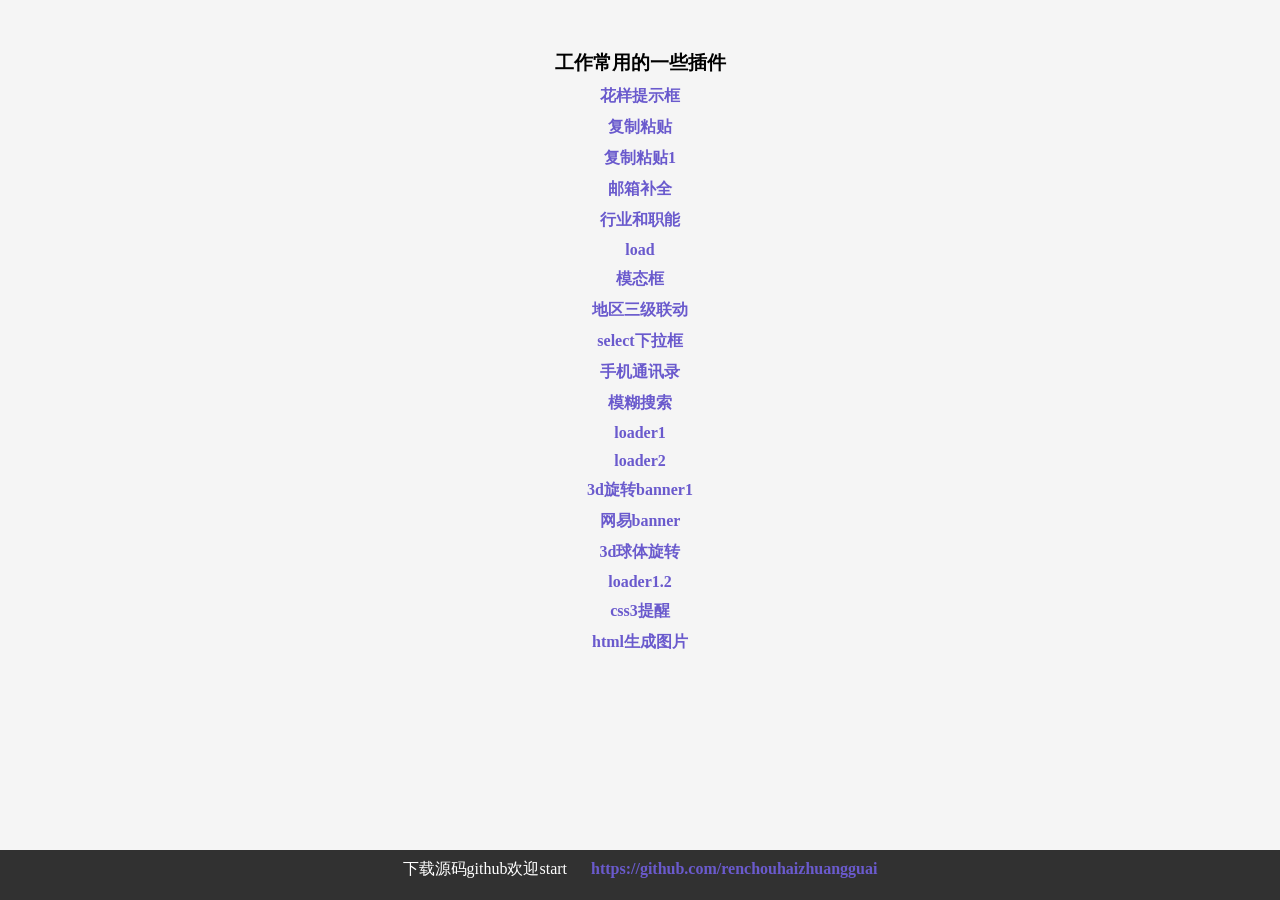
<file: index.html>
<!doctype html>
<html lang="en">
<head>
    <meta charset="UTF-8">
    <meta name="viewport"
          content="width=device-width, user-scalable=no, initial-scale=1.0, maximum-scale=1.0, minimum-scale=1.0">
    <meta http-equiv="X-UA-Compatible" content="ie=edge">
    <title>插件</title>
</head>
<style>
    *{
        margin:0;
        padding:0;
        list-style: none;
        text-decoration: none;
        font-family: '微软雅黑';
    }
    body{
        background: #f5f5f5;
    }
    h3{
        text-align: center;
        margin-top:50px;
    }
    a{
        display: block;
        cursor:pointer;
        color: slateblue;
        font-size: 16px;
        text-align: center;
        margin:10px auto;
        transition: 0.3s all ease;
        font-weight: bold;
    }
    a:hover{
        color: #000;
    }
    p{
        width:100%;
        height:50px;
        background: rgba(0,0,0,0.8);
        text-align: center;
        position: fixed;
        bottom:0;
        left:0;
        color: #fff;
    }
    p>a{
        display: inline-block;
        margin-left:20px;
    }
</style>
<body>
    <h3>工作常用的一些插件</h3>
    <a href="./news_alert/index.html">花样提示框</a>
    <a href="./news_clone/index.html">复制粘贴</a>
    <a href="./news_clone1/index.html">复制粘贴1</a>
    <a href="./news_emil/index.html">邮箱补全</a>
    <a href="./news_function/index.html">行业和职能</a>
    <a href="./news_load/index.html">load</a>
    <a href="./news_module/index.html">模态框</a>
    <a href="./news_region/index.html">地区三级联动</a>
    <a href="./news_select/index.html">select下拉框</a>
    <a href="./news_phoneMail_list/index.html">手机通讯录</a>
    <a href="./news_fuzzy_search/demo/index.html">模糊搜索</a>
    <a href="./news_loader1.1/index.html">loader1</a>
    <a href="./news_loader1.2/index.html">loader2</a>
    <a href="./news_banner1/index.html">3d旋转banner1</a>
    <a href="./news_wangyibanner">网易banner</a>
    <a href="./news_3d旋转/index.html">3d球体旋转</a>
    <a href="./news_loader1.2/index.html">loader1.2</a>
    <a href="./news_tool/index.html">css3提醒</a>
    <a href="./news_canvas/index.html">html生成图片</a>
    <p>下载源码github欢迎start <a href="renchouhaizhuangguai">https://github.com/renchouhaizhuangguai</a></p>
</body>
</html>
</file>
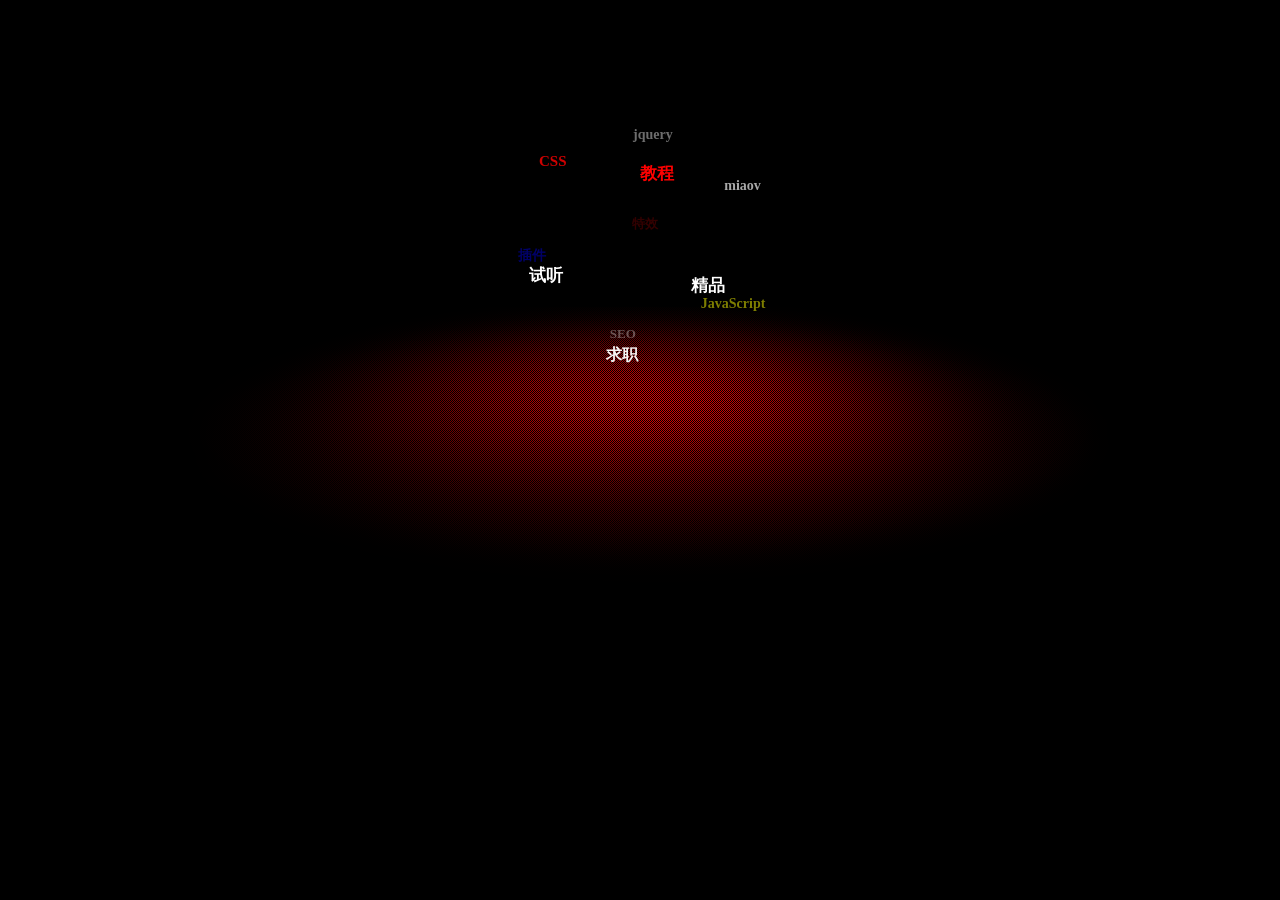
<file: news_3d旋转/index.html>
﻿<!DOCTYPE html PUBLIC "-//W3C//DTD XHTML 1.0 Transitional//EN" "http://www.w3.org/TR/xhtml1/DTD/xhtml1-transitional.dtd">
<html xmlns="http://www.w3.org/1999/xhtml">
<head>
<meta http-equiv="Content-Type" content="text/html; charset=utf-8" />
<title>标签云</title>
<link rel="stylesheet" type="text/css" href="miaov_style.css" />
<script type="text/javascript" src="miaov.js"></script>
</head>

<body>
<div id="div1">
	<a href="http://www.jq22.com">jquery</a>
	<a href="http://www.jq22.com/" class="red">教程</a>
	<a href="http://www.jq22.com">试听</a>
	<a href="http://www.jq22.com">精品</a>
	<a href="http://www.jq22.com" class="blue">插件</a>
	<a href="http://www.jq22.com">SEO</a>
	<a href="http://www.jq22.com" class="red">特效</a>
	<a href="http://www.jq22.com/" class="yellow">JavaScript</a>
	<a href="http://www.jq22.com/">miaov</a>
	<a href="http://www.jq22.com/" class="red">CSS</a>
	<a href="http://www.jq22.com/">求职</a>
</div>
</body>
</html>
</file>
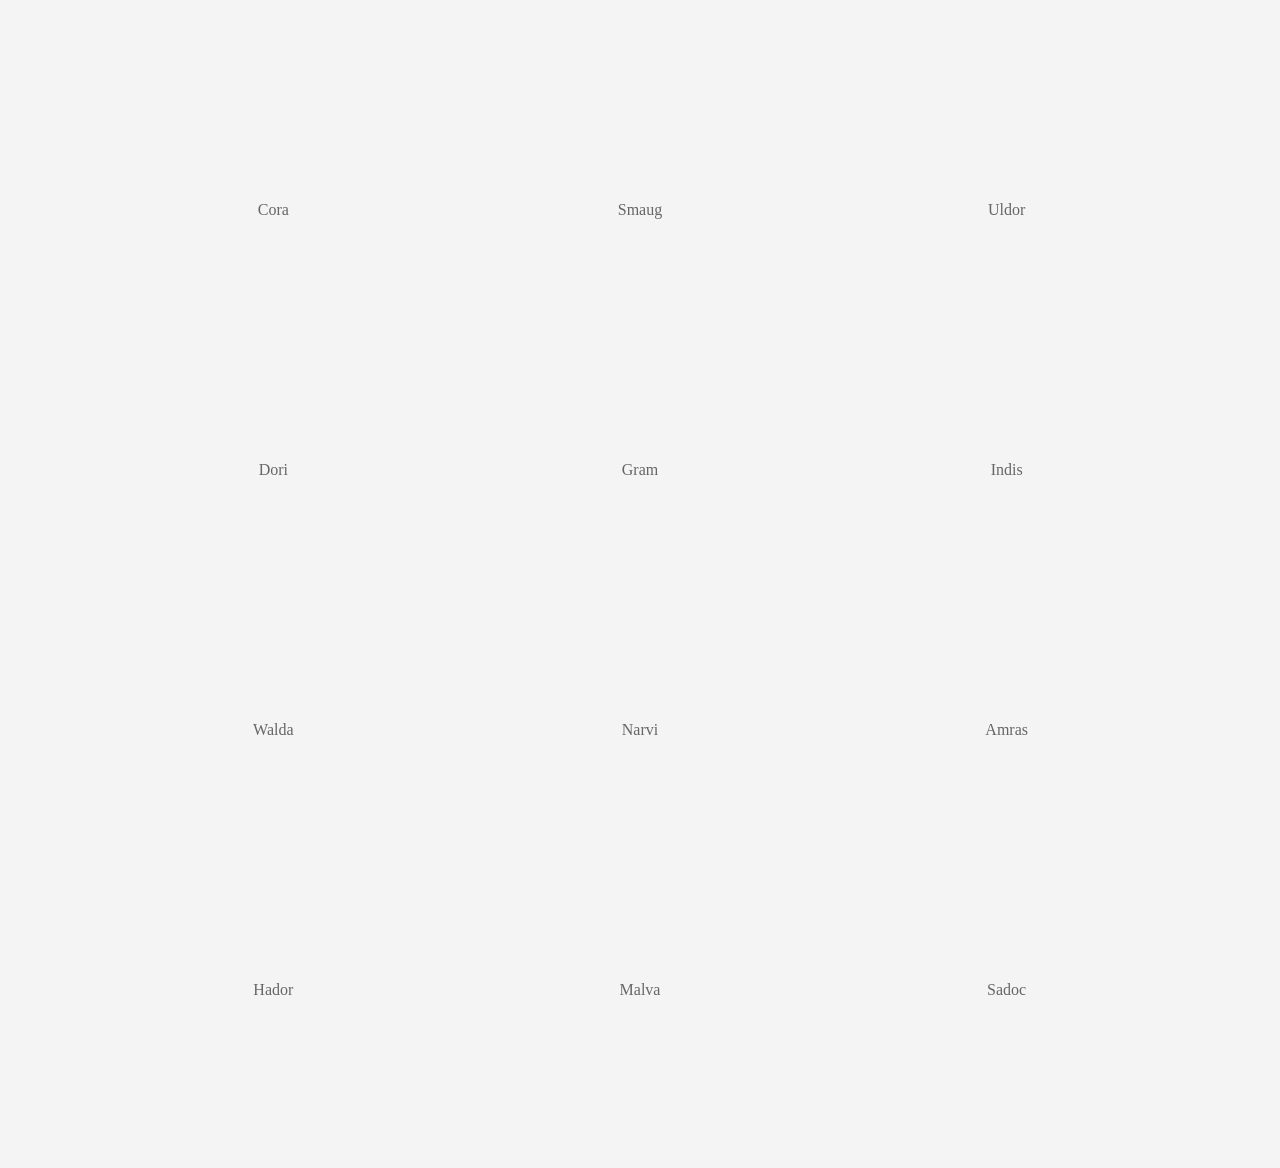
<file: news_alert/index.html>
<!DOCTYPE html>
<html lang="en" class="no-js">
<head>
<meta charset="UTF-8" />
<meta name="viewport" content="width=device-width, initial-scale=1">
<title>Tooltip Animations</title>


<link rel="stylesheet" type="text/css" href="css/normalize.css" />
<link rel="stylesheet" type="text/css" href="css/demo.css" />
<link rel="stylesheet" type="text/css" href="css/component.css" />
<script>document.documentElement.className = 'js';</script>
</head>
<body>
<svg class="hidden">
	<symbol id="icon-arrow" viewBox="0 0 24 24">
		<title>arrow</title>
		<polygon points="6.3,12.8 20.9,12.8 20.9,11.2 6.3,11.2 10.2,7.2 9,6 3.1,12 9,18 10.2,16.8 "/>
	</symbol>
	<symbol id="icon-drop" viewBox="0 0 24 24">
		<title>drop</title>
		<path d="M12,21c-3.6,0-6.6-3-6.6-6.6C5.4,11,10.8,4,11.4,3.2C11.6,3.1,11.8,3,12,3s0.4,0.1,0.6,0.3c0.6,0.8,6.1,7.8,6.1,11.2C18.6,18.1,15.6,21,12,21zM12,4.8c-1.8,2.4-5.2,7.4-5.2,9.6c0,2.9,2.3,5.2,5.2,5.2s5.2-2.3,5.2-5.2C17.2,12.2,13.8,7.3,12,4.8z"/><path d="M12,18.2c-0.4,0-0.7-0.3-0.7-0.7s0.3-0.7,0.7-0.7c1.3,0,2.4-1.1,2.4-2.4c0-0.4,0.3-0.7,0.7-0.7c0.4,0,0.7,0.3,0.7,0.7C15.8,16.5,14.1,18.2,12,18.2z"/>
	</symbol>
</svg>
<main>
	
	<div class="content">
		<div class="grid">
			<div class="grid__item">
				<div class="tooltip tooltip--cora" data-type="cora">
					<div class="tooltip__trigger" role="tooltip" aria-describedby="info-cora">
						<span class="tooltip__trigger-text">Cora</span>
					</div>
					<div class="tooltip__base">
						<svg class="tooltip__shape" width="100%" height="100%" viewBox="0 0 400 300"> 
							<path d="M 199,21.9 C 152,22.2 109,35.7 78.8,57.4 48,79.1 29,109 29,142 29,172 45.9,201 73.6,222 101,243 140,258 183,260 189,270 200,282 200,282 200,282 211,270 217,260 261,258 299,243 327,222 354,201 371,172 371,142 371,109 352,78.7 321,57 290,35.3 247,21.9 199,21.9 Z"/>
						</svg>
						<div class="tooltip__content" id="info-cora">Be yourself; everyone else is already taken.</div>
					</div><!-- /tooltip__base -->
				</div><!-- / tooltip -->
			</div><!-- / grid__item -->
			<div class="grid__item">
				<div class="tooltip tooltip--smaug" data-type="smaug">
					<div class="tooltip__trigger" role="tooltip" aria-describedby="info-smaug">
						<span class="tooltip__trigger-text">Smaug</span>
					</div>
					<div class="tooltip__base">
						<svg class="tooltip__shape" width="100%" height="100%" viewBox="0 0 400 300">
							<path d="M 314,100 C 313,100 312,100 311,100 L 89.5,100 C 55.9,100 29.1,121 29.1,150 29.1,178 53.1,201 89.5,201 L 184,201 200,223 217,201 311,201 C 344,201 371,178 371,150 371,122 346,99 314,100 Z"/>
						</svg>
						<div class="tooltip__content" id="info-smaug">Make love, not war!</div>
					</div>
				</div>
			</div>
			<div class="grid__item">
				<div class="tooltip tooltip--uldor" data-type="uldor">
					<div class="tooltip__trigger" role="tooltip" aria-describedby="info-uldor">
						<span class="tooltip__trigger-text">Uldor</span>
					</div>
					<div class="tooltip__base">
						<svg class="tooltip__shape" width="100%" height="100%" viewBox="0 0 400 300">
							<path d="M 79.5,66 C 79.5,66 128,106 202,105 276,104 321,66 321,66 321,66 287,84 288,155 289,226 318,232 318,232 318,232 258,198 200,198 142,198 80.5,230 80.5,230 80.5,230 112,222 111,152 110,82 79.5,66 79.5,66 Z"/>
						</svg>
						<div class="tooltip__content" id="info-uldor">It does not do to dwell on dreams and forget to live.</div>
					</div>
				</div>
			</div>
			<div class="grid__item">
				<div class="tooltip tooltip--dori" data-type="dori">
					<div class="tooltip__trigger" role="tooltip" aria-describedby="info-dori">
						<span class="tooltip__trigger-text">Dori</span>
					</div>
					<div class="tooltip__base">
						<svg class="tooltip__shape" width="100%" height="100%" viewBox="0 0 400 300">
							<path d="M 22,108 22,236 C 22,236 64,216 103,212 142,208 184,212 184,212 L 200,229 216,212 C 216,212 258,207 297,212 336,217 378,236 378,236 L 378,108 C 378,108 318,83.7 200,83.7 82,83.7 22,108 22,108 Z"/>
						</svg>
						<div class="tooltip__content" id="info-dori">If you judge people, you have no time to love them.</div>
					</div>
				</div>
			</div>
			<div class="grid__item">
				<div class="tooltip tooltip--gram" data-type="gram">
					<div class="tooltip__trigger" role="tooltip" aria-describedby="info-gram">
						<span class="tooltip__trigger-text">Gram</span>
					</div>
					<div class="tooltip__base">
						<svg class="tooltip__shape" width="100%" height="100%" viewBox="0 0 400 300">
							<path d="M 92.4,79 C 136,79 154,115 200,116 246,117 263,80.4 308,79 353,77.6 381,111 381,150 381,189 346,220 308,221 270,222 236,188 200,188 164,188 130,222 92.4,221 54.4,220 19,189 19,150 19,111 48.6,79 92.4,79 Z"/>
						</svg>
						<div class="tooltip__content" id="info-gram">You can only be afraid of what you think you know.</div>
					</div>
				</div>
			</div>
			<div class="grid__item">
				<div class="tooltip tooltip--indis" data-type="indis">
					<div class="tooltip__trigger" role="tooltip" aria-describedby="info-indis">
						<span class="tooltip__trigger-text">Indis</span>
					</div>
					<div class="tooltip__base">
						<svg class="tooltip__shape" width="100%" height="100%" viewBox="0 0 400 300">
							<path d="M 44.5,24 C 138,4.47 246,-6.47 356,24 367,26.9 376,32.9 376,44 L 376,256 C 376,267 367,279 356,276 231,240 168,241 44.5,276 33.8,279 24.5,267 24.5,256 L 24.5,44 C 24.5,32.9 33.6,26.3 44.5,24 Z"/>
						</svg>
						<div class="tooltip__content" id="info-indis">Logic will get you from A to Z; imagination will get you everywhere.</div>
					</div>
				</div>
			</div>
			<div class="grid__item">
				<div class="tooltip tooltip--walda" data-type="walda">
					<div class="tooltip__trigger" role="tooltip" aria-describedby="info-walda">
						<span class="tooltip__trigger-text">Walda</span>
					</div>
					<div class="tooltip__base">
						<div class="tooltip__deco"></div>
						<div class="tooltip__content" id="info-walda">
							<span class="tooltip__letters">A day without sunshine <br/>is like, you know, night.</span>
						</div>
					</div>
				</div>
			</div>
			<div class="grid__item">
				<div class="tooltip tooltip--narvi" data-type="narvi">
					<div class="tooltip__trigger" role="tooltip" aria-describedby="info-narvi">
						<span class="tooltip__trigger-text">Narvi</span>
					</div>
					<div class="tooltip__base">
						<svg class="tooltip__shape" width="100%" height="100%" viewBox="0 0 400 300">
							<path class="path-narvi" d="M 307,150 199,212 92.5,274 92.7,150 92.5,26.2 200,88.4 Z"/>
						</svg>
						<div class="tooltip__content" id="info-narvi">Life isn't about finding yourself. Life is about creating yourself.</div>
					</div>
				</div>
			</div>
			<div class="grid__item">
				<div class="tooltip tooltip--amras" data-type="amras">
					<div class="tooltip__trigger" role="tooltip" aria-describedby="info-amras">
						<span class="tooltip__trigger-text">Amras</span>
					</div>
					<div class="tooltip__base">
						<svg class="tooltip__shape" width="100%" height="100%" viewBox="0 0 400 300">
							<path class="path-amras-2" d="M 293,106 A 90.1,90.1 0 0 1 203,197 90.1,90.1 0 0 1 112,106 90.1,90.1 0 0 1 203,16.2 90.1,90.1 0 0 1 293,106 Z"/>
							<path class="path-amras-3" d="M 324,66.2 A 46.9,46.9 0 0 1 277,113 46.9,46.9 0 0 1 230,66.2 46.9,46.9 0 0 1 277,19.3 46.9,46.9 0 0 1 324,66.2 Z"/>
							<path class="path-amras-1" d="M 180,111 A 67.2,67.2 0 0 1 112,178 67.2,67.2 0 0 1 45.9,111 67.2,67.2 0 0 1 112,43.5 67.2,67.2 0 0 1 180,111 Z"/>
							<path class="path-amras-4" d="M 371,98.6 A 52.7,52.7 0 0 1 318,152 52.7,52.7 0 0 1 266,98.6 52.7,52.7 0 0 1 318,45.9 52.7,52.7 0 0 1 371,98.6 Z"/>
							<path class="path-amras-9" d="M 375,167 A 66.8,55.1 0 0 1 308,222 66.8,55.1 0 0 1 241,167 66.8,55.1 0 0 1 308,112 66.8,55.1 0 0 1 375,167 Z"/>
							<path class="path-amras-5" d="M 187,199 A 52,52 0 0 1 136,251 52,52 0 0 1 84.1,199 52,52 0 0 1 136,147 52,52 0 0 1 187,199 Z"/>
							<path class="path-amras-6" d="M 287,217 A 66.8,66.8 0 0 1 221,284 66.8,66.8 0 0 1 154,217 66.8,66.8 0 0 1 221,150 66.8,66.8 0 0 1 287,217 Z"/>
							<path class="path-amras-7" d="M 132,168 A 53.9,53.9 0 0 1 78.7,222 53.9,53.9 0 0 1 24.8,168 53.9,53.9 0 0 1 78.7,114 53.9,53.9 0 0 1 132,168 Z"/>
							<path class="path-amras-8" d="M 343,211 A 48.7,48.7 0 0 1 295,260 48.7,48.7 0 0 1 246,211 48.7,48.7 0 0 1 295,163 48.7,48.7 0 0 1 343,211 Z"/>
						</svg>
						<div class="tooltip__content" id="info-amras">Real learning comes about when the competitive spirit has ceased.</div>
					</div>
				</div>
			</div>
			<div class="grid__item">
				<div class="tooltip tooltip--hador" data-type="hador">
					<div class="tooltip__trigger" role="tooltip" aria-describedby="info-hador">
						<span class="tooltip__trigger-text">Hador</span>
					</div>
					<div class="tooltip__base">
						<svg class="tooltip__shape" width="100%" height="100%" viewBox="0 0 400 300">
							<path class="path-hador-1" d="M 154,283 A 6.12,6.12 0 0 1 149,290 6.12,6.12 0 0 1 142,286 6.12,6.12 0 0 1 146,278 6.12,6.12 0 0 1 154,283 Z"/>
							<path class="path-hador-2" d="M 167,265 A 7.83,7.83 0 0 1 162,276 7.83,7.83 0 0 1 152,270 7.83,7.83 0 0 1 157,261 7.83,7.83 0 0 1 167,265 Z"/>
							<path class="path-hador-3" d="M 183,244 A 11.9,11.9 0 0 1 174,258 11.9,11.9 0 0 1 160,250 11.9,11.9 0 0 1 168,235 11.9,11.9 0 0 1 183,244 Z"/>
							<path class="path-hador-4" d="M 327,120 A 127,111 0 0 1 200,231 127,111 0 0 1 72.9,120 127,111 0 0 1 200,9.44 127,111 0 0 1 327,120 Z"/>
						</svg>
						<div class="tooltip__content" id="info-hador">Acquiring knowledge is a form of imitation.</div>
					</div>
				</div>
			</div>
			<div class="grid__item">
				<div class="tooltip tooltip--malva" data-type="malva">
					<div class="tooltip__trigger" role="tooltip" aria-describedby="info-malva">
						<span class="tooltip__trigger-text">Malva</span>
					</div>
					<div class="tooltip__base">
						<svg class="tooltip__shape" width="100%" height="100%" viewBox="0 0 400 300">
							<path d="M 94.9,90.2 101,30.7 163,72.3 229,17.7 263,68.2 319,55.9 315,102 375,144 316,175 340,228 265,220 251,263 180,233 143,282 98.9,218 57.5,236 82,189 25,170 82.8,141 48.7,93.7 Z"/>
						</svg>
						<div class="tooltip__content" id="info-malva">Never go to bed mad. Stay up and fight!</div>
					</div>
				</div>
			</div>
			<div class="grid__item">
				<div class="tooltip tooltip--sadoc" data-type="sadoc">
					<div class="tooltip__trigger" role="tooltip" aria-describedby="info-sadoc">
						<span class="tooltip__trigger-text">Sadoc</span>
					</div>
					<div class="tooltip__base">
						<svg class="tooltip__shape" width="100%" height="100%" viewBox="0 0 400 300">
							<path d="M 32.1,42.7 54.5,257 185,257 193,269 200,282 207,269 214,257 342,257 368,23.9 Z"/>
						</svg>
						<div class="tooltip__content" id="info-sadoc">We don't see things as they are, we see them as we are.</div>
					</div>
				</div>
			</div>
		</div><!-- /grid -->
	</div>

</main>
<script src="js/anime.min.js"></script>
<script src="js/charming.min.js"></script>
<script src="js/main.js"></script>
</body>
</html>
</file>
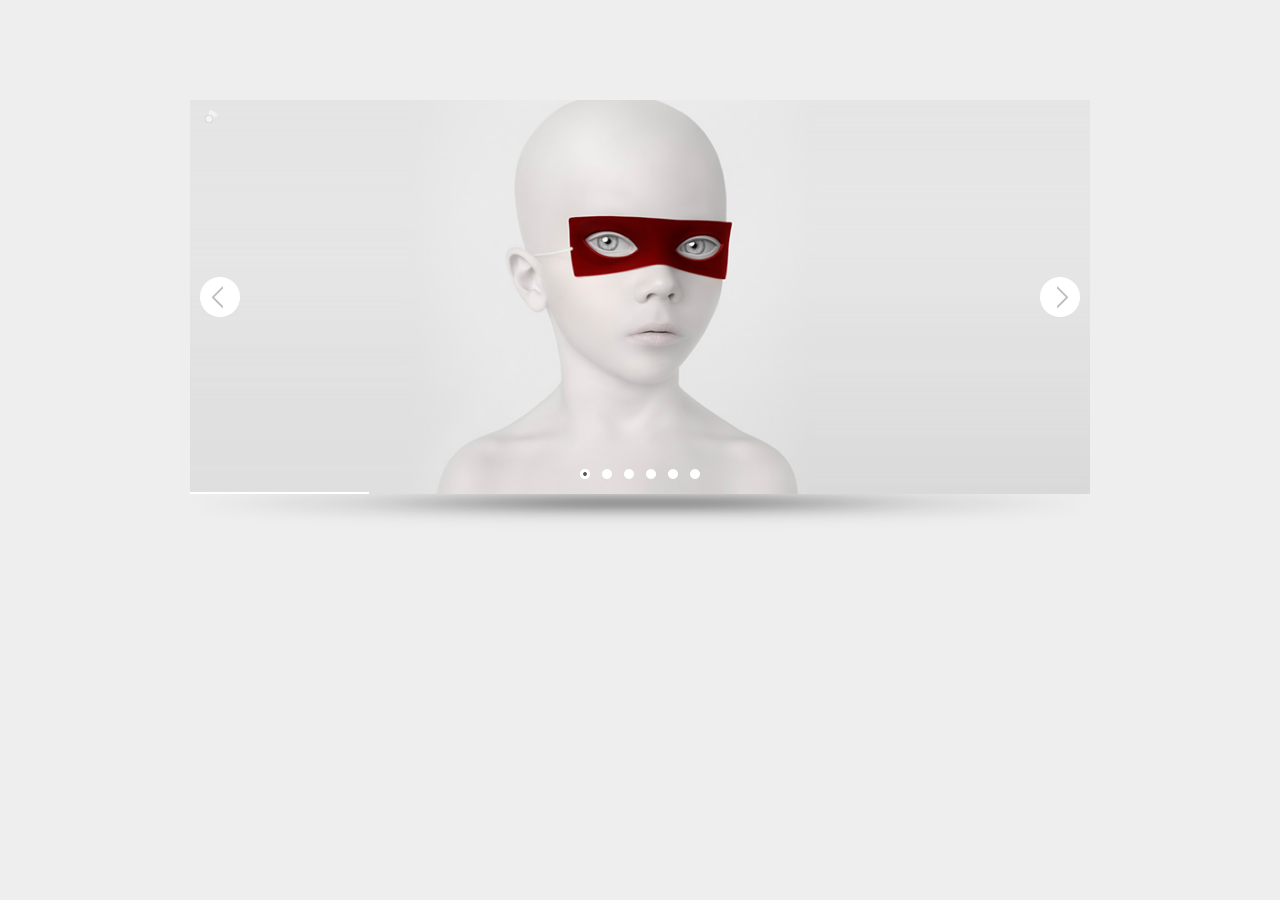
<file: news_banner1/index.html>
<!DOCTYPE html PUBLIC "-//W3C//DTD XHTML 1.0 Transitional//EN" "http://www.w3.org/TR/xhtml1/DTD/xhtml1-transitional.dtd">
<html xmlns="http://www.w3.org/1999/xhtml">
<head>
<meta http-equiv="Content-Type" content="text/html; charset=gb2312">
<title>����HTML5��3D��ת�ֲ��õ�Ƭ��Ч����</title>
<meta name="viewport" content="width=device-width, initial-scale=1, maximum-scale=1" />
<link rel="stylesheet" href="images/css/style.css" />
<script type='text/javascript' src='images/js/modernizr.min.js?ver=2.6.1'></script>
<script type='text/javascript'>
/* <![CDATA[ */
var CSSettings = {"pluginPath":"images"};
/* ]]> */
</script>
<script type='text/javascript' src='images/js/cute.slider.js?ver=2.0.0'></script>
<script type='text/javascript' src='images/js/cute.transitions.all.js?ver=2.0.0'></script>
</head>
<body>
<div class="c-860 c-demoslider">
  <div id="cuteslider_3_wrapper" class="cs-circleslight">
    <div id="cuteslider_3" class="cute-slider" data-width="960" data-height="420" data-overpause="true">
      <ul data-type="slides">
        <li data-delay="5" data-src="5" data-trans3d="tr6,tr17,tr22,tr23,tr29,tr27,tr32,tr34,tr35,tr53,tr54,tr62,tr63,tr4,tr13,tr45" data-trans2d="tr3,tr8,tr12,tr19,tr22,tr25,tr27,tr29,tr31,tr34,tr35,tr38,tr39,tr41"><img  src="images/001/001.jpg" data-thumb="images/001/001a.png"><a data-type="link" href="#" ></a> </li>
        <li data-delay="5" data-src="5" data-trans3d="tr6,tr17,tr22,tr23,tr26,tr27,tr29,tr32,tr34,tr35,tr53,tr54,tr62,tr63,tr4,tr13" data-trans2d="tr3,tr8,tr12,tr19,tr22,tr25,tr27,tr29,tr31,tr34,tr35,tr38,tr39,tr41"><img  src="images/bg/blank.png" data-src="images/001/002.jpg" data-thumb="images/001/002a.png"><a data-type="link" href="#" ></a> </li>
        <li data-delay="5" data-src="5" data-trans3d="tr6,tr17,tr22,tr23,tr26,tr27,tr29,tr32,tr34,tr35,tr53,tr54,tr62,tr63,tr4,tr13" data-trans2d="tr3,tr8,tr12,tr19,tr22,tr25,tr27,tr29,tr31,tr34,tr35,tr38,tr41"><img  src="images/bg/blank.png" data-src="images/001/003.jpg" data-thumb="images/001/003a.png"><a data-type="link" href="#" ></a> </li>
        <li data-delay="5" data-src="5" data-trans3d="tr6,tr17,tr22,tr23,tr26,tr27,tr29,tr32,tr34,tr35,tr53,tr54,tr62,tr63,tr4,tr13" data-trans2d="tr3,tr8,tr12,tr19,tr22,tr25,tr27,tr29,tr31,tr34,tr35,tr38,tr39,tr41"><img  src="images/bg/blank.png" data-src="images/001/004.jpg" data-thumb="images/001/004a.png"><a data-type="link" href="#" ></a></li>
        <li data-delay="5" data-src="5" data-trans3d="tr6,tr17,tr22,tr23,tr26,tr27,tr29,tr32,tr34,tr35,tr53,tr54,tr62,tr63,tr4,tr13" data-trans2d="tr3,tr8,tr12,tr19,tr22,tr25,tr27,tr29,tr31,tr34,tr35,tr38,tr39,tr41"><img  src="images/bg/blank.png" data-src="images/001/005.jpg" data-thumb="images/001/005a.png"><a data-type="link" href="#" ></a></li>
        <li data-delay="5" data-src="5" data-trans3d="tr6,tr17,tr22,tr23,tr26,tr27,tr29,tr32,tr34,tr35,tr53,tr54,tr62,tr63,tr4,tr13" data-trans2d="tr3,tr8,tr12,tr19,tr22,tr25,tr27,tr29,tr31,tr34,tr35,tr38,tr39,tr41"><img  src="images/bg/blank.png" data-src="images/001/006.jpg" data-thumb="images/001/006a.png"><a data-type="link" href="#" ></a> </li>
      </ul>
      <ul data-type="controls">
        <li data-type="captions"></li>
        <li data-type="link"></li>
        <li data-type="video"></li>
        <li data-type="slideinfo"></li>
        <li data-type="circletimer"></li>
        <li data-type="previous"></li>
        <li data-type="next"> </li>
        <li data-type="bartimer"></li>
        <li data-type="slidecontrol" data-thumb="true" data-thumbalign="up"></li>
      </ul>
    </div>
    <div class="cute-shadow"><img src="images/bg/shadow.png" alt="shadow"></div>
  </div>
  <p>
  <script type="text/javascript">
	  var cuteslider3 = new Cute.Slider();
		cuteslider3.setup("cuteslider_3", "cuteslider_3_wrapper", "images/css/slider-style.css");
		cuteslider3.api.addEventListener(Cute.SliderEvent.CHANGE_START,
		function(event) {});
		cuteslider3.api.addEventListener(Cute.SliderEvent.CHANGE_END,
		function(event) {});
		cuteslider3.api.addEventListener(Cute.SliderEvent.WATING,
		function(event) {});
		cuteslider3.api.addEventListener(Cute.SliderEvent.CHANGE_NEXT_SLIDE,
		function(event) {});
		cuteslider3.api.addEventListener(Cute.SliderEvent.WATING_FOR_NEXT,
		function(event) {});
  </script> 
</div>
<!-- wrapper -->

</body>
</html>
</file>
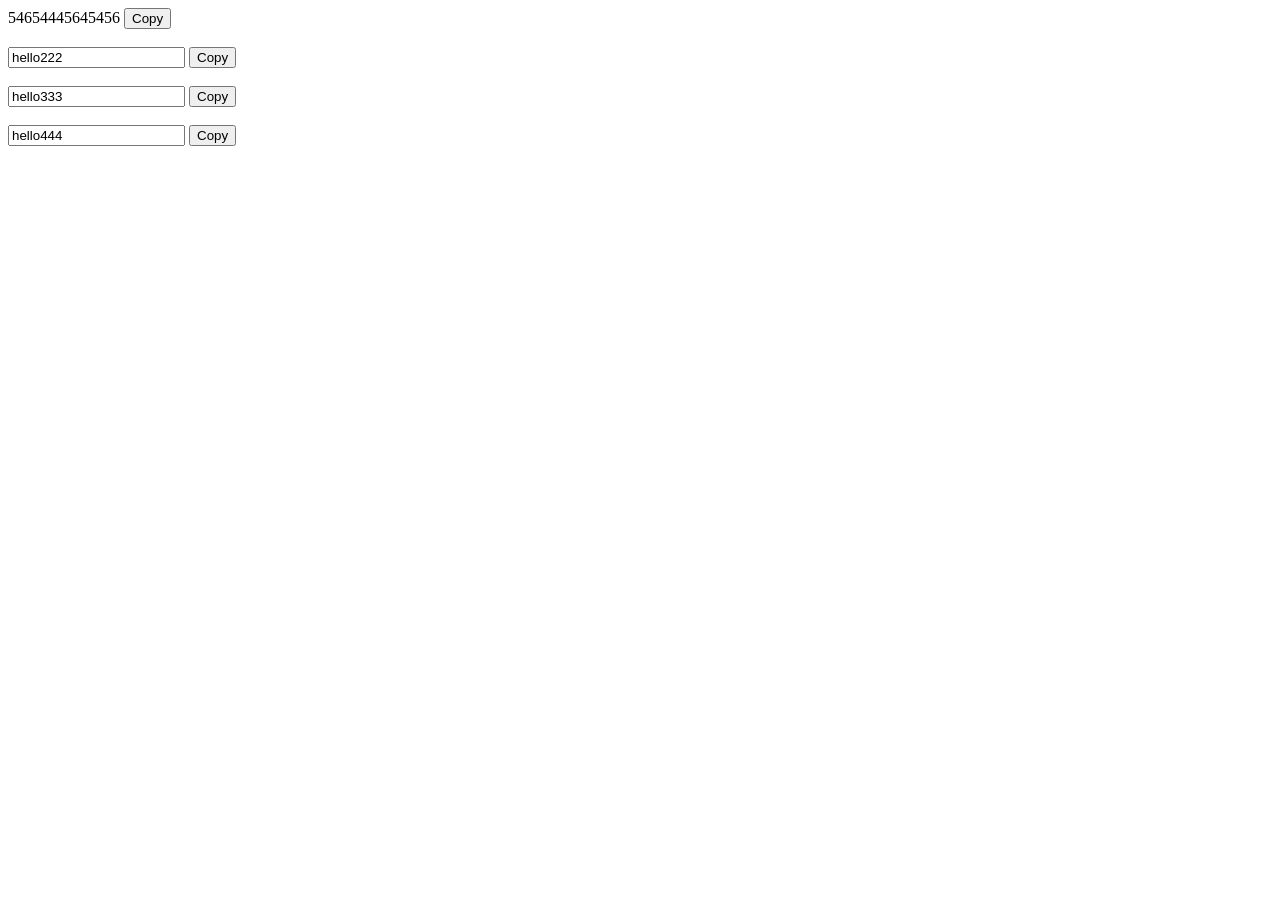
<file: news_clone1/index.html>
<!DOCTYPE html>
<html lang="en">
<head>
    <meta charset="UTF-8">
    <title>target-input</title>
    <meta name="viewport" content="width=device-width, initial-scale=1">
</head>
<body>
    <!-- 1. Define some markup -->
    <span id="foo">54654445645456</span>
    <button class="btn" data-clipboard-target="#foo">Copy</button> <br><br>
    
     <input id="foo2" type="text" value="hello222">
    <button class="btn" data-clipboard-target="#foo2">Copy</button> <br><br>
    
     <input id="foo3" type="text" value="hello333">
    <button class="btn" data-clipboard-target="#foo3">Copy</button> <br><br>
    
     <input id="foo4" type="text" value="hello444">
    <button class="btn" data-clipboard-target="#foo4">Copy</button>

    <!-- 2. Include library -->
    <script src="dist/clipboard.min.js"></script>

    <!-- 3. Instantiate clipboard -->
    <script>
    var clipboard = new Clipboard('.btn');

    clipboard.on('success', function(e) {
        console.log(e);
    });

    clipboard.on('error', function(e) {
        console.log(e);
    });
    </script>
</body>
</html>
</file>
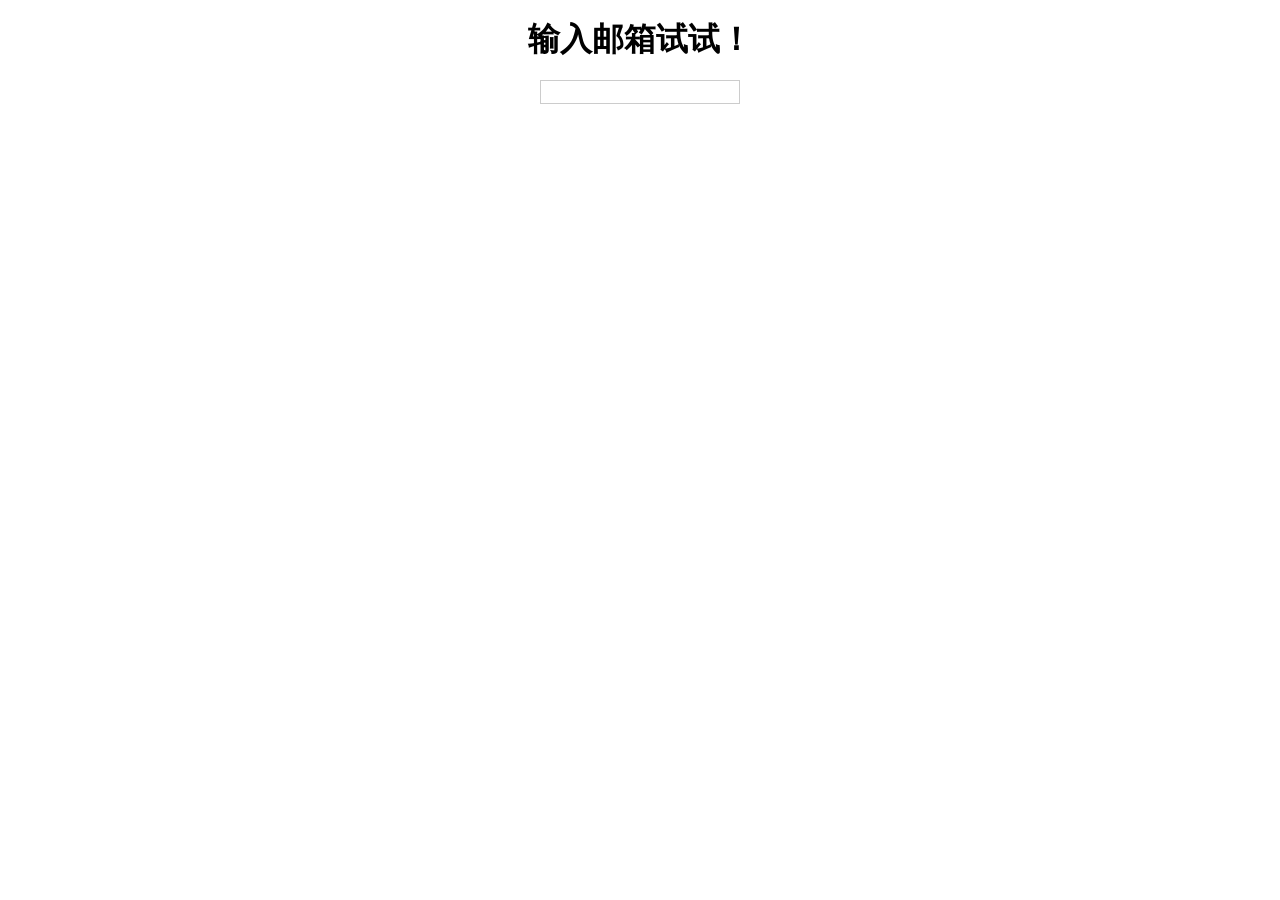
<file: news_emil/index.html>
<!DOCTYPE html PUBLIC "-//W3C//DTD XHTML 1.0 Transitional//EN" "http://www.w3.org/TR/xhtml1/DTD/xhtml1-transitional.dtd">
<html xmlns="http://www.w3.org/1999/xhtml">
<head>
<meta http-equiv="Content-Type" content="text/html; charset=utf-8" />
<title>jQuery实现输入框自动补全邮箱提示 - 素材家园</title>
<link href="css/sucaijiayuan.css" type="text/css" rel="stylesheet" />
<script src="js/jquery.min.js"></script>
<script src="js/emailAutoComplete.js"></script>
</head>
<body>
<center>
<h1>输入邮箱试试！</h1>
<br />
<div class="parentCls"><input type="text" class="inputElem"></div>
</center>
</body>
</html>
</file>
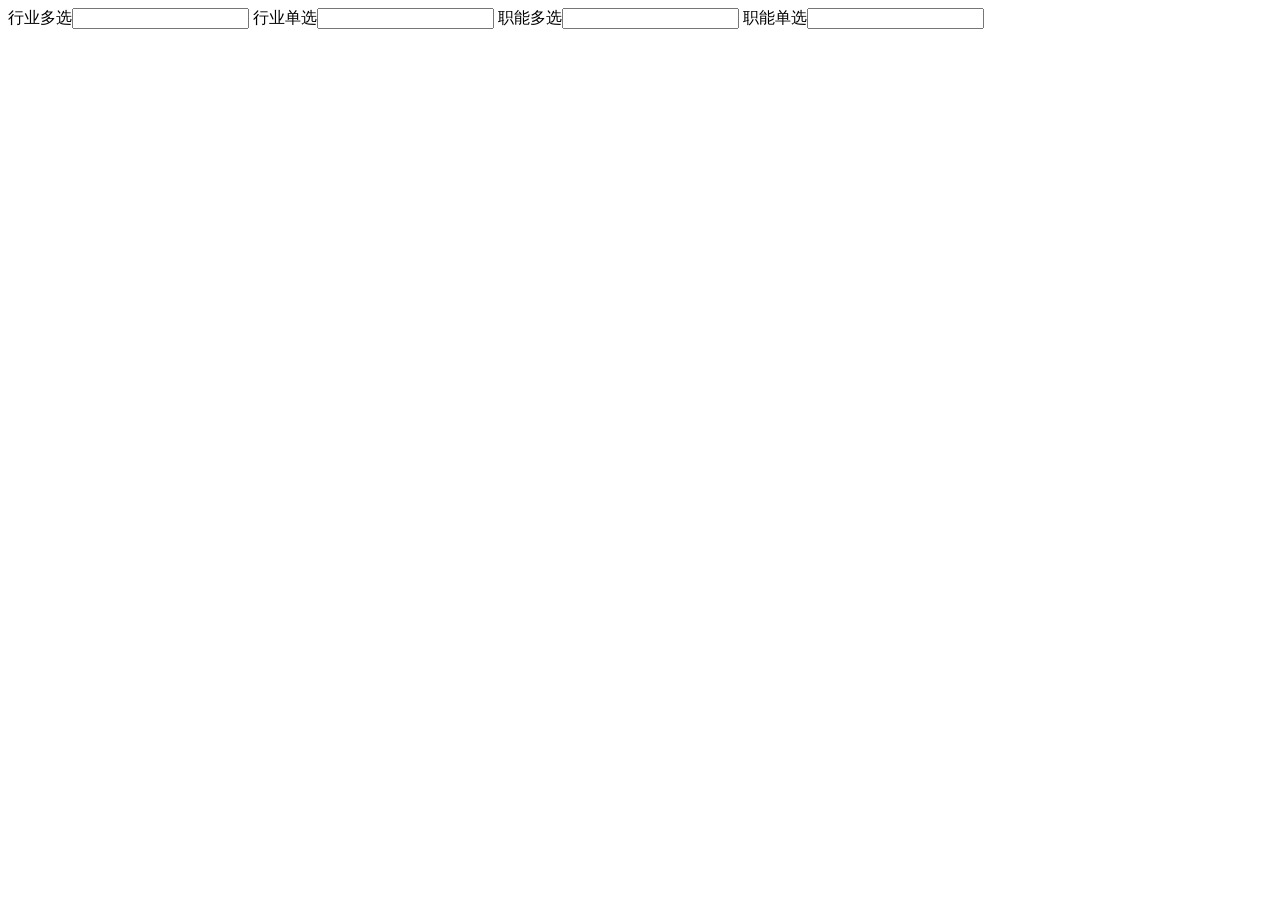
<file: news_function/index.html>
<!DOCTYPE html PUBLIC "-//W3C//DTD XHTML 1.0 Transitional//EN" "http://www.w3.org/TR/xhtml1/DTD/xhtml1-transitional.dtd">
<html xmlns="http://www.w3.org/1999/xhtml">
<head>
<meta http-equiv="Content-Type" content="text/html; charset=utf-8" />
<title>无标题文档</title>
<link href="zyzn_1.css" type="text/css" rel="stylesheet">
<script type="text/javascript" src="jquery.min.js"></script>
<script type="text/javascript" src="load_hycode.js"></script>
<script type="text/javascript" src="hgz_hycode.js"></script>
<script type="text/javascript" src="hgz_zncode.js"></script>
<body>
行业多选<input type="text" class="nation" value="" data-value=""  onclick="appendhybar(this,'duoxuan')" />
行业单选<input type="text" class="nation" value="" data-value=""  onclick="appendhybar(this,'danxuan')" />

职能多选<input type="text" class="nation" value="" data-value=""  onclick="appendhyznbar(this,'duoxuan')" />
职能单选<input type="text" class="nation" value="" data-value=""  onclick="appendhyznbar(this,'danxuan')" />

</body>
</html>
</file>
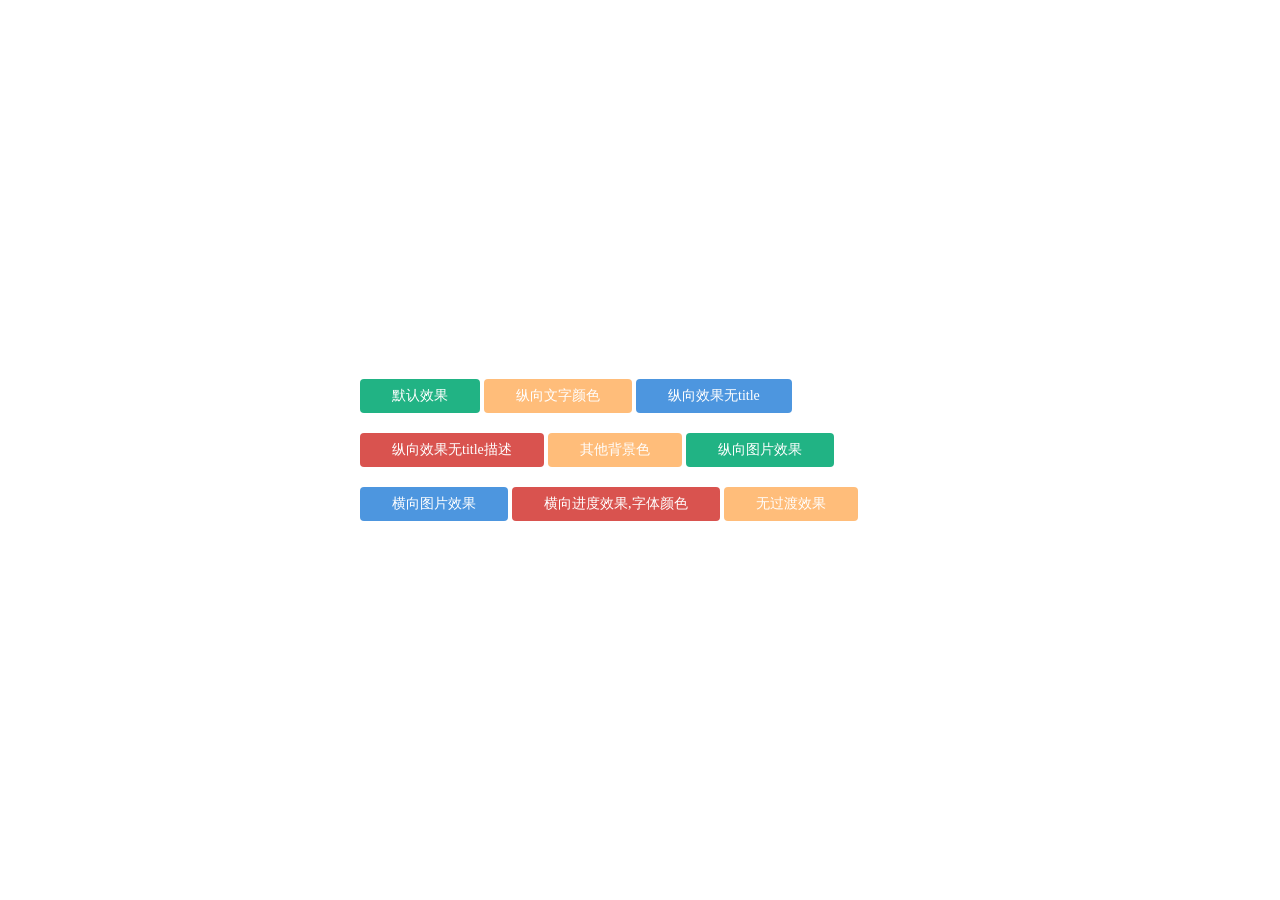
<file: news_load/index.html>
<!DOCTYPE html>
<html lang="en">
<head>
<meta charset="UTF-8">
<title>loading测试效果</title>
<meta name="viewport" content="width=device-width, initial-scale=1.0,maximum-scale=1.0, user-scalable=no"/>
<link rel="stylesheet" href="css/global.css">
<link rel="stylesheet" href="css/loading.css">

</head>
<style>
body,html{
	height: 100%;
	display: flex;
	justify-content: center;
	align-items: center;
}

.div-btn{
	width: 100%;
	max-width: 560px;
	/*margin:200px auto; */
}

.div-btn div{
	margin: 10px 0 ;
}

.test-div{
	width: 300px;
	height: 300px;
	margin:20px auto;
	border: 1px solid #aaa;
	position: relative;
}
</style>

<body>

<div class="div-btn">
	<div class="dw-btn btn-success" onClick="loading1()">默认效果</div>
	<div class="dw-btn btn-warning" onClick="loading8()">纵向文字颜色</div>
	<div class="dw-btn btn-primary" onClick="loading2()">纵向效果无title</div>
	<div class="dw-btn btn-danger" onClick="loading3()">纵向效果无title描述</div>
	<div class="dw-btn btn-warning " onClick="loading4()">其他背景色</div>
	<div class="dw-btn btn-success" onClick="loading5()">纵向图片效果</div>
	<div class="dw-btn btn-primary" onClick="loading6()">横向图片效果</div>
	<div class="dw-btn btn-danger" onClick="loading7()">横向进度效果,字体颜色</div>
	<div class="dw-btn btn-warning" onClick="loading10()">无过渡效果</div>
</div>

<script type="text/javascript" src="js/jquery.min.js"></script>
<script type="text/javascript" src="js/loading.js"></script>
<script type="text/javascript">
function loading1() {
	$('body').loading({
		loadingWidth:240,
		title:'请稍等!',
		name:'test',
		discription:'描述描述描述描述',
		direction:'column',
		type:'origin',
		// originBg:'#71EA71',
		originDivWidth:40,
		originDivHeight:40,
		originWidth:6,
		originHeight:6,
		smallLoading:false,
		loadingMaskBg:'rgba(0,0,0,0.2)'
	});

	setTimeout(function(){
		removeLoading('test');
	},3000);
}

function loading2() {
	$('body').loading({
		loadingWidth:240,
		title:'',
		name:'test',
		discription:'描述描述描述描述',
		direction:'column',
		type:'origin',
		// originBg:'#71EA71',
		originDivWidth:40,
		originDivHeight:40,
		originWidth:6,
		originHeight:6,
		smallLoading:false,
		loadingMaskBg:'rgba(0,0,0,0.2)'
	});

	setTimeout(function(){
		removeLoading('test');
	},3000);
}

function loading3() {
	$('body').loading({
		loadingWidth:120,
		title:'',
		name:'test',
		discription:'',
		direction:'column',
		type:'origin',
		// originBg:'#71EA71',
		originDivWidth:40,
		originDivHeight:40,
		originWidth:6,
		originHeight:6,
		smallLoading:false,
		loadingMaskBg:'rgba(0,0,0,0.2)'
	});

	setTimeout(function(){
		removeLoading('test');
	},3000);
}

function loading4() {
	$('body').loading({
		loadingWidth:240,
		title:'请稍等!',
		name:'test',
		discription:'这是一个描述...',
		direction:'column',
		type:'origin',
		originBg:'#71EA71',
		originDivWidth:40,
		originDivHeight:40,
		originWidth:6,
		originHeight:6,
		smallLoading:false,
		loadingBg:'#389A81',
		loadingMaskBg:'rgba(123,122,222,0.2)'
	});

	setTimeout(function(){
		removeLoading('test');
	},3000);
}

function loading5() {
	$('body').loading({
		loadingWidth:240,
		title:'请稍等!',
		name:'test',
		discription:'这是一个描述...',
		direction:'column',
		type:'pic',
		originBg:'#71EA71',
		originDivWidth:60,
		originDivHeight:60,
		originWidth:6,
		originHeight:6,
		smallLoading:false,
		loadingBg:'#389A81',
		loadingMaskBg:'rgba(123,122,222,0.2)'
	});

	setTimeout(function(){
		removeLoading('test');
	},3000);
}

function loading6() {
	$('body').loading({
		loadingWidth:240,
		title:'请稍等!',
		name:'test',
		discription:'这是一个描述...',
		direction:'row',
		type:'pic',
		originBg:'#71EA71',
		originDivWidth:60,
		originDivHeight:60,
		originWidth:6,
		originHeight:6,
		smallLoading:false,
		loadingBg:'rgba(20,125,148,0.8)',
		loadingMaskBg:'rgba(123,122,222,0.2)'
	});

	setTimeout(function(){
		removeLoading('test');
	},3000);
}

function loading7() {
	$('body').loading({
		loadingWidth:240,
		title:'请稍等!',
		name:'test',
		discription:'这是一个描述...',
		direction:'row',
		type:'origin',
		originBg:'#71EA71',
		originDivWidth:30,
		originDivHeight:30,
		originWidth:4,
		originHeight:4,
		smallLoading:false,
		titleColor:'#388E7A',
		loadingBg:'#312923',
		loadingMaskBg:'rgba(22,22,22,0.2)'
	});

	setTimeout(function(){
		removeLoading('test');
	},3000);
}

function loading8(){
	$('body').loading({
		loadingWidth:220,
		title:'提示',
		name:'test',
		titleColor:'#fff',
		discColor:'#EDEEE9',
		discription:'颜色搭配,我不太懂',
		direction:'column',
		type:'origin',
		originBg:'#ECCFBB',
		originDivWidth:40,
		originDivHeight:40,
		originWidth:6,
		originHeight:6,
		smallLoading:false,
		loadingBg:'rgba(56,43,14,0.8)',
		loadingMaskBg:'rgba(66,66,66,0.2)'
	});

	setTimeout(function(){
		removeLoading('test');
	},3000);
}

function loading10(){
	$('body').loading({
		loadingWidth:240,
		title:'请稍等!',
		name:'test',
		animateIn:'none',
		discription:'这是一个描述...',
		direction:'row',
		type:'origin',
		mustRelative:true,
		originBg:'#71EA71',
		originDivWidth:30,
		originDivHeight:30,
		originWidth:4,
		originHeight:4,
		smallLoading:false,
		titleColor:'#388E7A',
		loadingBg:'#312923',
		loadingMaskBg:'rgba(22,22,22,0.2)'
	});

	setTimeout(function(){
		removeLoading('test');
	},3000);
}
</script>

</body>
</html>
</file>
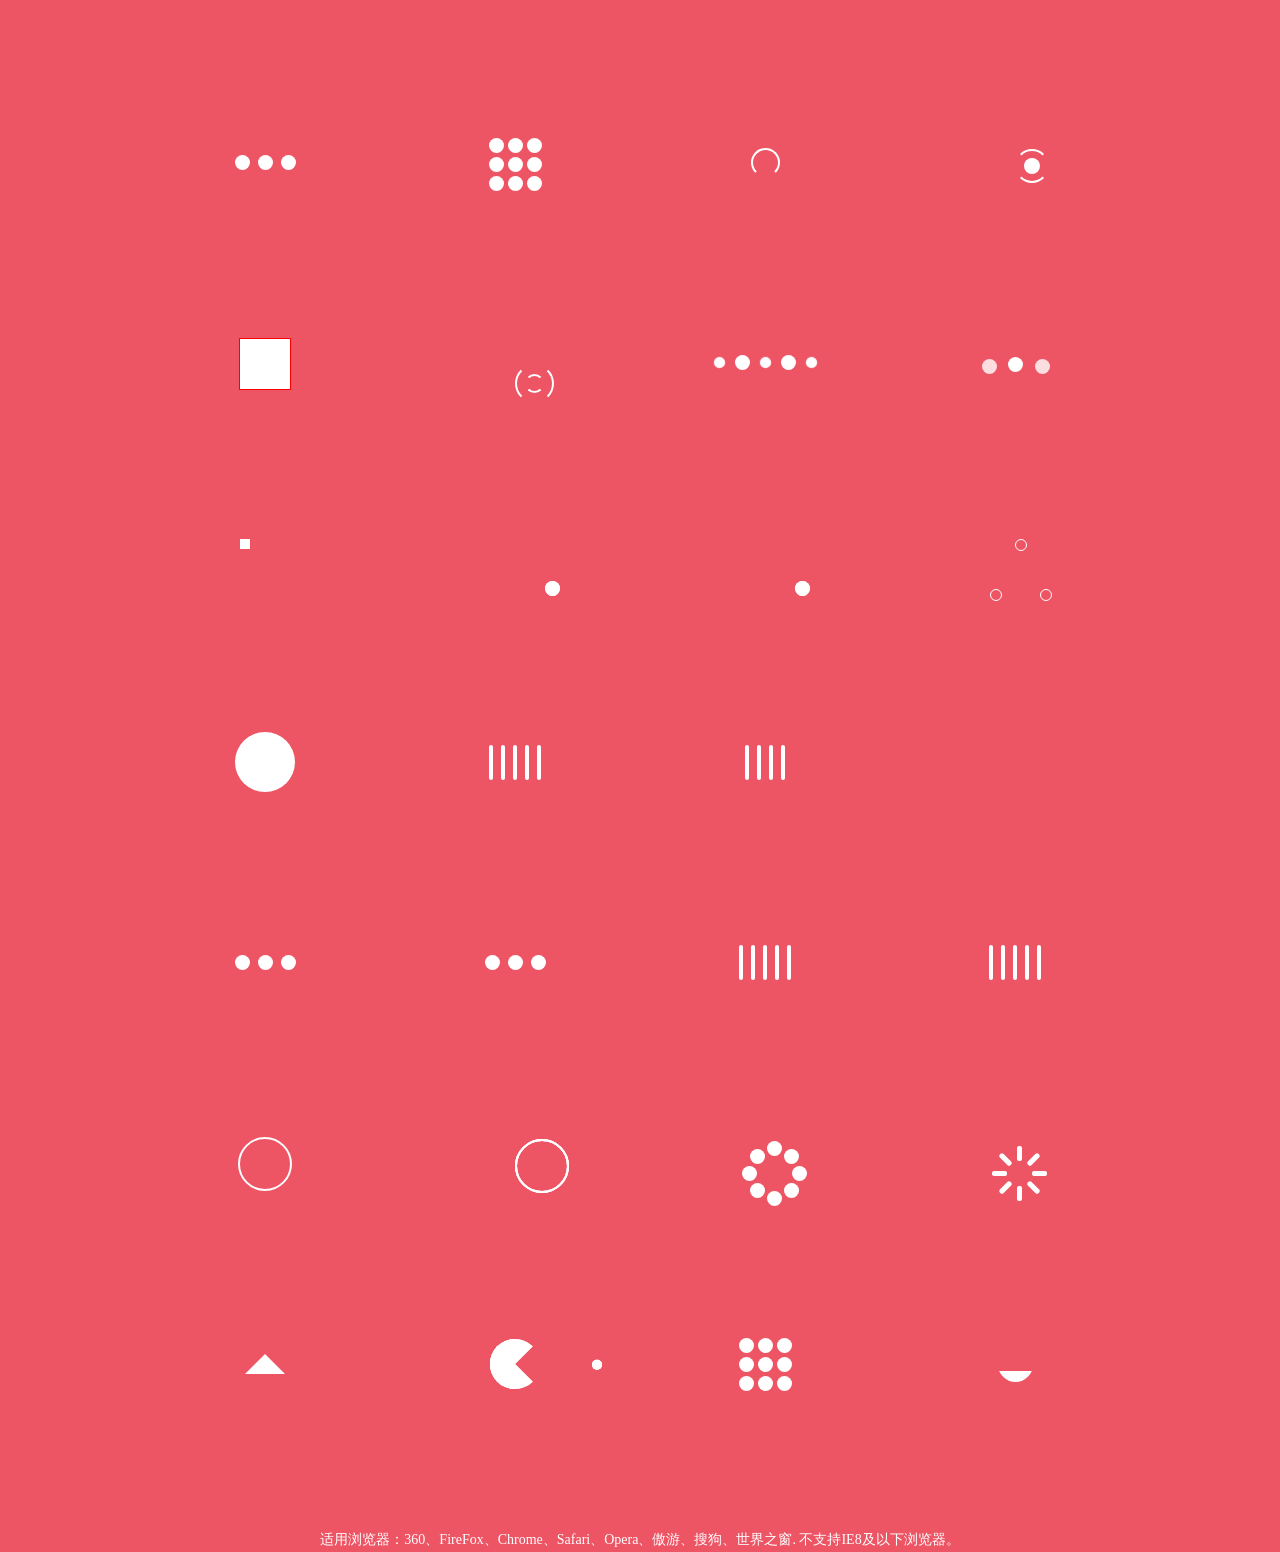
<file: news_loader1.1/index.html>
<!doctype html>
<head>
<meta charset="utf-8">
    <link rel="stylesheet" type="text/css" href="files/demo.css"/>
    <link rel="stylesheet" type="text/css" href="files/loaders.css"/>
    <title>css3加载动画特效代码 </title>
</head>
<body>
  <main>
    <div class="loaders">
      <div class="loader">
        <div class="loader-inner ball-pulse">
          <div></div>
          <div></div>
          <div></div>
        </div>
      </div>
      <div class="loader">
        <div class="loader-inner ball-grid-pulse">
          <div></div>
          <div></div>
          <div></div>
          <div></div>
          <div></div>
          <div></div>
          <div></div>
          <div></div>
          <div></div>
        </div>
      </div>
      <div class="loader">
        <div class="loader-inner ball-clip-rotate">
          <div></div>
        </div>
      </div>
      <div class="loader">
        <div class="loader-inner ball-clip-rotate-pulse">
          <div></div>
          <div></div>
        </div>
      </div>
      <div class="loader">
        <div class="loader-inner square-spin">
          <div></div>
        </div>
      </div>
      <div class="loader">
        <div class="loader-inner ball-clip-rotate-multiple">
          <div></div>
          <div></div>
        </div>
      </div>
      <div class="loader">
        <div class="loader-inner ball-pulse-rise">
          <div></div>
          <div></div>
          <div></div>
          <div></div>
          <div></div>
        </div>
      </div>
      <div class="loader">
        <div class="loader-inner ball-rotate">
          <div></div>
        </div>
      </div>
      <div class="loader">
        <div class="loader-inner cube-transition">
          <div></div>
          <div></div>
        </div>
      </div>
      <div class="loader">
        <div class="loader-inner ball-zig-zag">
          <div></div>
          <div></div>
        </div>
      </div>
      <div class="loader">
        <div class="loader-inner ball-zig-zag-deflect">
          <div></div>
          <div></div>
        </div>
      </div>
      <div class="loader">
        <div class="loader-inner ball-triangle-path">
          <div></div>
          <div></div>
          <div></div>
        </div>
      </div>
      <div class="loader">
        <div class="loader-inner ball-scale">
          <div></div>
        </div>
      </div>
      <div class="loader">
        <div class="loader-inner line-scale">
          <div></div>
          <div></div>
          <div></div>
          <div></div>
          <div></div>
        </div>
      </div>
      <div class="loader">
        <div class="loader-inner line-scale-party">
          <div></div>
          <div></div>
          <div></div>
          <div></div>
        </div>
      </div>
      <div class="loader">
        <div class="loader-inner ball-scale-multiple">
          <div></div>
          <div></div>
          <div></div>
        </div>
      </div>
      <div class="loader">
        <div class="loader-inner ball-pulse-sync">
          <div></div>
          <div></div>
          <div></div>
        </div>
      </div>
      <div class="loader">
        <div class="loader-inner ball-beat">
          <div></div>
          <div></div>
          <div></div>
        </div>
      </div>
      <div class="loader">
        <div class="loader-inner line-scale-pulse-out">
          <div></div>
          <div></div>
          <div></div>
          <div></div>
          <div></div>
        </div>
      </div>
      <div class="loader">
        <div class="loader-inner line-scale-pulse-out-rapid">
          <div></div>
          <div></div>
          <div></div>
          <div></div>
          <div></div>
        </div>
      </div>
      <div class="loader">
        <div class="loader-inner ball-scale-ripple">
          <div></div>
        </div>
      </div>
      <div class="loader">
        <div class="loader-inner ball-scale-ripple-multiple">
          <div></div>
          <div></div>
          <div></div>
        </div>
      </div>
      <div class="loader">
        <div class="loader-inner ball-spin-fade-loader">
          <div></div>
          <div></div>
          <div></div>
          <div></div>
          <div></div>
          <div></div>
          <div></div>
          <div></div>
        </div>
      </div>
      <div class="loader">
        <div class="loader-inner line-spin-fade-loader">
          <div></div>
          <div></div>
          <div></div>
          <div></div>
          <div></div>
          <div></div>
          <div></div>
          <div></div>
        </div>
      </div>
      <div class="loader">
        <div class="loader-inner triangle-skew-spin">
          <div></div>
        </div>
      </div>
      <div class="loader">
        <div class="loader-inner pacman">
          <div></div>
          <div></div>
          <div></div>
          <div></div>
          <div></div>
        </div>
      </div>
      <div class="loader">
        <div class="loader-inner ball-grid-beat">
          <div></div>
          <div></div>
          <div></div>
          <div></div>
          <div></div>
          <div></div>
          <div></div>
          <div></div>
          <div></div>
        </div>
      </div>
      <div class="loader">
        <div class="loader-inner semi-circle-spin">
          <div></div>
        </div>
      </div>
    </div>
  </main>
  <script>
    document.addEventListener('DOMContentLoaded', function () {
      document.querySelector('main').className += 'loaded';
    });
  </script>

<div style="text-align:center;margin:50px 0; font:normal 14px/24px 'MicroSoft YaHei';">
<p>适用浏览器：360、FireFox、Chrome、Safari、Opera、傲游、搜狗、世界之窗. 不支持IE8及以下浏览器。</p>

</div>
</body>
</html>
</file>
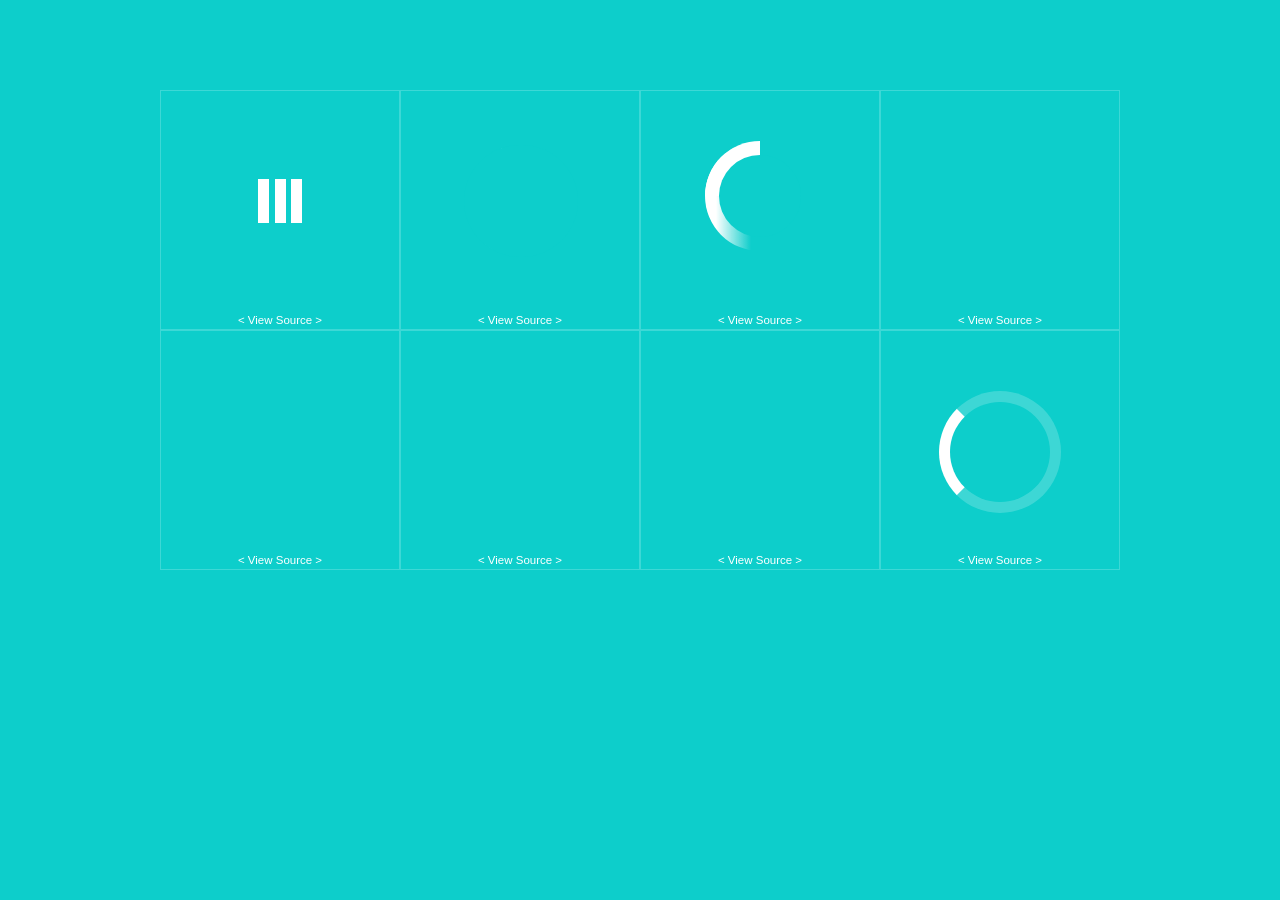
<file: news_loader1.2/index.html>
<!DOCTYPE html>

<html lang="zh-cn">

<head>

<meta charset="utf-8">

<title>单个元素实现的 CSS3 Loading 效果</title>

<meta name="viewport" content="width=device-width">

<meta name="description" content="A collection of loading spinners animated with CSS">

<meta property="og:title" content="Single Element CSS Spinners">

<meta property="og:type" content="website">

<meta property="og:description" content="A collection of loading spinners animated with CSS">



<script src="script/modernizr-2.8.2.js"></script>

<link rel="stylesheet" href="css/main.css">

<link rel="stylesheet" href="css/load1.css">

<link rel="stylesheet" href="css/load2.css">

<link rel="stylesheet" href="css/load3.css">

<link rel="stylesheet" href="css/load4.css">

<link rel="stylesheet" href="css/load5.css">

<link rel="stylesheet" href="css/load6.css">

<link rel="stylesheet" href="css/load7.css">

<link rel="stylesheet" href="css/load8.css">



</head>

<body>

<header>

  <div class="inner"></div>

</header>

<main style="margin-top:90px">

  <div class="inner">

    <div class="load-container load1">

      <div class="loader">Loading...</div>

      <a href="#load1">&lt; View Source &gt;</a></div>

    <div class="load-container load2">

      <div class="loader">Loading...</div>

      <a href="#load2">&lt; View Source &gt;</a></div>

    <div class="load-container load3">

      <div class="loader">Loading...</div>

      <a href="#load3">&lt; View Source &gt;</a></div>

    <div class="load-container load4">

      <div class="loader">Loading...</div>

      <a href="#load4">&lt; View Source &gt;</a></div>

    <div class="load-container load5">

      <div class="loader">Loading...</div>

      <a href="#load5">&lt; View Source &gt;</a></div>

    <div class="load-container load6">

      <div class="loader">Loading...</div>

      <a href="#load6">&lt; View Source &gt;</a></div>

    <div class="load-container load7">

      <div class="loader">Loading...</div>

      <a href="#load7">&lt; View Source &gt;</a></div>

    <div class="load-container load8">

      <div class="loader">Loading...</div>

      <a href="#load8">&lt; View Source &gt;</a></div>

  </div>

  <div class="overlay hidden"></div>

  <!--really pissed off Jade can't handle vars in includes - should be able to just loop this:-->

  <div id="load1" class="source hidden">

  <textarea readonly class="markup"><div class="loader">Loading...</div>

</textarea>

  <textarea readonly class="css">.load1 .loader,

.load1 .loader:before,

.load1 .loader:after {

  background: #FFF;

  -webkit-animation: load1 1s infinite ease-in-out;

  animation: load1 1s infinite ease-in-out;

  width: 1em;

  height: 4em;

}

.load1 .loader:before,

.load1 .loader:after {

  position: absolute;

  top: 0;

  content: '';

}

.load1 .loader:before {

  left: -1.5em;

  -webkit-animation-delay: -0.32s;

  animation-delay: -0.32s;

}

.load1 .loader {

  text-indent: -9999em;

  margin: 8em auto;

  position: relative;

  font-size: 11px;

  -webkit-animation-delay: -0.16s;

  animation-delay: -0.16s;

}

.load1 .loader:after {

  left: 1.5em;

}

@-webkit-keyframes load1 {

  0%,

  80%,

  100% {

    box-shadow: 0 0 #FFF;

    height: 4em;

  }

  40% {

    box-shadow: 0 -2em #ffffff;

    height: 5em;

  }

}

@keyframes load1 {

  0%,

  80%,

  100% {

    box-shadow: 0 0 #FFF;

    height: 4em;

  }

  40% {

    box-shadow: 0 -2em #ffffff;

    height: 5em;

  }

}

</textarea>

  </div>

  <div id="load2" class="source hidden">

  <textarea readonly class="markup"><div class="loader">Loading...</div>

</textarea>

  <textarea readonly class="css">.load2 .loader,

.load2 .loader:before,

.load2 .loader:after {

  border-radius: 50%;

}

.load2 .loader:before,

.load2 .loader:after {

  position: absolute;

  content: '';

}

.load2 .loader:before {

  width: 5.2em;

  height: 10.2em;

  background: #0dcecb;

  border-radius: 10.2em 0 0 10.2em;

  top: -0.1em;

  left: -0.1em;

  -webkit-transform-origin: 5.2em 5.1em;

  transform-origin: 5.2em 5.1em;

  -webkit-animation: load2 2s infinite ease 1.5s;

  animation: load2 2s infinite ease 1.5s;

}

.load2 .loader {

  font-size: 11px;

  text-indent: -99999em;

  margin: 5em auto;

  position: relative;

  width: 10em;

  height: 10em;

  box-shadow: inset 0 0 0 1em #FFF;

}

.load2 .loader:after {

  width: 5.2em;

  height: 10.2em;

  background: #0dcecb;

  border-radius: 0 10.2em 10.2em 0;

  top: -0.1em;

  left: 5.1em;

  -webkit-transform-origin: 0px 5.1em;

  transform-origin: 0px 5.1em;

  -webkit-animation: load2 2s infinite ease;

  animation: load2 2s infinite ease;

}

@-webkit-keyframes load2 {

  0% {

    -webkit-transform: rotate(0deg);

    transform: rotate(0deg);

  }

  100% {

    -webkit-transform: rotate(360deg);

    transform: rotate(360deg);

  }

}

@keyframes load2 {

  0% {

    -webkit-transform: rotate(0deg);

    transform: rotate(0deg);

  }

  100% {

    -webkit-transform: rotate(360deg);

    transform: rotate(360deg);

  }

}

</textarea>

  </div>

  <div id="load3" class="source hidden">

  <textarea readonly class="markup"><div class="loader">Loading...</div>

</textarea>

  <textarea readonly class="css">.load3 .loader {

  font-size: 10px;

  margin: 5em auto;

  text-indent: -9999em;

  width: 11em;

  height: 11em;

  border-radius: 50%;

  background: #ffffff;

  background: -moz-linear-gradient(left, #ffffff 10%, rgba(255, 255, 255, 0) 42%);

  background: -webkit-linear-gradient(left, #ffffff 10%, rgba(255, 255, 255, 0) 42%);

  background: -o-linear-gradient(left, #ffffff 10%, rgba(255, 255, 255, 0) 42%);

  background: -ms-linear-gradient(left, #ffffff 10%, rgba(255, 255, 255, 0) 42%);

  background: linear-gradient(to right, #ffffff 10%, rgba(255, 255, 255, 0) 42%);

  position: relative;

  -webkit-animation: load3 1.4s infinite linear;

  animation: load3 1.4s infinite linear;

}

.load3 .loader:before {

  width: 50%;

  height: 50%;

  background: #FFF;

  border-radius: 100% 0 0 0;

  position: absolute;

  top: 0;

  left: 0;

  content: '';

}

.load3 .loader:after {

  background: #0dcecb;

  width: 75%;

  height: 75%;

  border-radius: 50%;

  content: '';

  margin: auto;

  position: absolute;

  top: 0;

  left: 0;

  bottom: 0;

  right: 0;

}

@-webkit-keyframes load3 {

  0% {

    -webkit-transform: rotate(0deg);

    transform: rotate(0deg);

  }

  100% {

    -webkit-transform: rotate(360deg);

    transform: rotate(360deg);

  }

}

@keyframes load3 {

  0% {

    -webkit-transform: rotate(0deg);

    transform: rotate(0deg);

  }

  100% {

    -webkit-transform: rotate(360deg);

    transform: rotate(360deg);

  }

}

</textarea>

  </div>

  <div id="load4" class="source hidden">

  <textarea readonly class="markup"><div class="loader">Loading...</div>

</textarea>

  <textarea readonly class="css">.load4 .loader {

  font-size: 20px;

  margin: 5em auto;

  width: 1em;

  height: 1em;

  border-radius: 50%;

  position: relative;

  text-indent: -9999em;

  -webkit-animation: load4 1.3s infinite linear;

  animation: load4 1.3s infinite linear;

}

@-webkit-keyframes load4 {

  0%,

  100% {

    box-shadow: 0em -3em 0em 0.2em #ffffff, 2em -2em 0 0em #ffffff, 3em 0em 0 -0.5em #ffffff, 2em 2em 0 -0.5em #ffffff, 0em 3em 0 -0.5em #ffffff, -2em 2em 0 -0.5em #ffffff, -3em 0em 0 -0.5em #ffffff, -2em -2em 0 0em #ffffff;

  }

  12.5% {

    box-shadow: 0em -3em 0em 0em #ffffff, 2em -2em 0 0.2em #ffffff, 3em 0em 0 0em #ffffff, 2em 2em 0 -0.5em #ffffff, 0em 3em 0 -0.5em #ffffff, -2em 2em 0 -0.5em #ffffff, -3em 0em 0 -0.5em #ffffff, -2em -2em 0 -0.5em #ffffff;

  }

  25% {

    box-shadow: 0em -3em 0em -0.5em #ffffff, 2em -2em 0 0em #ffffff, 3em 0em 0 0.2em #ffffff, 2em 2em 0 0em #ffffff, 0em 3em 0 -0.5em #ffffff, -2em 2em 0 -0.5em #ffffff, -3em 0em 0 -0.5em #ffffff, -2em -2em 0 -0.5em #ffffff;

  }

  37.5% {

    box-shadow: 0em -3em 0em -0.5em #ffffff, 2em -2em 0 -0.5em #ffffff, 3em 0em 0 0em #ffffff, 2em 2em 0 0.2em #ffffff, 0em 3em 0 0em #ffffff, -2em 2em 0 -0.5em #ffffff, -3em 0em 0 -0.5em #ffffff, -2em -2em 0 -0.5em #ffffff;

  }

  50% {

    box-shadow: 0em -3em 0em -0.5em #ffffff, 2em -2em 0 -0.5em #ffffff, 3em 0em 0 -0.5em #ffffff, 2em 2em 0 0em #ffffff, 0em 3em 0 0.2em #ffffff, -2em 2em 0 0em #ffffff, -3em 0em 0 -0.5em #ffffff, -2em -2em 0 -0.5em #ffffff;

  }

  62.5% {

    box-shadow: 0em -3em 0em -0.5em #ffffff, 2em -2em 0 -0.5em #ffffff, 3em 0em 0 -0.5em #ffffff, 2em 2em 0 -0.5em #ffffff, 0em 3em 0 0em #ffffff, -2em 2em 0 0.2em #ffffff, -3em 0em 0 0em #ffffff, -2em -2em 0 -0.5em #ffffff;

  }

  75% {

    box-shadow: 0em -3em 0em -0.5em #ffffff, 2em -2em 0 -0.5em #ffffff, 3em 0em 0 -0.5em #ffffff, 2em 2em 0 -0.5em #ffffff, 0em 3em 0 -0.5em #ffffff, -2em 2em 0 0em #ffffff, -3em 0em 0 0.2em #ffffff, -2em -2em 0 0em #ffffff;

  }

  87.5% {

    box-shadow: 0em -3em 0em 0em #ffffff, 2em -2em 0 -0.5em #ffffff, 3em 0em 0 -0.5em #ffffff, 2em 2em 0 -0.5em #ffffff, 0em 3em 0 -0.5em #ffffff, -2em 2em 0 0em #ffffff, -3em 0em 0 0em #ffffff, -2em -2em 0 0.2em #ffffff;

  }

}

@keyframes load4 {

  0%,

  100% {

    box-shadow: 0em -3em 0em 0.2em #ffffff, 2em -2em 0 0em #ffffff, 3em 0em 0 -0.5em #ffffff, 2em 2em 0 -0.5em #ffffff, 0em 3em 0 -0.5em #ffffff, -2em 2em 0 -0.5em #ffffff, -3em 0em 0 -0.5em #ffffff, -2em -2em 0 0em #ffffff;

  }

  12.5% {

    box-shadow: 0em -3em 0em 0em #ffffff, 2em -2em 0 0.2em #ffffff, 3em 0em 0 0em #ffffff, 2em 2em 0 -0.5em #ffffff, 0em 3em 0 -0.5em #ffffff, -2em 2em 0 -0.5em #ffffff, -3em 0em 0 -0.5em #ffffff, -2em -2em 0 -0.5em #ffffff;

  }

  25% {

    box-shadow: 0em -3em 0em -0.5em #ffffff, 2em -2em 0 0em #ffffff, 3em 0em 0 0.2em #ffffff, 2em 2em 0 0em #ffffff, 0em 3em 0 -0.5em #ffffff, -2em 2em 0 -0.5em #ffffff, -3em 0em 0 -0.5em #ffffff, -2em -2em 0 -0.5em #ffffff;

  }

  37.5% {

    box-shadow: 0em -3em 0em -0.5em #ffffff, 2em -2em 0 -0.5em #ffffff, 3em 0em 0 0em #ffffff, 2em 2em 0 0.2em #ffffff, 0em 3em 0 0em #ffffff, -2em 2em 0 -0.5em #ffffff, -3em 0em 0 -0.5em #ffffff, -2em -2em 0 -0.5em #ffffff;

  }

  50% {

    box-shadow: 0em -3em 0em -0.5em #ffffff, 2em -2em 0 -0.5em #ffffff, 3em 0em 0 -0.5em #ffffff, 2em 2em 0 0em #ffffff, 0em 3em 0 0.2em #ffffff, -2em 2em 0 0em #ffffff, -3em 0em 0 -0.5em #ffffff, -2em -2em 0 -0.5em #ffffff;

  }

  62.5% {

    box-shadow: 0em -3em 0em -0.5em #ffffff, 2em -2em 0 -0.5em #ffffff, 3em 0em 0 -0.5em #ffffff, 2em 2em 0 -0.5em #ffffff, 0em 3em 0 0em #ffffff, -2em 2em 0 0.2em #ffffff, -3em 0em 0 0em #ffffff, -2em -2em 0 -0.5em #ffffff;

  }

  75% {

    box-shadow: 0em -3em 0em -0.5em #ffffff, 2em -2em 0 -0.5em #ffffff, 3em 0em 0 -0.5em #ffffff, 2em 2em 0 -0.5em #ffffff, 0em 3em 0 -0.5em #ffffff, -2em 2em 0 0em #ffffff, -3em 0em 0 0.2em #ffffff, -2em -2em 0 0em #ffffff;

  }

  87.5% {

    box-shadow: 0em -3em 0em 0em #ffffff, 2em -2em 0 -0.5em #ffffff, 3em 0em 0 -0.5em #ffffff, 2em 2em 0 -0.5em #ffffff, 0em 3em 0 -0.5em #ffffff, -2em 2em 0 0em #ffffff, -3em 0em 0 0em #ffffff, -2em -2em 0 0.2em #ffffff;

  }

}

</textarea>

  </div>

  <div id="load5" class="source hidden">

  <textarea readonly class="markup"><div class="loader">Loading...</div>

</textarea>

  <textarea readonly class="css">.load5 .loader {

  margin: 4em auto;

  font-size: 25px;

  width: 1em;

  height: 1em;

  border-radius: 50%;

  position: relative;

  text-indent: -9999em;

  -webkit-animation: load5 1.1s infinite ease;

  animation: load5 1.1s infinite ease;

}

@-webkit-keyframes load5 {

  0%,

  100% {

    box-shadow: 0em -2.6em 0em 0em #ffffff, 1.8em -1.8em 0 0em rgba(255, 255, 255, 0.2), 2.5em 0em 0 0em rgba(255, 255, 255, 0.2), 1.75em 1.75em 0 0em rgba(255, 255, 255, 0.2), 0em 2.5em 0 0em rgba(255, 255, 255, 0.2), -1.8em 1.8em 0 0em rgba(255, 255, 255, 0.2), -2.6em 0em 0 0em rgba(255, 255, 255, 0.5), -1.8em -1.8em 0 0em rgba(255, 255, 255, 0.7);

  }

  12.5% {

    box-shadow: 0em -2.6em 0em 0em rgba(255, 255, 255, 0.7), 1.8em -1.8em 0 0em #ffffff, 2.5em 0em 0 0em rgba(255, 255, 255, 0.2), 1.75em 1.75em 0 0em rgba(255, 255, 255, 0.2), 0em 2.5em 0 0em rgba(255, 255, 255, 0.2), -1.8em 1.8em 0 0em rgba(255, 255, 255, 0.2), -2.6em 0em 0 0em rgba(255, 255, 255, 0.2), -1.8em -1.8em 0 0em rgba(255, 255, 255, 0.5);

  }

  25% {

    box-shadow: 0em -2.6em 0em 0em rgba(255, 255, 255, 0.5), 1.8em -1.8em 0 0em rgba(255, 255, 255, 0.7), 2.5em 0em 0 0em #ffffff, 1.75em 1.75em 0 0em rgba(255, 255, 255, 0.2), 0em 2.5em 0 0em rgba(255, 255, 255, 0.2), -1.8em 1.8em 0 0em rgba(255, 255, 255, 0.2), -2.6em 0em 0 0em rgba(255, 255, 255, 0.2), -1.8em -1.8em 0 0em rgba(255, 255, 255, 0.2);

  }

  37.5% {

    box-shadow: 0em -2.6em 0em 0em rgba(255, 255, 255, 0.2), 1.8em -1.8em 0 0em rgba(255, 255, 255, 0.5), 2.5em 0em 0 0em rgba(255, 255, 255, 0.7), 1.75em 1.75em 0 0em rgba(255, 255, 255, 0.2), 0em 2.5em 0 0em rgba(255, 255, 255, 0.2), -1.8em 1.8em 0 0em rgba(255, 255, 255, 0.2), -2.6em 0em 0 0em rgba(255, 255, 255, 0.2), -1.8em -1.8em 0 0em rgba(255, 255, 255, 0.2);

  }

  50% {

    box-shadow: 0em -2.6em 0em 0em rgba(255, 255, 255, 0.2), 1.8em -1.8em 0 0em rgba(255, 255, 255, 0.2), 2.5em 0em 0 0em rgba(255, 255, 255, 0.5), 1.75em 1.75em 0 0em rgba(255, 255, 255, 0.7), 0em 2.5em 0 0em #ffffff, -1.8em 1.8em 0 0em rgba(255, 255, 255, 0.2), -2.6em 0em 0 0em rgba(255, 255, 255, 0.2), -1.8em -1.8em 0 0em rgba(255, 255, 255, 0.2);

  }

  62.5% {

    box-shadow: 0em -2.6em 0em 0em rgba(255, 255, 255, 0.2), 1.8em -1.8em 0 0em rgba(255, 255, 255, 0.2), 2.5em 0em 0 0em rgba(255, 255, 255, 0.2), 1.75em 1.75em 0 0em rgba(255, 255, 255, 0.5), 0em 2.5em 0 0em rgba(255, 255, 255, 0.7), -1.8em 1.8em 0 0em #ffffff, -2.6em 0em 0 0em rgba(255, 255, 255, 0.2), -1.8em -1.8em 0 0em rgba(255, 255, 255, 0.2);

  }

  75% {

    box-shadow: 0em -2.6em 0em 0em rgba(255, 255, 255, 0.2), 1.8em -1.8em 0 0em rgba(255, 255, 255, 0.2), 2.5em 0em 0 0em rgba(255, 255, 255, 0.2), 1.75em 1.75em 0 0em rgba(255, 255, 255, 0.2), 0em 2.5em 0 0em rgba(255, 255, 255, 0.5), -1.8em 1.8em 0 0em rgba(255, 255, 255, 0.7), -2.6em 0em 0 0em #ffffff, -1.8em -1.8em 0 0em rgba(255, 255, 255, 0.2);

  }

  87.5% {

    box-shadow: 0em -2.6em 0em 0em rgba(255, 255, 255, 0.2), 1.8em -1.8em 0 0em rgba(255, 255, 255, 0.2), 2.5em 0em 0 0em rgba(255, 255, 255, 0.2), 1.75em 1.75em 0 0em rgba(255, 255, 255, 0.2), 0em 2.5em 0 0em rgba(255, 255, 255, 0.2), -1.8em 1.8em 0 0em rgba(255, 255, 255, 0.5), -2.6em 0em 0 0em rgba(255, 255, 255, 0.7), -1.8em -1.8em 0 0em #ffffff;

  }

}

@keyframes load5 {

  0%,

  100% {

    box-shadow: 0em -2.6em 0em 0em #ffffff, 1.8em -1.8em 0 0em rgba(255, 255, 255, 0.2), 2.5em 0em 0 0em rgba(255, 255, 255, 0.2), 1.75em 1.75em 0 0em rgba(255, 255, 255, 0.2), 0em 2.5em 0 0em rgba(255, 255, 255, 0.2), -1.8em 1.8em 0 0em rgba(255, 255, 255, 0.2), -2.6em 0em 0 0em rgba(255, 255, 255, 0.5), -1.8em -1.8em 0 0em rgba(255, 255, 255, 0.7);

  }

  12.5% {

    box-shadow: 0em -2.6em 0em 0em rgba(255, 255, 255, 0.7), 1.8em -1.8em 0 0em #ffffff, 2.5em 0em 0 0em rgba(255, 255, 255, 0.2), 1.75em 1.75em 0 0em rgba(255, 255, 255, 0.2), 0em 2.5em 0 0em rgba(255, 255, 255, 0.2), -1.8em 1.8em 0 0em rgba(255, 255, 255, 0.2), -2.6em 0em 0 0em rgba(255, 255, 255, 0.2), -1.8em -1.8em 0 0em rgba(255, 255, 255, 0.5);

  }

  25% {

    box-shadow: 0em -2.6em 0em 0em rgba(255, 255, 255, 0.5), 1.8em -1.8em 0 0em rgba(255, 255, 255, 0.7), 2.5em 0em 0 0em #ffffff, 1.75em 1.75em 0 0em rgba(255, 255, 255, 0.2), 0em 2.5em 0 0em rgba(255, 255, 255, 0.2), -1.8em 1.8em 0 0em rgba(255, 255, 255, 0.2), -2.6em 0em 0 0em rgba(255, 255, 255, 0.2), -1.8em -1.8em 0 0em rgba(255, 255, 255, 0.2);

  }

  37.5% {

    box-shadow: 0em -2.6em 0em 0em rgba(255, 255, 255, 0.2), 1.8em -1.8em 0 0em rgba(255, 255, 255, 0.5), 2.5em 0em 0 0em rgba(255, 255, 255, 0.7), 1.75em 1.75em 0 0em rgba(255, 255, 255, 0.2), 0em 2.5em 0 0em rgba(255, 255, 255, 0.2), -1.8em 1.8em 0 0em rgba(255, 255, 255, 0.2), -2.6em 0em 0 0em rgba(255, 255, 255, 0.2), -1.8em -1.8em 0 0em rgba(255, 255, 255, 0.2);

  }

  50% {

    box-shadow: 0em -2.6em 0em 0em rgba(255, 255, 255, 0.2), 1.8em -1.8em 0 0em rgba(255, 255, 255, 0.2), 2.5em 0em 0 0em rgba(255, 255, 255, 0.5), 1.75em 1.75em 0 0em rgba(255, 255, 255, 0.7), 0em 2.5em 0 0em #ffffff, -1.8em 1.8em 0 0em rgba(255, 255, 255, 0.2), -2.6em 0em 0 0em rgba(255, 255, 255, 0.2), -1.8em -1.8em 0 0em rgba(255, 255, 255, 0.2);

  }

  62.5% {

    box-shadow: 0em -2.6em 0em 0em rgba(255, 255, 255, 0.2), 1.8em -1.8em 0 0em rgba(255, 255, 255, 0.2), 2.5em 0em 0 0em rgba(255, 255, 255, 0.2), 1.75em 1.75em 0 0em rgba(255, 255, 255, 0.5), 0em 2.5em 0 0em rgba(255, 255, 255, 0.7), -1.8em 1.8em 0 0em #ffffff, -2.6em 0em 0 0em rgba(255, 255, 255, 0.2), -1.8em -1.8em 0 0em rgba(255, 255, 255, 0.2);

  }

  75% {

    box-shadow: 0em -2.6em 0em 0em rgba(255, 255, 255, 0.2), 1.8em -1.8em 0 0em rgba(255, 255, 255, 0.2), 2.5em 0em 0 0em rgba(255, 255, 255, 0.2), 1.75em 1.75em 0 0em rgba(255, 255, 255, 0.2), 0em 2.5em 0 0em rgba(255, 255, 255, 0.5), -1.8em 1.8em 0 0em rgba(255, 255, 255, 0.7), -2.6em 0em 0 0em #ffffff, -1.8em -1.8em 0 0em rgba(255, 255, 255, 0.2);

  }

  87.5% {

    box-shadow: 0em -2.6em 0em 0em rgba(255, 255, 255, 0.2), 1.8em -1.8em 0 0em rgba(255, 255, 255, 0.2), 2.5em 0em 0 0em rgba(255, 255, 255, 0.2), 1.75em 1.75em 0 0em rgba(255, 255, 255, 0.2), 0em 2.5em 0 0em rgba(255, 255, 255, 0.2), -1.8em 1.8em 0 0em rgba(255, 255, 255, 0.5), -2.6em 0em 0 0em rgba(255, 255, 255, 0.7), -1.8em -1.8em 0 0em #ffffff;

  }

}

</textarea>

  </div>

  <div id="load6" class="source hidden">

  <textarea readonly class="markup"><div class="loader">Loading...</div>

</textarea>

  <textarea readonly class="css">.load6 .loader {

  font-size: 90px;

  text-indent: -9999em;

  overflow: hidden;

  width: 1em;

  height: 1em;

  border-radius: 50%;

  margin: 0.8em auto;

  position: relative;

  -webkit-animation: load6 1.7s infinite ease;

  animation: load6 1.7s infinite ease;

}

@-webkit-keyframes load6 {

  0% {

    -webkit-transform: rotate(0deg);

    transform: rotate(0deg);

    box-shadow: -0.11em -0.83em 0 -0.4em #ffffff, -0.11em -0.83em 0 -0.42em #ffffff, -0.11em -0.83em 0 -0.44em #ffffff, -0.11em -0.83em 0 -0.46em #ffffff, -0.11em -0.83em 0 -0.477em #ffffff;

  }

  5%,

  95% {

    box-shadow: -0.11em -0.83em 0 -0.4em #ffffff, -0.11em -0.83em 0 -0.42em #ffffff, -0.11em -0.83em 0 -0.44em #ffffff, -0.11em -0.83em 0 -0.46em #ffffff, -0.11em -0.83em 0 -0.477em #ffffff;

  }

  30% {

    box-shadow: -0.11em -0.83em 0 -0.4em #ffffff, -0.51em -0.66em 0 -0.42em #ffffff, -0.75em -0.36em 0 -0.44em #ffffff, -0.83em -0.03em 0 -0.46em #ffffff, -0.81em 0.21em 0 -0.477em #ffffff;

  }

  55% {

    box-shadow: -0.11em -0.83em 0 -0.4em #ffffff, -0.29em -0.78em 0 -0.42em #ffffff, -0.43em -0.72em 0 -0.44em #ffffff, -0.52em -0.65em 0 -0.46em #ffffff, -0.57em -0.61em 0 -0.477em #ffffff;

  }

  100% {

    -webkit-transform: rotate(360deg);

    transform: rotate(360deg);

    box-shadow: -0.11em -0.83em 0 -0.4em #ffffff, -0.11em -0.83em 0 -0.42em #ffffff, -0.11em -0.83em 0 -0.44em #ffffff, -0.11em -0.83em 0 -0.46em #ffffff, -0.11em -0.83em 0 -0.477em #ffffff;

  }

}

@keyframes load6 {

  0% {

    -webkit-transform: rotate(0deg);

    transform: rotate(0deg);

    box-shadow: -0.11em -0.83em 0 -0.4em #ffffff, -0.11em -0.83em 0 -0.42em #ffffff, -0.11em -0.83em 0 -0.44em #ffffff, -0.11em -0.83em 0 -0.46em #ffffff, -0.11em -0.83em 0 -0.477em #ffffff;

  }

  5%,

  95% {

    box-shadow: -0.11em -0.83em 0 -0.4em #ffffff, -0.11em -0.83em 0 -0.42em #ffffff, -0.11em -0.83em 0 -0.44em #ffffff, -0.11em -0.83em 0 -0.46em #ffffff, -0.11em -0.83em 0 -0.477em #ffffff;

  }

  30% {

    box-shadow: -0.11em -0.83em 0 -0.4em #ffffff, -0.51em -0.66em 0 -0.42em #ffffff, -0.75em -0.36em 0 -0.44em #ffffff, -0.83em -0.03em 0 -0.46em #ffffff, -0.81em 0.21em 0 -0.477em #ffffff;

  }

  55% {

    box-shadow: -0.11em -0.83em 0 -0.4em #ffffff, -0.29em -0.78em 0 -0.42em #ffffff, -0.43em -0.72em 0 -0.44em #ffffff, -0.52em -0.65em 0 -0.46em #ffffff, -0.57em -0.61em 0 -0.477em #ffffff;

  }

  100% {

    -webkit-transform: rotate(360deg);

    transform: rotate(360deg);

    box-shadow: -0.11em -0.83em 0 -0.4em #ffffff, -0.11em -0.83em 0 -0.42em #ffffff, -0.11em -0.83em 0 -0.44em #ffffff, -0.11em -0.83em 0 -0.46em #ffffff, -0.11em -0.83em 0 -0.477em #ffffff;

  }

}

</textarea>

  </div>

  <div id="load7" class="source hidden">

  <textarea readonly class="markup"><div class="loader">Loading...</div>

</textarea>

  <textarea readonly class="css">.load7 .loader:before,

.load7 .loader:after,

.load7 .loader {

  border-radius: 50%;

  width: 2.5em;

  height: 2.5em;

  -webkit-animation-fill-mode: both;

  animation-fill-mode: both;

  -webkit-animation: load7 1.8s infinite ease-in-out;

  animation: load7 1.8s infinite ease-in-out;

}

.load7 .loader {

  margin: 8em auto;

  font-size: 10px;

  position: relative;

  text-indent: -9999em;

  -webkit-animation-delay: -0.16s;

  animation-delay: -0.16s;

}

.load7 .loader:before {

  left: -3.5em;

  -webkit-animation-delay: -0.32s;

  animation-delay: -0.32s;

}

.load7 .loader:after {

  left: 3.5em;

}

.load7 .loader:before,

.loader:after {

  content: '';

  position: absolute;

  top: 0;

}

@-webkit-keyframes load7 {

  0%,

  80%,

  100% {

    box-shadow: 0 2.5em 0 -1.3em #ffffff;

  }

  40% {

    box-shadow: 0 2.5em 0 0 #FFF;

  }

}

@keyframes load7 {

  0%,

  80%,

  100% {

    box-shadow: 0 2.5em 0 -1.3em #ffffff;

  }

  40% {

    box-shadow: 0 2.5em 0 0 #FFF;

  }

}

</textarea>

  </div>

  <div id="load8" class="source hidden">

  <textarea readonly class="markup"><div class="loader">Loading...</div>

</textarea>

  <textarea readonly class="css">.load8 .loader {

  margin: 6em auto;

  font-size: 10px;

  position: relative;

  text-indent: -9999em;

  border-top: 1.1em solid rgba(255, 255, 255, 0.2);

  border-right: 1.1em solid rgba(255, 255, 255, 0.2);

  border-bottom: 1.1em solid rgba(255, 255, 255, 0.2);

  border-left: 1.1em solid #ffffff;

  -webkit-animation: load8 1.1s infinite linear;

  animation: load8 1.1s infinite linear;

}

.load8 .loader,

.load8 .loader:after {

  border-radius: 50%;

  width: 10em;

  height: 10em;

}

@-webkit-keyframes load8 {

  0% {

    -webkit-transform: rotate(0deg);

    transform: rotate(0deg);

  }

  100% {

    -webkit-transform: rotate(360deg);

    transform: rotate(360deg);

  }

}

@keyframes load8 {

  0% {

    -webkit-transform: rotate(0deg);

    transform: rotate(0deg);

  }

  100% {

    -webkit-transform: rotate(360deg);

    transform: rotate(360deg);

  }

}

</textarea>

  </div>

</main>

<div class="footer-banner" style="width:728px; margin:20px auto 0"></div>

<script src="http://www.jq22.com/jquery/1.7.2/jquery.min.js"></script>

</body>

</html>
</file>
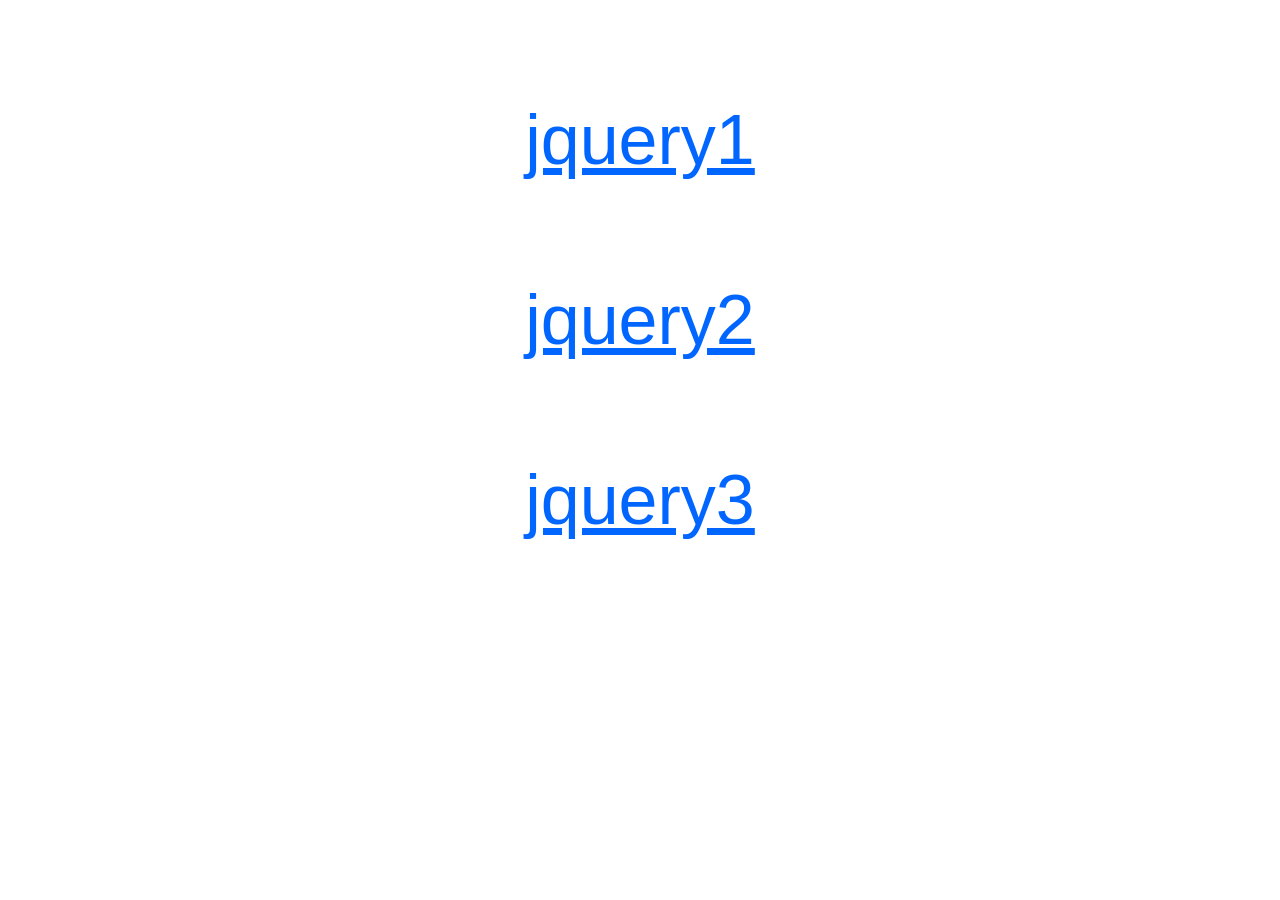
<file: news_module/index.html>
﻿<!DOCTYPE html>

	<head>

		<meta charset="utf-8" />

		<title>Reveal Demo</title>

		

		<!-- Attach our CSS -->

	  	<link rel="stylesheet" href="reveal.css">	

	  	

		<!-- Attach necessary scripts -->

		<!-- <script type="text/javascript" src="jquery-1.4.4.min.js"></script> -->

		<script src="http://www.jq22.com/jquery/jquery-1.6.2.js"></script>

		<script type="text/javascript" src="jquery.reveal.js"></script>

		

		<style type="text/css">

			body { font-family: "HelveticaNeue","Helvetica-Neue", "Helvetica", "Arial", sans-serif; }

			.big-link { display:block; margin-top: 100px; text-align: center; font-size: 70px; color: #06f; }

		</style>

		

	</head>

	<body>



		<a href="#" class="big-link" data-reveal-id="myModal">

			jquery1

		</a>	

		

		<a href="#" class="big-link" data-reveal-id="myModal" data-animation="fade">

			jquery2

		</a>

		

		<a href="#" class="big-link" data-reveal-id="myModal" data-animation="none">

			jquery3

		</a>



		<div id="myModal" class="reveal-modal">

			<h1>jquery导出层</h1>

			<p>This is a default modal in all its glory, but any of the styles here can easily be changed in the CSS.</p>

			<a class="close-reveal-modal">&#215;</a>

		</div>

		<script src="http://www.jq22.com/js/jq.js"></script>	

	</body>

</html>
</file>
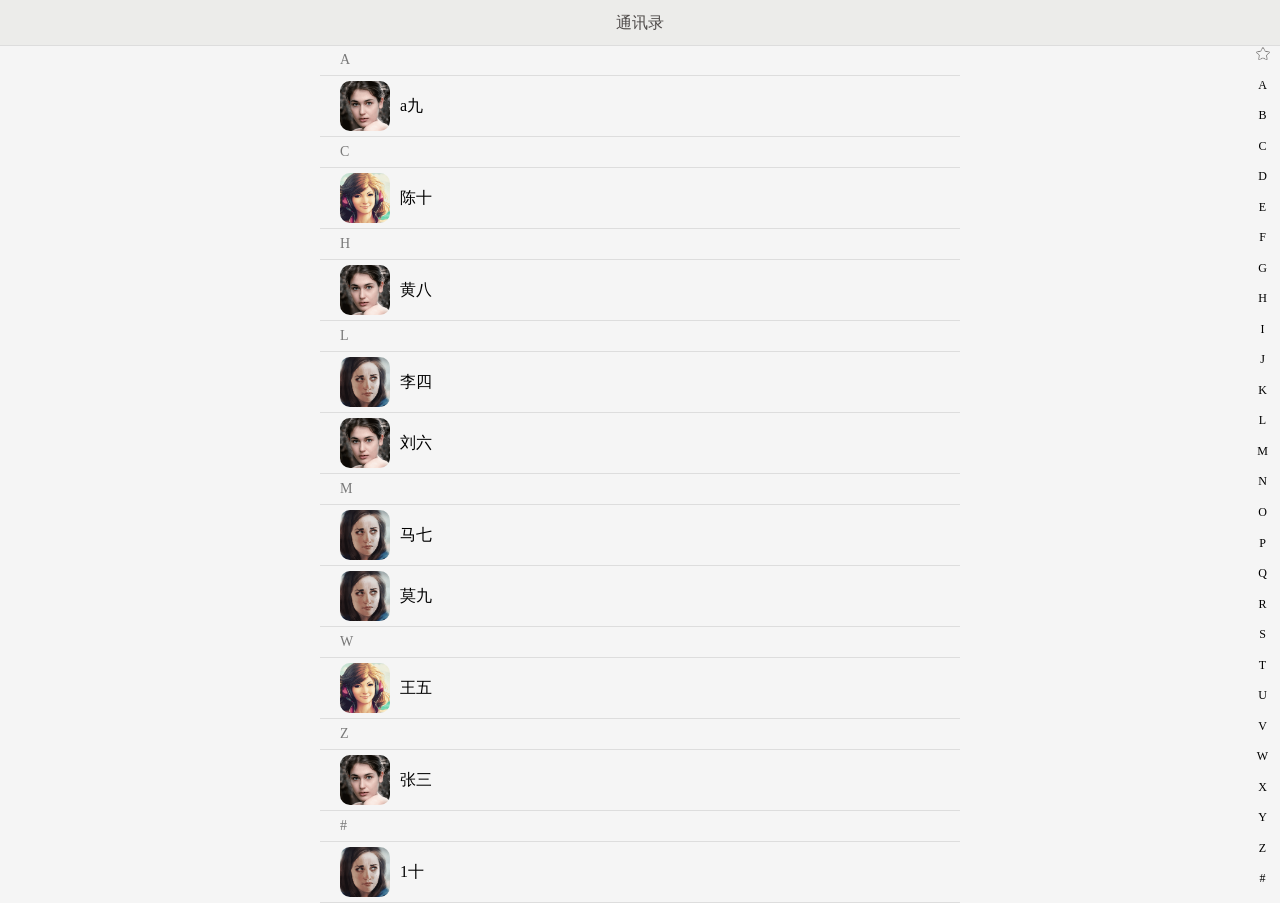
<file: news_phoneMail_list/index.html>
<!DOCTYPE html>
<html lang="en">
<head>
<meta http-equiv="Content-Type" content="text/html; charset=UTF-8">
<meta charset="UTF-8">
<meta name="viewport" content="width=device-width, initial-scale=1.0, user-scalable=no">
<meta name="apple-mobile-web-app-capable" content="yes">
<meta name="apple-mobile-web-app-status-bar-style" content="black">
<meta name="format-detection" content="telephone=no">
<title>jQuery首字母检索手机通讯录模板</title>
<link rel="stylesheet" href="style.css">
</head>
<body>

	<header class="fixed">
		<div class="header">
			通讯录
		</div>
	</header>

	<div id="letter"></div>
	<div class="sort_box">
		<div class="sort_list">
			<div class="num_logo">
				<img src="img/img.png" alt="">
			</div>
			<div class="num_name">张三</div>
		</div>
		<div class="sort_list">
			<div class="num_logo">
				<img src="img/img2.png" alt="">
			</div>
			<div class="num_name">李四</div>
		</div>
		<div class="sort_list">
			<div class="num_logo">
				<img src="img/img3.png" alt="">
			</div>
			<div class="num_name">王五</div>
		</div>
		<div class="sort_list">
			<div class="num_logo">
				<img src="img/img.png" alt="">
			</div>
			<div class="num_name">刘六</div>
		</div>
		<div class="sort_list">
			<div class="num_logo">
				<img src="img/img2.png" alt="">
			</div>
			<div class="num_name">马七</div>
		</div>
		<div class="sort_list">
			<div class="num_logo">
				<img src="img/img.png" alt="">
			</div>
			<div class="num_name">黄八</div>
		</div>
		<div class="sort_list">
			<div class="num_logo">
				<img src="img/img2.png" alt="">
			</div>
			<div class="num_name">莫九</div>
		</div>
		<div class="sort_list">
			<div class="num_logo">
				<img src="img/img3.png" alt="">
			</div>
			<div class="num_name">陈十</div>
		</div>
		<div class="sort_list">
			<div class="num_logo">
				<img src="img/img.png" alt="">
			</div>
			<div class="num_name">a九</div>
		</div>
		<div class="sort_list">
			<div class="num_logo">
				<img src="img/img2.png" alt="">
			</div>
			<div class="num_name">1十</div>
		</div>
	</div>
	<div class="initials">
		<ul>
			<li><img src="img/068.png"></li>
		</ul>
	</div>

	<script type="text/javascript" src="jquery-1.8.3.min.js"></script>
	<script type="text/javascript" src="jquery.charfirst.pinyin.js"></script>
	<script type="text/javascript" src="sort.js"></script>
</body>
</html>
</file>
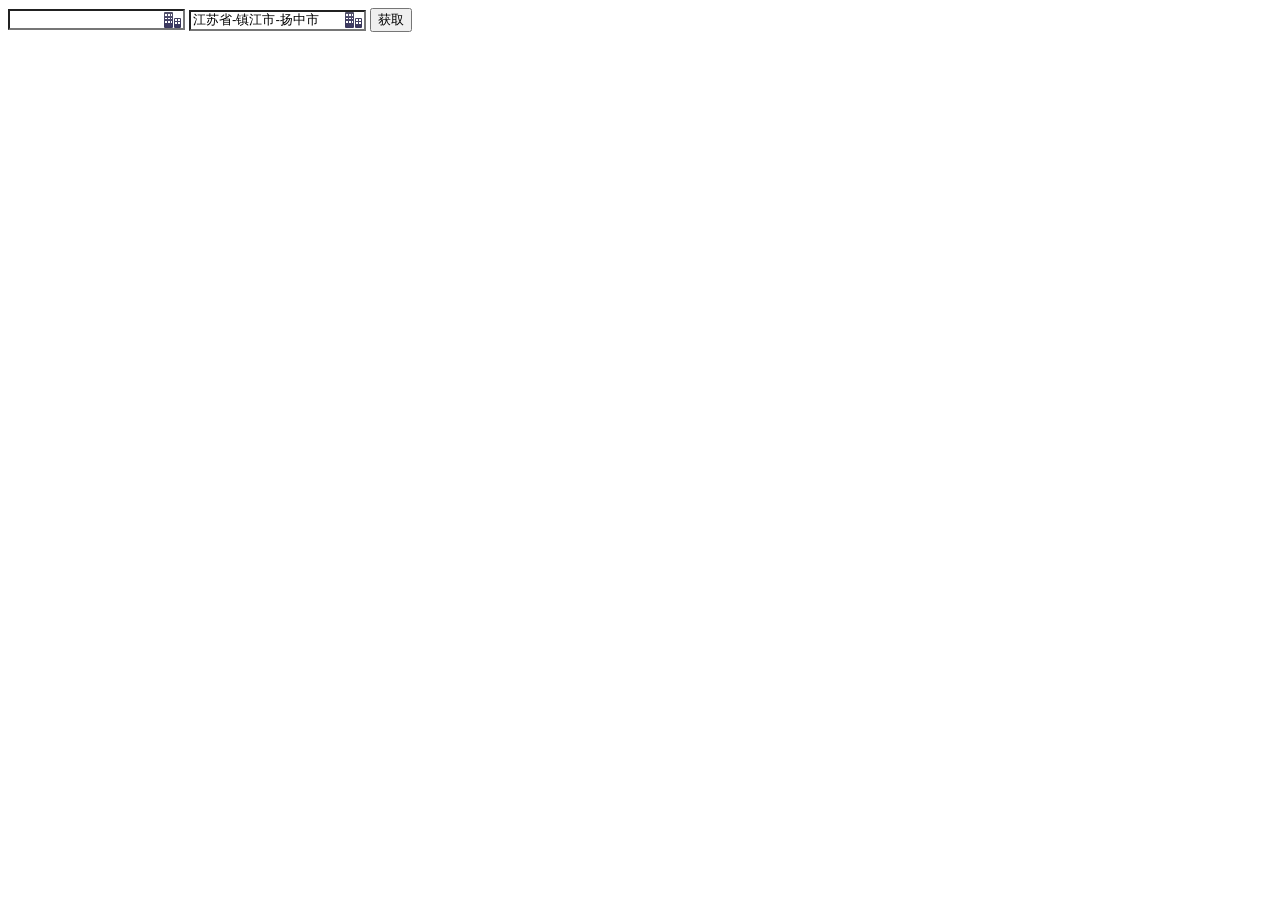
<file: news_region/index.html>
﻿<!DOCTYPE html PUBLIC "-//W3C//DTD XHTML 1.0 Transitional//EN" "http://www.w3.org/TR/xhtml1/DTD/xhtml1-transitional.dtd">
<html xmlns="http://www.w3.org/1999/xhtml">
<head>
<meta http-equiv="Content-Type" content="text/html; charset=UTF-8" />
<title>cityselect</title>

<script src="jquery/jquery-1.9.1.min.js"></script>
<script src="cityselect/cityselect.js"></script>

<link href="cityselect/cityLayout.css" type="text/css" rel="stylesheet">

<script>

$(function(){
	init_city_select($("#sel1, #sel2"));
});


function getValue() {
	alert($('#sel1').val());
}

</script>


</head>
<body>


	<input name="" id="sel1"  type="text"  class="city_input" readonly="readonly">

	<input name="" id="sel2"  type="text" value="江苏省-镇江市-扬中市" class="city_input" readonly="readonly">
		 
	<button  onclick="getValue();">获取</button>
	

</body>
</html>
</file>
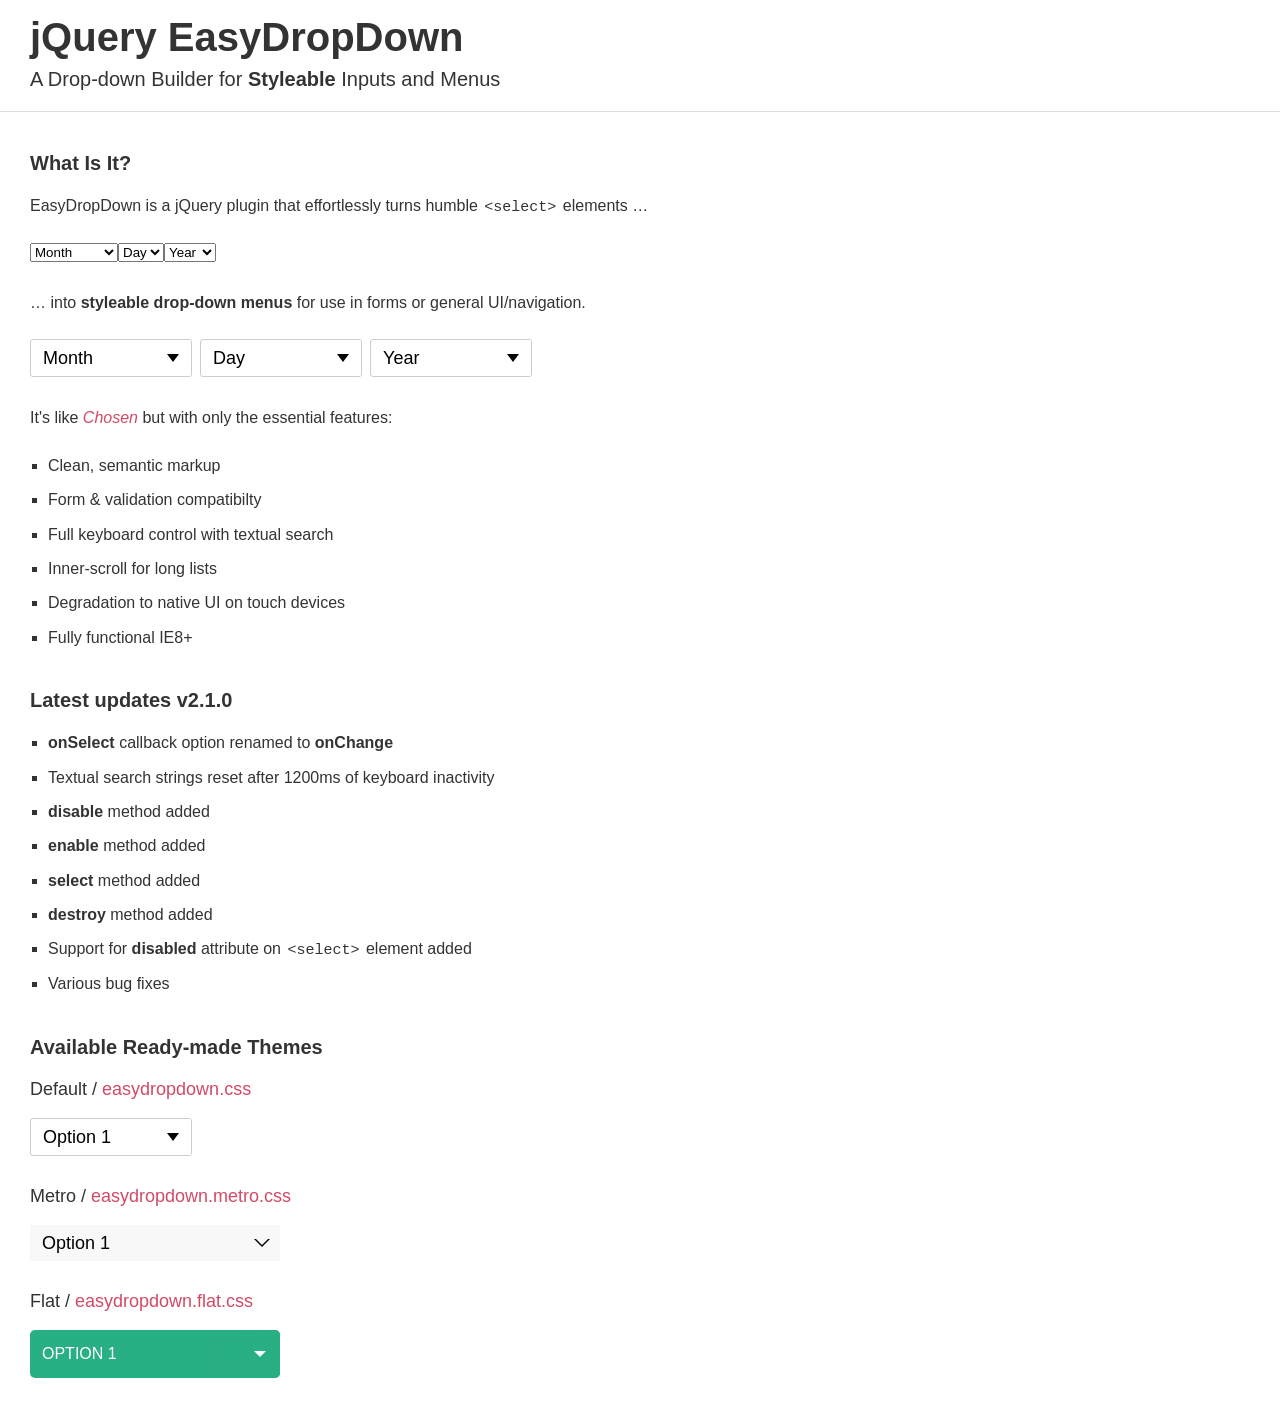
<file: news_select/index.html>
<html>	<head>		<meta charset="UTF-8" />		<meta name="viewport" content="width=320, initial-scale=1, maximum-scale=1, user-scalable=1"/>		<meta http-equiv="X-UA-Compatible" content="IE=edge"/>				<meta name="keywords" content="easydropdown, jquery, drop-down, bootstrap, front-end, css3, jquery, patrick kunka, barrel, new york, manhattan, mixitup"/>		<meta name="description" content="A Drop-down Builder for Styleable Inputs and Menus"/>		<meta property="og:description" content="A Drop-down Builder for Styleable Inputs and Menus"/>		<meta property="og:type" content="website"/>				<!--[if lt IE 9]>			<script src="http://html5shim.googlecode.com/svn/trunk/html5.js"></script>			<script src="http://css3-mediaqueries-js.googlecode.com/svn/trunk/css3-mediaqueries.js"></script>		<![endif]-->				<link rel="shortcut icon" type="image/x-icon" href="http://kunkalabs.com/im/favicon.ico"/>		<link rel="stylesheet" type="text/css" href="demo.css"/>		<link rel="stylesheet" type="text/css" href="themes/easydropdown.css"/>				<script src="jquery.min.js"></script>		<script src="src/jquery.easydropdown.js"></script>		<title>EasyDropDown - A Drop-down Builder for Styleable Inputs and Menus</title>	</head>	<body>		<header>			<div class="wrapper just">			<hgroup>				<h1>jQuery EasyDropDown</h1>				<h2>A Drop-down Builder for <strong>Styleable</strong> Inputs and Menus</h2>			</hgroup>						</div>		</header>		<section>			<div class="col col_1">				<div class="wrapper">					<h3>What Is It?</h3>					<p>EasyDropDown is a jQuery plugin that effortlessly turns humble <code>&lt;select&gt;</code> elements &hellip;</p>					<fieldset>												<select tabindex="1">							<option value="" class="label">Month</option>							<option value="1">January</option>							<option value="2">February</option>							<option value="3">March</option>							<option value="4">April</option>							<option value="5">May</option>							<option value="6">June</option>							<option value="7">July</option>							<option value="8">August</option>							<option value="9">September</option>							<option value="10">October</option>							<option value="11">November</option>							<option value="12">December</option>						</select>											<select tabindex="2">							<option value="" class="label">Day</option>							<option value="1">1</option>							<option value="2">2</option>					        <option value="3">3</option>					        <option value="4">4</option>					        <option value="5">5</option>					        <option value="6">6</option>					        <option value="7">7</option>					        <option value="8">8</option>					        <option value="9">9</option>					        <option value="10">10</option>					        <option value="11">11</option>					        <option value="12">12</option>					        <option value="13">13</option>					        <option value="14">14</option>					        <option value="15">15</option>					        <option value="16">16</option>					        <option value="17">17</option>					        <option value="18">18</option>					        <option value="19">19</option>					        <option value="20">20</option>					        <option value="21">21</option>					        <option value="22">22</option>					        <option value="23">23</option>					        <option value="24">24</option>					        <option value="25">25</option>					        <option value="26">26</option>					        <option value="27">27</option>					        <option value="28">28</option>					        <option value="29">29</option>					        <option value="30">30</option>					        <option value="31">31</option>						</select>											<select tabindex="3">							<option value="" class="label">Year</option>							<option value="2013">2013</option>							<option value="2012">2012</option>							<option value="2011">2011</option>							<option value="2010">2010</option>						    <option value="2009">2009</option>						    <option value="2008">2008</option>						    <option value="2007">2007</option>						    <option value="2006">2006</option>						    <option value="2005">2005</option>						    <option value="2004">2004</option>						    <option value="2003">2003</option>						    <option value="2002">2002</option>						    <option value="2001">2001</option>						    <option value="2000">2000</option>						    <option value="1999">1999</option>						    <option value="1998">1998</option>						    <option value="1997">1997</option>						    <option value="1996">1996</option>						    <option value="1995">1995</option>						    <option value="1994">1994</option>						    <option value="1993">1993</option>						    <option value="1992">1992</option>						    <option value="1991">1991</option>						    <option value="1990">1990</option>						</select>										</fieldset>									<p>&hellip; into <strong>styleable drop-down menus</strong> for use in forms or general UI/navigation.</p>										<fieldset>										<select tabindex="4" class="dropdown">							<option value="" class="label" value="">Month</option>							<option value="1">January</option>							<option value="2">February</option>							<option value="3">March</option>							<option value="April">April</option>							<option value="5">May</option>							<option value="6">June</option>							<option value="7">July</option>							<option value="8">August</option>							<option value="9">September</option>							<option value="10">October</option>							<option value="11">November</option>							<option value="12">December</option>						</select>											<select tabindex="5" class="dropdown" data-settings='{"cutOff": 12}'>							<option value="" class="label">Day</option>							<option value="1">1</option>							<option value="2">2</option>					        <option value="3">3</option>					        <option value="4">4</option>					        <option value="5">5</option>					        <option value="6">6</option>					        <option value="7">7</option>					        <option value="8">8</option>					        <option value="9">9</option>					        <option value="10">10</option>					        <option value="11">11</option>					        <option value="12">12</option>					        <option value="13">13</option>					        <option value="14">14</option>					        <option value="15">15</option>					        <option value="16">16</option>					        <option value="17">17</option>					        <option value="18">18</option>					        <option value="19">19</option>					        <option value="20">20</option>					        <option value="21">21</option>					        <option value="22">22</option>					        <option value="23">23</option>					        <option value="24">24</option>					        <option value="25">25</option>					        <option value="26">26</option>					        <option value="27">27</option>					        <option value="28">28</option>					        <option value="29">29</option>					        <option value="30">30</option>					        <option value="31">31</option>						</select>											<select tabindex="6" class="dropdown" data-settings='{"cutOff": 12}'>							<option value="" class="label">Year</option>							<option value="2013">2013</option>							<option value="2012">2012</option>							<option value="2011">2011</option>							<option value="2010">2010</option>						    <option value="2009">2009</option>						    <option value="2008">2008</option>						    <option value="2007">2007</option>						    <option value="2006">2006</option>						    <option value="2005">2005</option>						    <option value="2004">2004</option>						    <option value="2003">2003</option>						    <option value="2002">2002</option>						    <option value="2001">2001</option>						    <option value="2000">2000</option>						    <option value="1999">1999</option>						    <option value="1998">1998</option>						    <option value="1997">1997</option>						    <option value="1996">1996</option>						    <option value="1995">1995</option>						    <option value="1994">1994</option>						    <option value="1993">1993</option>						    <option value="1992">1992</option>						    <option value="1991">1991</option>						    <option value="1990">1990</option>						</select>										</fieldset>									<p>It's like <em><a href="http://harvesthq.github.io/chosen/" target="_blank">Chosen</a></em> but with only the essential features:</p>									<ul class="text">						<li>Clean, semantic markup</li>						<li>Form &amp; validation compatibilty</li>						<li>Full keyboard control with textual search</li>						<li>Inner-scroll for long lists</li>						<li>Degradation to native UI on touch devices</li>						<li>Fully functional IE8+</li>					</ul>																			<h3>Latest updates v2.1.0</h3>										<ul class="text">						<li><strong>onSelect</strong> callback option renamed to <strong>onChange</strong></li>						<li>Textual search strings reset after 1200ms of keyboard inactivity</li>						<li><strong>disable</strong> method added</li>						<li><strong>enable</strong> method added</li>						<li><strong>select</strong> method added</li>						<li><strong>destroy</strong> method added</li>						<li>Support for <strong>disabled</strong> attribute on <code>&lt;select&gt;</code> element added</li>						<li>Various bug fixes</li>					</ul>										<h3>Available Ready-made Themes</h3>										<h4>Default / <a href="themes/easydropdown.css">easydropdown.css</a></h4>										<select class="dropdown" tabindex="7">						<option value="1">Option 1</option>						<option value="2">Option 2</option>						<option value="3">Option 3</option>						<option value="4">Option 4</option>						<option value="5">Option 5</option>					</select>										<h4>Metro / <a href="themes/easydropdown.metro.css">easydropdown.metro.css</a></h4>										<select class="dropdown" tabindex="8" data-settings='{"wrapperClass":"metro"}'>						<option value="1">Option 1</option>						<option value="2">Option 2</option>						<option value="3">Option 3</option>						<option value="4">Option 4</option>						<option value="5">Option 5</option>					</select>										<h4>Flat / <a href="themes/easydropdown.flat.css">easydropdown.flat.css</a></h4>										<select class="dropdown" tabindex="9" data-settings='{"wrapperClass":"flat"}'>						<option value="1">Option 1</option>						<option value="2">Option 2</option>						<option value="3">Option 3</option>						<option value="4">Option 4</option>						<option value="5">Option 5</option>					</select>				</div>			</div>		</section>					</body></html>
</file>
<file: news_3d旋转/miaov_style.css>
body {background: #000 url(index.png) no-repeat center 230px;}
#div1 {position:relative; width:450px; height:450px; margin: 20px auto 0; }
#div1 a {position:absolute; top:0px; left:0px; font-family: Microsoft YaHei; color:#fff; font-weight:bold; text-decoration:none; padding: 3px 6px; }
#div1 a:hover {border: 1px solid #eee; background: #000; }
#div1 .blue {color:blue;}
#div1 .red {color:red;}
#div1 .yellow {color:yellow;}
</file>
<file: news_alert/css/demo.css>
*,
*::after,
*::before {
	-webkit-box-sizing: border-box;
	box-sizing: border-box;
}

body { font-family: "微软雅黑"; color: #666; background-color: #F4F4F4; }

a {
	text-decoration: none;
	color: #6fbb95;
	outline: none;
}

a:hover,
a:focus {
	color: #fff;
}

.hidden {
	position: absolute;
	overflow: hidden;
	width: 0;
	height: 0;
	pointer-events: none;
}

/* Icons */
.icon {
	display: block;
	width: 1.5em;
	height: 1.5em;
	margin: 0 auto;
	fill: currentColor;
}

/* Header */
.codrops-header {
	display: flex;
	flex-direction: row;
	flex-wrap: wrap;
	align-items: center;
	width: 100%;
	padding: 1.5em 1.5em 4em;
	text-align: left;
}

.codrops-header__title {
	font-size: 1.15em;
	margin: 0;
	padding: 0 0.5em;
}

.github {
	font-size: 0.85em;
	font-weight: bold;
}

.codrops-header__tagline {
	font-size: 0.85em;
	width: 100%;
	margin: 0 0 0.5em;
	color: #989898;
}

.codrops-header__tagline::before {
	content: '> ';
}

/* Top Navigation Style */
.codrops-links {
	position: relative;
	display: flex;
	justify-content: center;
	text-align: center;
	white-space: nowrap;
}

.codrops-links::after {
	content: '';
	position: absolute;
	top: 20%;
	left: 50%;
	width: 1px;
	height: 60%;
	background: #b0adad;
	transform: rotate3d(0, 0, 1, 22.5deg);
}

.codrops-icon {
	display: inline-block;
	margin: 0.25em 0 0.25em 0.25em;
	padding: 0.35em 0 0.35em 0.35em;
}

.codrops-icon:first-child {
	margin: 0.25em 0.25em 0.25em 0;
	padding: 0.35em 0.35em 0.35em 0;
}

/* Grid */
.grid {
	display: grid;
	max-width: 1100px;
	margin: 0 auto;
	grid-template-columns: repeat(auto-fill, minmax(300px, 1fr));
	grid-auto-rows: 260px;
}

.grid__item {
	padding: 1em;
	text-align: center;
	display: grid;
    align-items: center;
	justify-items: center;
}

/* Content */
.content {
	padding: 5em 0 3em;
	-webkit-touch-callout: none;
	-ms-user-select: none;
	-webkit-user-select: none;
	-moz-user-select: none;
	user-select: none;
}

/* Related demos */
.content--related {
	text-align: center;
	font-size: 0.85em;
	padding: 3em 1em 6em;
}

.media-item {
	display: inline-block;
	padding: 1em;
	vertical-align: top;
	transition: color 0.3s;
}

.media-item__img {
	max-width: 100%;
	opacity: 0.8;
	transition: opacity 0.3s;
}

.media-item:hover .media-item__img,
.media-item:focus .media-item__img {
	opacity: 1;
}

.media-item__title {
	font-size: 1em;
	margin: 0;
	padding: 0.5em;
}

@media screen and (max-width: 40em) {
	.codrops-header {
		display: block;
		text-align: center;
	}
}
</file>
<file: news_alert/css/component.css>
.tooltip {
	position: relative;
	display: inline-block;
}

.tooltip__trigger {
	cursor: pointer;
	position: relative;
}

.tooltip__trigger-text {
	display: block;
	padding: 0.85em;
	pointer-events: none;
}

.tooltip__base {
	position: absolute;
	bottom: 2em;
	left: 50%;
	margin-left: -150px;
	width: 300px;
	height: 200px;
	display: flex;
    align-items: center;
    justify-content: center;
	opacity: 0;
	pointer-events: none;
}

.tooltip__content { color: #F97678; display: flex; position: relative; align-items: center; justify-content: center; width: 65%; padding: 0 1em; opacity: 0; font-size: 0.85em; }

.tooltip__shape,
.tooltip__deco {
	position: absolute;
	width: 100%;
	height: 100%;
	top: 0;
	left: 0;
}

.tooltip__shape {
	fill: #141514;
}

/* Indivudual styles */

/* Cora */
.tooltip--cora .tooltip__base{
	transform-origin: 50% 100%; 
}

.tooltip--cora .tooltip__content {
	margin-bottom: 1em;
}

/* Smaug */
.tooltip--smaug .tooltip__base {
	bottom: -0.5em;
	transform-origin: 50% 100%;
}

.tooltip--smaug .tooltip__content {
	padding: 0;
}

/* Dori */
.tooltip--dori .tooltip__base {
	bottom: -0.5em;
}

.tooltip--dori .tooltip__content {
	margin: 0 0 1em;
}

/* Walda */
.tooltip--walda .tooltip__base {
	left: 0;
	bottom: 0.75em;
	position: absolute;
	margin-left: 0;
	width: 250px;
	height: 100px;
	padding: 0 0 0 0.25em;
}

.tooltip--walda .tooltip__trigger-text {
	padding: 1em;
}

.tooltip--walda .tooltip__content {
	margin: 0;
	width: 100%;
	height: 100%;
	align-items: flex-start;
	text-align: left;
	font-size: 0.85em;
	line-height: 2;
	opacity: 1;
	justify-content: flex-start;
}

.tooltip--walda .tooltip__letters span {
	display: inline-block;
	white-space: pre;
	opacity: 0;
}

.tooltip--walda .tooltip__deco {
	width: 4px;
	height: 100%;
	background: #141514;
	transform-origin: 50% 100%;
}

/* Gram */
.tooltip--gram .tooltip__base {
	bottom: -0.5em;
}

/* Narvi */
.path-narvi {
	transform-origin: 200px 150px;
}

.tooltip--narvi .tooltip__content {
	width: 80%;
}

/* Amras */
.path-amras-1 {
	transform-origin: 115px 111px;
}

.path-amras-2 {
	transform-origin: 204px 107px;
}

.path-amras-3 {
	transform-origin: 279px 66px;
}

.path-amras-4 {
	transform-origin: 320px 99px;
}

.path-amras-5 {
	transform-origin: 137px 199px;
}

.path-amras-6 {
	transform-origin: 222px 217px;
}

.path-amras-7 {
	transform-origin: 80px 168px;
}

.path-amras-8 {
	transform-origin: 296px 211px;
}

.path-amras-9 {
	transform-origin: 310px 167px;
}

/* Hador */
.tooltip--hador .tooltip__base {
	bottom: 2.25em;
	margin-left: -115px;
}

.path-hador-1 {
	transform-origin: 148px 284px;
}

.path-hador-2 {
	transform-origin: 160px 268px;
}

.path-hador-3 {
	transform-origin: 171px 246px;
}

.path-hador-4 {
	transform-origin: 200px 120px;
}

.tooltip--hador .tooltip__content {
	width: 50%;
	margin: 0 0 2.5em;
}

/* Malva */
.tooltip--malva .tooltip__content {
	width: 50%;
}

/* Sadoc */
.tooltip--sadoc .tooltip__base {
	bottom: 2.5em;
}

.tooltip--sadoc .tooltip__shape path {
	fill: #1d1f1e;
	stroke: #5a5c5b;
	stroke-width: 3px;
}
</file>
<file: news_banner1/images/css/style.css>
/* Div */
body {
	margin:0;
	color:#555;
	min-width:320px;
	-webkit-text-size-adjust:100%;
	background-color: #eeeeee;
	font-family: "微软雅黑";
	font-size: 14px;
	line-height: 20px;
}

img {
	border-style:none;
	vertical-align:top;
	max-width:100%;
	height:auto;
}

a {
	text-decoration:none;
	color:#333;
}
a:hover {
	color:#ff7700;
	text-decoration:none;
}

.c-860 {
	max-width: 900px;
	margin-top: 0px;
	margin-right: auto;
	margin-bottom: 0px;
	margin-left: auto;
	padding-top: 100px;
	padding-right: 10px;
	padding-bottom: 0px;
	padding-left: 10px;
}

.c-demoslider {
	margin: 0px auto;
}
/* Slider */
#layerslider-wrapper{
	position:relative;
}
#layerslider-wrapper .ls-shadow-top{
	position:absolute;
	background-image:url(bg/shadow-top.png);
	background-repeat:no-repeat;
	background-position:top center;
	height:42px;
	width:100%;
	top:0;
	z-index:1;
}
#layerslider-wrapper .ls-shadow-bottom{
	position:absolute;
	background-image:url(bg/shadow-bottom.png);
	background-repeat:no-repeat;
	background-position:bottom center;
	height:32px;
	width:100%;
	bottom:0;
	z-index:1;
}
.ls-avada{
	border-top: 1px solid #d2d3d4;
	border-bottom: 1px solid #d2d3d4;
}
.ls-avada .ls-layer{
	background-repeat:no-repeat;
	background-position:center center;
}
.ls-avada .ls-nav-prev, .ls-avada .ls-nav-next {
	background-color: rgba(0, 0, 0, 0.5);
	background-repeat: no-repeat;
	width: 63px;
	height: 63px;
	display: none;
	position: absolute;
	top: 42%;
	opacity:0.8 !important;
}
.no-rgba .ls-avada .ls-nav-prev, .no-rgba .ls-avada .ls-nav-next, .no-rgba .wooslider .wooslider-prev, .no-rgba .wooslider .wooslider-next {
	background-color:#ccc;
}
.ls-avada .ls-nav-prev:hover, .ls-avada .ls-nav-next:hover{
	opacity:1 !important;
}
.ls-avada:hover .ls-nav-prev, .ls-avada:hover .ls-nav-next {
	display: block;
}
.ls-avada .ls-nav-prev {
	background-image: url(bg/ls_prev.png);
	background-position: 19px 19px;
	left: 0;
}
.ls-avada .ls-nav-next {
	background-image: url(bg/ls_next.png);
	background-position: 29px 19px;
	right: 0;
}

#fallback-slide{
	display:none;
	text-align:center;
}


/* Global styles */

.cute-slider {
	position: relative;
	visibility: hidden;
	overflow: hidden;
}

.cute-ie8 *,
.cute-ie7 * {
	filter: inherit;
	opacity: inherit;
}

/* Slider Controls */

.br-controls {
	position: absolute;
	z-index: 10;
}

.br-next,
.br-previous,
.br-slidecontrol,
.br-thumb-bottom .br-thumb-img,
.br-thumb-up .br-thumb-img,
.br-thumblist {
	position: absolute;
}

.br-slidecontrol {
	list-style: none;
	cursor: auto !important;
}

	.br-slidecontrol ul {
		margin: 0px;
		padding: 0px;
		height: 0px;
	}

	.br-slidecontrol ul li {
		display: block;
		position: relative;
		float: left;
		cursor: pointer !important;
	}

	.br-slidecontrol ul li .br-control-selected {
		display: none;
	}

.br-thumb-bottom,
.br-thumb-up {
	position: relative;
}

.br-thumblist {
	width: 100%;
	text-align: center;
	height: 0px;
	left: 0px;
	bottom: 0px;
}

.br-thumblist-content .br-list-thumb img {
	cursor: pointer !important;
}

.br-thumb-img img {
	height: 100% !important;
}

.br-slideinfo .top,
.br-slideinfo .bottom {
	width: 100%;
}

.br-slideinfo .right,
.br-slideinfo .left {
	height: 100%;
}

.br-slideinfo .more-btn {
	cursor: pointer !important;
	display: block;
	position: relative;
	text-decoration: none;
}

.br-slideinfo .subtitle,
.br-slideinfo .title,
.br-slideinfo .text {
	display: block;
}

/* Slider Timer */

.br-circle-timer,
.br-circle-timer .br-timer-dot,
.br-bar-timer,
.br-bar-timer .br-timer-bar {
	position: absolute !important;
}

.br-circle-timer .br-timer-dot {
	left: 50% !important;
	top: 50% !important;
}

/* Slider Captions */

.br-captions div {
	position: absolute;
	text-shadow: none;
}

/* Slider Video */

.br-video .play-btn,
.br-video .close-btn {
	background-repeat: no-repeat;
	cursor: pointer !important;
	position: absolute;
}

.br-video .video-cont {
	position: absolute;
	z-index: 2;
}

.cute-ie8 .video-cont,
.cute-ie7 .video-cont {
	z-index: auto !important;
}

/* Slider Shadow */

.cute-shadow {
	width: 100%;
}

.cute-shadow img {
	max-width: 100%;
}

/* Slider Loading */

.br-loading {
	position: absolute;
	top: 50%;
	left: 50%;
	z-index: 101;
}

.br-large-loading {
	position: absolute;
	top: 50%;
	left: 50%;
	z-index: 100;	
}

.br-loading .img,
.br-large-loading .img {
	width: 100%;
	height: 100%;
}

/* Trying to remove all the default global styles of WordPress :) */

.cute-slider img {
	max-width: none !important;
}

.cute-slider img,
.entry-content .cute-slider img,
.comment-content .cute-slider img,
.widget .cute-slider img,
.cute-shadow img,
.entry-content .cute-shadow img,
.comment-content .cute-shadow img,
.widget .cute-shadow img {
	border-radius: 0px;
	box-shadow: none;
	border: 0px;
	margin: 0px;
}

.entry-content .cute-slider *,
.comment-content .cute-slider *,
.widget .cute-slider * {
	line-height: normal;
	padding: 0px;
	outline: none;
	border: 0px;
	margin: 0px;
}

.cute-slider br.clear {
	clear: both;
}

.top div ,
.right div,
.bottom div,
.left div {
	padding: 20px !important;
}

.br-infocontent .title {
	background: none !important;
	margin: 0px !important;
	padding: 0px !important;
}

.br-infocontent .text {
	text-align: justify;	
	margin: 10px 0px 0px 0px !important;
	padding: 0px !important;
}
</file>
<file: news_emil/css/sucaijiayuan.css>
@charset "utf-8";
* {	outline:none;
	margin:0;
	padding:0;
	font-family:microsoft yahei;
}
ul, li {
	list-style:none;
}
.inputElem {
	width:198px;
	height:22px;
	line-height:22px;
	border:1px solid #ccc;
}
.parentCls {
	width:200px;
	height:auto; margin:0 auto;
}
.auto-tip li {
	width:100%;
	text-align:left;
	height:22px;
	line-height:22px;
	font-size:14px;
}

.auto-tip li.hoverBg {
	background:#ddd;
	cursor:pointer;
}
.auto-tip li em{font-style:normal;}
.red {
	color:#333;
}
.hidden {
	display:none;
}
</file>
<file: news_function/zyzn_1.css>
@charset "utf-8";
/*行业*/
.aui_state_box{ width:0px; height:0px; position:fixed; left:50%; top:0px;z-index:99999;}
.aui_state_box_bg{ width:100%; height:100%; background:rgba(200,200,200,0.5); position: fixed;left: 0px;top: 0px;}
.aui_alert_zn li{list-style-type:none;font: 12px/1.5 宋体,Arial,sans-serif; }
.aui_alert_zn a{text-decoration:none; color:#0077b3;}
.aui_alert_zn{ position:relative;}
.aui_alert{font: 12px/1.5 宋体,Arial,sans-serif; position:absolute; margin:0px auto;}
.item-list label{ color:#454545;}
.aui_outer { text-align: left;position:absolute; left:-380px; top:60px;  }
.aui_alert a { color: #0077b3; text-decoration: none; }
.aui_alert table { border-collapse: collapse; border-spacing: 0 }
.aui_header{ background:#efefef;}
table.aui_border, table.aui_dialog { border: 0; margin: 0; border-collapse: collapse; width: auto }
.aui_c, .aui_e, .aui_footer, .aui_header, .aui_main, .aui_n, .aui_ne, .aui_nw, .aui_s, .aui_se, .aui_sw, .aui_tdIcon, .aui_w { padding: 0 }
.aui_header { font: 12px/1.11 simsun, Tahoma, Arial, Helvetica, STHeiti; -o-font-family: Tahoma, Arial }
.aui_title { overflow: hidden; text-overflow: ellipsis }
.aui_state_noTitle .aui_title { display: none }
.aui_close { display: block; position: absolute; text-decoration: none; outline: 0 }
.aui_close:hover { text-decoration: none }
.aui_main { text-align: left; min-width: 9em; min-width: 0\9 }
.aui_content { display: inline-block; text-align: left; border: none 0; vertical-align: middle }
.aui_content.aui_state_full { display: block; width: 100%; margin: 0; padding: 0!important; height: 100% }
.aui_content .timer { text-align: center; color: red }
.aui_icon { vertical-align: top }
.aui_icon div { width: 48px; position: relative; height: 48px; margin: 20px -15px 10px 10px; background-position: center center; background-repeat: no-repeat }
.aui_buttons { padding: 10px 20px; text-align: center; white-space: nowrap; background-color: #f0f0f1 }
.aui_buttons a, .aui_buttons button { margin: 0 10px }
.aui_inner { background: #FFF }
.aui_titleBar { width: 100%; height: 25px; line-height:25px; margin-top:10px; bottom: 30px; z-index: 1 }
.aui_title { font-size: 14px; height: 25px; line-height: 25px; padding: 0 30px 0 15px; color: #313031; font-weight: 400 }
.aui_close, .aui_ne, .aui_nw, .aui_se, .aui_sw { background-image: url(simple_s_468f567e.png); background-repeat: no-repeat }
.aui_nw { width: 3px; height: 36px; background-position: -3px 0 }
.aui_ne { width: 3px; height: 36px; background-position: -8px 0 }
.aui_sw { width: 3px; height: 3px; background-position: -3px -36px }
.aui_se { width: 3px; height: 3px; background-position: -8px -36px }
.aui_close { top: 15px; right: 8px; width: 14px; height: 14px; text-indent: -9999em; background-position: left -53px; overflow: hidden }
.aui_close:hover { background-position: right -67px }
.aui_n, .aui_s { background-image: url(simple_s1_6323ee63.png); background-repeat: repeat-x }
.aui_n { background-position: 0 0 }
.aui_s { background-position: 0 -36px }
.aui_e, .aui_w { background-image: url(simple_s2_580aece7.png); background-repeat: repeat-y }
.aui_w { background-position: left top }
.aui_e { background-position: right bottom }
.aui_state_noTitle .aui_ne, .aui_state_noTitle .aui_nw, .aui_state_noTitle .aui_se, .aui_state_noTitle .aui_sw { width: 3px; height: 3px }
.aui_state_noTitle .aui_inner { border: 1px solid #666; background: #FFF }
.aui_state_noTitle .aui_outer { box-shadow: none }
.aui_state_noTitle .aui_e, .aui_state_noTitle .aui_n, .aui_state_noTitle .aui_ne, .aui_state_noTitle .aui_nw, .aui_state_noTitle .aui_s, .aui_state_noTitle .aui_se, .aui_state_noTitle .aui_sw, .aui_state_noTitle .aui_w { background: rgba(0,0,0,.05); background: #000\9!important; filter: alpha(opacity=5)!important }
.aui_state_noTitle .aui_titleBar { bottom: 0 }
.aui_state_noTitle .aui_close { top: 0; right: 0; width: 18px; height: 18px; line-height: 18px; text-align: center; text-indent: 0; font-family: Helvetica, STHeiti; font-size: 18px; text-decoration: none; color: #214FA3; background: 0 0; filter:!important
}
.aui_state_noTitle .aui_close:active, .aui_state_noTitle .aui_close:hover { text-decoration: none; color: #900 }
.aui-btn { display: inline-block; padding: 5px 12px; font-size: 14px; line-height: 18px; color: #333; text-align: center; vertical-align: middle; cursor: pointer; background: #f5f5f5; border: 1px solid #ccc; -webkit-border-radius: 2px; -moz-border-radius: 2px; border-radius: 2px; overflow: visible }
.aui-btn-active, .aui-btn-disabled, .aui-btn:active, .aui-btn:focus, .aui-btn:hover, .aui-btn[disabled] { color: #333; background: #e6e6e6 }
.aui-btn-active, .aui-btn:active { background: #ccc \9 }
.aui-btn:focus, .aui-btn:hover { color: #333; text-decoration: none; background-position: 0 -15px }
.aui-btn:focus { outline: thin dotted #333; outline: 5px auto -webkit-focus-ring-color; outline-offset: -2px }
.aui-btn.active, .aui-btn:active { background-image: none; outline: 0 }
.aui-btn-medium { padding: 5px 12px; font-size: 14px; line-height: 18px; -webkit-border-radius: 3px; -moz-border-radius: 3px; border-radius: 3px }
.aui-btn-primary { color: #fff; background: #3d9ccc; border: 1px #3c98c7 solid }
.aui-btn-primary.active, .aui-btn-primary.disabled, .aui-btn-primary:active, .aui-btn-primary:focus, .aui-btn-primary:hover, .aui-btn-primary[disabled] { color: #fff; background: #3689b3 }
.aui-btn-primary.active, .aui-btn-primary:active { background: #3d9ccc }
.aui-btn-light { color: #3d9ccc; background: #fff; border: 1px #d2edfa solid }
.aui-btn-light.active, .aui-btn-light.disabled, .aui-btn-light:active, .aui-btn-light:focus, .aui-btn-light:hover, .aui-btn-light[disabled] { color: #00528c; background: #f5f9ff }
.dlg-actions { text-align: center; margin-top: 20px }
.dlg-actions a, .dlg-actions button, .dlg-actions input { margin: 0 10px }
.jquery-localdata { }
.jquery-localdata input { margin-right: 4px; }
.jquery-localdata .tips { color: gray }
.jquery-localdata .item-new { color: #f00; font-size: 10px; margin-left: 2px; }
.jquery-localdata .localdata-msg { margin-top: 5px; }
.jquery-localdata table tr td { padding: 2px 8px 2px 0; }
.jquery-localdata .item-table { overflow-y: auto; overflow-x: hidden; }
.jquery-localdata .item-table table.options-table { width: 100%; }
.jquery-localdata .item-table table.options-table tr th, .jquery-localdata .item-table table.options-table tr td { padding: 4px; border: 1px solid #eaeaea; }
.jquery-localdata .item-table table.options-table th { text-align: center; }
.jquery-localdata .item-table table.options-table tr.hover { background-color: #dde7ff; border-color: #b7ccfd; }
.jquery-localdata .item-table table.options-table th { text-align: center; border-right: 0; }
.jquery-localdata .item-table table.options-table td { padding: 4px; border: 1px solid #eaeaea; }
.jquery-localdata .item-table table.options-table td .nocols span { display: inline-block; margin-right: 1em; white-space: nowrap; }
.jquery-localdata .item-table table.options-table td table { table-layout: fixed; width: 100%; }
.jquery-localdata .item-table table.options-table td table tr th, .jquery-localdata .item-table table.options-table td table tr td { padding-top: 2px; padding-bottom: 2px; border: 0; }
.jquery-localdata-city .title { font-size: 14px; font-weight: bold; margin-bottom: 10px; }
.jquery-localdata-city .title a.current { cursor: default; color: #333; }
.jquery-localdata-city .item-cat { font-size: 14px; }
.jquery-localdata-city .item-all { margin-left: 20px; }
.jquery-localdata-city table { margin-left: 20px; }
.jquery-localdata-city table tr td { width: 75px; }
.jquery-localdata-city-2 table tr td { width: 120px; }
.jquery-localdata-city table tr td a.cat { }
.jquery-localdata-city table tr td a.cat-checked { text-decoration: underline; }
.jquery-localdata-city table tr td a.cat-disabled { color: gray }


/*职能*/
.clearfix:after { visibility: hidden; display: block; font-size: 0; content: " "; clear: both; height: 0; }
.clearfix { *zoom: 1;
}
.data-error { display: none; top: 10px; right: 10px; padding: 5px 15px; color: #b94a48; border-color: #eed3d7; background-color: #f2dede; border-radius: 3px; position: absolute; font-size:14px;}
.data-result { background-color: #fafafa; line-height: 32px; padding: 10px 20px; font-size:12px;}
.data-result em { color: #999; margin-right: 10px; display: inline-block; vertical-align: middle; font-style:normal; }
.data-result span { display: inline-block; vertical-align: middle; background-color: #5297cc; border-radius: 15px; padding: 0 14px 2px; color: #fff; margin: 2px 5px 2px 0; line-height: 26px; white-space: nowrap; }
.data-result span i { display: inline-block; margin-left: 5px; color: #a9cbe6; font-size: 18px; cursor: pointer; vertical-align: bottom; *vertical-align: middle;margin-left: 5px; margin-right: -5px; font-style:normal;   }
.data-result span i:hover { color: #fff; }
.data-tabs { background-color: #fafafa; margin-bottom: 10px; }
.data-tabs ul {
*zoom: 1; padding: 0 30px; border-bottom: 1px solid #e6e6e6; }
.data-tabs ul:after { visibility: hidden; display: block; font-size: 0; content: " "; clear: both; height: 0; }
.data-tabs ul li { float: left; position: relative; border-width: 1px 1px 0 1px; border-color: #d9d9d9; border-style: solid; line-height: 29px; margin-right: 3px; border-radius: 2px; }
.data-tabs ul li a { display: block; padding: 0 15px; color: #333; }
.data-tabs ul li a em { display: inline-block; vertical-align: middle; width: 12px; height: 6px; overflow: hidden; margin-left: 10px; margin-right: -10px; background: url(http://core.pc.lietou-static.com/revs/images/common/plugins/localdata/job/dropdown_369a8965.png); }
.data-tabs ul li a:hover, .data-tabs ul li a:active, .data-tabs ul li a:focus { color: #333; text-decoration: none; }
.data-tabs ul li.active { padding-bottom: 1px; margin-bottom: -1px; background-color: #fff; }
.data-container { margin-left: 25px; margin-right: 25px; margin-top: 20px; min-height: 350px; display:none;}
.data-container-0{display:block}
.data-container-1{}
.data-container-2{}
.data-container a.d-item, .data-container a.d-cate, .data-container a.d-sub-cate-all { line-height: 32px; padding: 0 10px; display: inline-block; vertical-align: middle; white-space: nowrap; }
.data-container a.d-item:hover, .data-container a.d-item:active, .data-container a.d-item:focus, .data-container a.d-cate:hover, .data-container a.d-cate:active, .data-container a.d-cate:focus, .data-container a.d-sub-cate-all:active, .data-container a.d-sub-cate-all:focus { text-decoration: none; }
.data-container a.d-item:hover, .data-container a.d-cate:hover, .data-container a.d-sub-cate-all:hover { background-color: #d5e9f2; }
.data-container a.d-item:focus, .data-container a.d-cate:focus, .data-container a.d-sub-cate-all:focus { outline: none; }
.data-container a.d-item-active, .data-container a.d-item-active:hover, .data-container a.d-sub-cate-active, .data-container a.d-sub-cate-active:hover { color: #fff; background-color: #3d9ccc; }
.data-container a.d-item-disabled, .data-container a.d-cate-disabled { cursor: no-drop; color: #666; }
.data-container a.d-item-disabled:hover, .data-container a.d-cate-disabled:hover { background-color: #fff; }
.data-container .data-list-all { margin-top: 10px; margin-left: 20px; margin-bottom: -20px; position: relative; z-index: 10; }
.data-container .cate-list-hot { padding-top: 28px; font-weight: bold; position: relative; z-index: 1; font-size:12px;}
.data-container .cate-list-hot .cate-list-title { position: absolute; width: 100%; text-align: center; top: -1em; left: 0; }
.data-container .cate-list-hot .cate-list-title em { display: inline-block; color: #999999; background-color: #fff; padding: 0 15px; font-weight: normal; font-style:normal; }
.data-container .cate-list-hot a.d-cate { display: inline-block; padding: 0 15px; border-left: 2px solid #fff; border-right: 2px solid #fff; border-top: 2px solid #fff; line-height: 30px; }
.data-container .cate-list-hot a.d-cate-active { border-top-color: #9dd6f2; border-left-color: #9dd6f2; border-right-color: #9dd6f2; background-color: #fff; padding-bottom: 2px; margin-bottom: -2px; }
.data-container-1 .cate-list-hot { margin-bottom: 10px; }
.data-container-1 .cate-list-hot a.d-cate { border-bottom: 2px solid #fff; }
.data-container-1 .cate-list-hot a.d-cate-active { padding-bottom: 0; margin-bottom: 0; border-bottom-color: #9dd6f2; background-color: #9dd6f2; color: #fff; }
.data-container .view-all { overflow: hidden; }
.data-container .view-all .cate-list-hot { border-top: 1px dotted #e0e0e0; padding-left: 15px; padding-right: 15px; margin-top: 15px; }
.data-container .view-all .cate-list-normal { border-top: 1px dotted #e0e0e0; margin-top: 30px; padding-left: 20px; padding-right: 20px; padding-top: 25px; position: relative; }
.data-container .view-all .cate-list-normal .cate-list-title { position: absolute; width: 100%; text-align: center; top: -1em; left: 0; }
.data-container .view-all .cate-list-normal .cate-list-title em { display: inline-block; color: #999999; background-color: #fff; padding: 5px; 15px; font-weight: normal; font-style:normal; font-size:12px; }
.data-container .view-all .cate-list-normal ul li { float: left; margin: 0 5px 10px; width: 180px; overflow-x: hidden; text-overflow: ellipsis; }
.data-container-1 .view-all .cate-list-normal ul li { width: auto; }
.data-container .view-all .cate-list-normal .d-cate { font-size: 14px; line-height: 40px; }
.data-container .view-box { overflow: hidden; }
.data-container .view-box .data-all { margin-left: 5px; }
.data-container .view-box .cate-list-hot { border-top: 1px dotted #e0e0e0; padding-left: 15px; padding-right: 15px; margin-top: 15px; }
.data-container .view-box .cate-list-box { margin: 0 15px; padding: 8px 25px; height: 225px; border: 2px solid #9dd6f2; overflow-y: auto; }
.data-container .view-box .cate-list-box ul li { float: left; margin: 0 5px 5px; _display: inline; width: 175px; overflow-x: hidden; text-overflow: ellipsis; }
.data-container-1 .view-box .cate-list-box ul li { width: auto; }
.data-container .view-box .cate-list-box ul li.d-sub-cate { clear: both; float: none; display: block; margin-top: 10px; }
.data-container .view-box .cate-list-box ul li.d-sub-cate a.d-sub-cate-all { text-decoration: none; }
.data-container .view-box .cate-list-box ul li.d-sub-cate { font-size: 14px; color: #666; line-height: 26px; }
.data-container .view-cate .cate-list-subs { padding: 10px 15px; }
.data-container .view-cate .cate-list-subs ul li { float: left; margin: 0 5px 5px; }
.data-container .view-cate .cate-list-subs a.d-cate { font-size: 14px; line-height: 40px; }
.data-container .view-tree .tree-container { position: relative; margin-top: 23px; padding-left: 160px; margin-bottom: 10px; zoom: 1; }
.data-container .view-tree .tree-container .tree-list { position: absolute; left: 0; top: 0; width: 160px; }
.data-container .view-tree .tree-container .tree-list ul { padding: 5px 0; }
.data-container .view-tree .tree-container .tree-list ul li { *zoom: 1;
}
.data-container .view-tree .tree-container .tree-list ul li a.d-tree { position: relative; z-index: 1; display: block; line-height: 24px; height: 24px; padding-left: 18px; padding-top: 2px; padding-bottom: 2px; background-color: #fff; *zoom: 1;
}
.data-container .view-tree .tree-container .tree-list ul li.odd a.d-tree { background-color: #f5f5f5; }
.data-container-1 .view-tree .tree-container .tree-list ul li a.d-tree { padding-left: 8px; }
.data-container .view-tree .tree-container .tree-list ul li a.d-tree:hover, .data-container .view-tree .tree-container .tree-list ul li a.d-tree:active, .data-container .view-tree .tree-container .tree-list ul li a.d-tree:focus { text-decoration: none; outline: none; }
.data-container .view-tree .tree-container .tree-list ul li.d-tree-active a.d-tree { color: #454545; margin-right: -2px; margin-left: -2px; padding-top: 0; padding-bottom: 0; border-left: 2px solid #9dc8f2; border-top: 2px solid #9dc8f2; border-bottom: 2px solid #9dc8f2; background-color: #fff; }
.data-container .view-tree .tree-container .tree-list ul li a.d-tree label { display: none; font-family: Arial; line-height: 16px; margin-left: 4px; background-color: #5297cc; color: #fff; padding: 0 4px; }
.data-container .view-tree .tree-container .tree-list ul li a.d-tree-multies label { display: inline-block; }
.data-container .view-tree .tree-container .tree-item-list { border: 2px solid #9dc8f2; min-height: 360px; max-height: 450px; overflow-y: auto; }
.data-container .view-tree .tree-container .tree-item-list .item-list { padding: 15px 20px; }
.data-container .view-tree .tree-container .tree-item-list .item-list ul li { float: left; /*width: 198px;*/ margin: 0 5px 5px; _display: inline; overflow-x: hidden; text-overflow: ellipsis; }
.data-container-1 .view-tree .tree-container .tree-item-list .item-list ul li { width: auto; }
.data-container .view-tree .tree-container .tree-item-list .item-list ul li.d-sub-cate { clear: both; float: none; display: block; margin-top: 10px; }
.data-container .view-tree .tree-container .tree-item-list .item-list ul li.d-sub-cate a.d-sub-cate-all { text-decoration: none; }
.data-container .view-tree .tree-container .tree-item-list .item-list ul li.d-sub-cate { font-size: 14px; color: #666; line-height: 26px; }
.data-container .view-tree-items .data-all { margin-left: 25px; margin-top: 15px; margin-bottom: -10px; }
</file>
<file: news_load/css/global.css>
@charset "UTF-8";html,body,div,span,applet,object,iframe,h1,h2,h3,h4,h5,h6,p,blockquote,pre,a,abbr,acronym,address,big,cite,code,del,dfn,em,img,ins,kbd,q,s,samp,small,strike,strong,sub,sup,tt,var,b,u,i,center,dl,dt,dd,ol,ul,li,fieldset,form,label,legend,table,caption,tbody,tfoot,thead,tr,th,td,article,aside,canvas,details,embed,figure,figcaption,footer,header,hgroup,menu,nav,output,ruby,section,summary,time,mark,audio,video{margin:0;padding:0;border:0;font:inherit;font-size:100%;vertical-align:baseline;}html{line-height:1;}ol,ul{list-style:none;}table{border-collapse:collapse;border-spacing:0;}caption,th,td{text-align:left;font-weight:normal;vertical-align:middle;}q,blockquote{quotes:none;}q:before,q:after,blockquote:before,blockquote:after{content:"";content:none;}a img{border:none;}article,aside,details,figcaption,figure,footer,header,hgroup,main,menu,nav,section,summary{display:block;}@font-face{font-family:'robotothin';src:url("../../fonts/roboto-thin/roboto-thin.eot");src:url("../../fonts/roboto-thin/roboto-thin.eot?iefix") format("embedded-opentype"),url("../../fonts/roboto-thin/roboto-thin.woff") format("woff"),url("../../fonts/roboto-thin/roboto-thin.ttf") format("truetype"),url("../../fonts/roboto-thin/roboto-thin.svg#robotothin") format("svg");font-weight:normal;font-style:normal;}@media (-webkit-min-device-pixel-ratio:1.5),(min-device-pixel-ratio:1.5){.border-1px::after{-moz-transform:scaleY(0.65);-ms-transform:scaleY(0.65);-webkit-transform:scaleY(0.65);transform:scaleY(0.65);}}@media (-webkit-min-device-pixel-ratio:2),(min-device-pixel-ratio:2){.border-1px::after{-moz-transform:scaleY(0.5);-ms-transform:scaleY(0.5);-webkit-transform:scaleY(0.5);transform:scaleY(0.5);}}@media (-webkit-min-device-pixel-ratio:2.5),(min-device-pixel-ratio:2.5){.border-1px::after{-moz-transform:scaleY(0.4);-ms-transform:scaleY(0.4);-webkit-transform:scaleY(0.4);transform:scaleY(0.4);}}@media (-webkit-min-device-pixel-ratio:3),(min-device-pixel-ratio:3){.border-1px::after{-moz-transform:scaleY(0.33);-ms-transform:scaleY(0.33);-webkit-transform:scaleY(0.33);transform:scaleY(0.33);}}*{-moz-box-sizing:border-box;-webkit-box-sizing:border-box;box-sizing:border-box;-webkit-overflow-scrolling:touch;-webkit-tap-highlight-color:transparent;}html{min-height:100%;}body{display:flex;flex-direction:column;min-height:100%;font-family:'微软雅黑';position:relative;}header{flex:0 0 auto;}.main_content{flex:1 1 auto;background:#edeff0;}footer{flex:0 0 auto;}.dw-color-success{color:#21B384;}.dw-color-success.has-hover:hover{color:#28A47C;}.dw-color-primary{color:#4D96DF;}.dw-color-primary.has-hover:hover{color:#4684C3;}.dw-color-warning{color:#FFBD7A;}.dw-color-warning.has-hover:hover{color:#F0AF6D;}.dw-color-danger{color:#D9534F;}.dw-color-danger.has-hover:hover{color:#C74743;}.dw-color-skyblue{color:#99CCFF;}.dw-color-skyblue.has-hover:hover{color:#8EB5DB;}.dw-color-powderblue{color:#99CCCC;}.dw-color-powderblue.has-hover:hover{color:#85BDBD;}.dw-color-lightpurple{color:#CCCCFF;}.dw-color-lightpurple.has-hover:hover{color:#B8B8E9;}.dw-color-lightgrey{color:#CCCCCC;}.dw-color-lightgrey.has-hover:hover{color:#C5C5C5;}.dw-color-deepred{color:#AA314D;}.dw-color-deepred.has-hover:hover{color:#923248;}.dw-color-disabled{color:#aaaaaa;}.dw-color-disabled.has-hover:hover{color:#aaaaaa;}.dw-bgcolor-success{background-color:#21B384;color:#fff;}.dw-bgcolor-success.has-hover:hover{background-color:#28A47C;}.dw-bgcolor-primary{background-color:#4D96DF;color:#fff;}.dw-bgcolor-primary.has-hover:hover{background-color:#4684C3;}.dw-bgcolor-warning{background-color:#FFBD7A;color:#fff;}.dw-bgcolor-warning.has-hover:hover{background-color:#F0AF6D;}.dw-bgcolor-danger{background-color:#D9534F;color:#fff;}.dw-bgcolor-danger.has-hover:hover{background-color:#C74743;}.dw-bgcolor-skyblue{background-color:#99CCFF;color:#fff;}.dw-bgcolor-skyblue.has-hover:hover{background-color:#8EB5DB;}.dw-bgcolor-powderblue{background-color:#99CCCC;color:#fff;}.dw-bgcolor-powderblue.has-hover:hover{background-color:#85BDBD;}.dw-bgcolor-lightpurple{background-color:#CCCCFF;color:#fff;}.dw-bgcolor-lightpurple.has-hover:hover{background-color:#B8B8E9;}.dw-bgcolor-lightgrey{background-color:#CCCCCC;color:#fff;}.dw-bgcolor-lightgrey.has-hover:hover{background-color:#C5C5C5;}.dw-bgcolor-deepred{background-color:#AA314D;color:#fff;}.dw-bgcolor-deepred.has-hover:hover{background-color:#923248;}.dw-bgcolor-disabled{background-color:#aaaaaa;color:#fff;}.dw-bgcolor-disabled.has-hover:hover{background-color:#aaaaaa;}::selection{background:#21B384;color:#fff;}::-moz-selectionselection{background:#21B384;color:#fff;}.dw-selectColor-success::selection{background:#21B384;color:#fff;}.dw-selectColor-danger::selection{background:#D9534F;color:#fff;}.dw-selectColor-primary::selection{background:#4D96DF;color:#fff;}.dw-selectColor-powderblue::selection{background:#99CCCC;color:#fff;}.dw-selectColor-warning::selection{background:#FFBD7A;color:#fff;}.dw-selectColor-success::-moz-selection{background:#21B384;color:#fff;}.dw-selectColor-danger::-moz-selection{background:#D9534F;color:#fff;}.dw-selectColor-primary::-moz-selection{background:#4D96DF;color:#fff;}.dw-selectColor-powderblue::-moz-selection{background:#99CCCC;color:#fff;}.dw-selectColor-warning::-moz-selection{background:#FFBD7A;color:#fff;}.console{padding:20px 40px;color:#fff;background-image:url('[data-uri]');background-size:100%;background-image:-webkit-gradient(linear,0% 50%,100% 50%,color-stop(0%,#66cccc),color-stop(20%,#339999),color-stop(40%,#cccc99),color-stop(60%,#99ccff),color-stop(80%,#ccccff),color-stop(100%,#ff99cc));background-image:-moz-linear-gradient(left,#66cccc 0%,#339999 20%,#cccc99 40%,#99ccff 60%,#ccccff 80%,#ff99cc 100%);background-image:-webkit-linear-gradient(left,#66cccc 0%,#339999 20%,#cccc99 40%,#99ccff 60%,#ccccff 80%,#ff99cc 100%);background-image:linear-gradient(to right,#66cccc 0%,#339999 20%,#cccc99 40%,#99ccff 60%,#ccccff 80%,#ff99cc 100%);}*{-moz-box-sizing:border-box;-webkit-box-sizing:border-box;box-sizing:border-box;-webkit-overflow-scrolling:touch;-webkit-tap-highlight-color:transparent;}.flex-center-center-col{display:-webkit-flex;display:flex;-webkit-align-items:center;align-items:center;-webkit-justify-content:center;justify-content:center;-webkit-flex-direction:column;flex-direction:column;}.border-1px{position:relative;}.border-1px:after{display:block;width:100%;position:absolute;background:#21B384 !important;left:0;bottom:0;border-top:1px solid #21B384 !important;content:'';}.border-1px.dw-border-primary{position:relative;}.border-1px.dw-border-primary:after{display:block;width:100%;position:absolute;background:#4D96DF !important;left:0;bottom:0;border-top:1px solid #4D96DF !important;content:'';}.border-1px.dw-border-disabled{position:relative;}.border-1px.dw-border-disabled:after{display:block;width:100%;position:absolute;background:#aaaaaa !important;left:0;bottom:0;border-top:1px solid #aaaaaa !important;content:'';}.border-1px.dw-border-danger{position:relative;}.border-1px.dw-border-danger:after{display:block;width:100%;position:absolute;background:#D9534F !important;left:0;bottom:0;border-top:1px solid #D9534F !important;content:'';}.border-1px.dw-border-powderblue{position:relative;}.border-1px.dw-border-powderblue:after{display:block;width:100%;position:absolute;background:#99CCCC !important;left:0;bottom:0;border-top:1px solid #99CCCC !important;content:'';}.dw-fontsize-8{font-size:8px;}.dw-fontsize-10{font-size:10px;}.dw-fontsize-12{font-size:12px;}.dw-fontsize-14{font-size:14px;}.dw-fontsize-16{font-size:16px;}.dw-fontsize-18{font-size:18px;}.dw-fontsize-20{font-size:20px;}.dw-fontsize-22{font-size:22px;}.dw-fontsize-24{font-size:24px;}.dw-fontsize-26{font-size:26px;}.dw-fontsize-28{font-size:28px;}.dw-fontsize-30{font-size:30px;}.dw-fontsize-32{font-size:32px;}input{border:none;outline:none;font-size:14px;}.dw-btn{cursor:pointer;border:none;outline:none;font-size:14px;padding:10px 32px;display:inline-block;vertical-align:middle;*vertical-align:auto;*zoom:1;*display:inline;-moz-border-radius:4px;-webkit-border-radius:4px;border-radius:4px;background:#eee;color:#ffffff;-moz-border-radius:4px;-webkit-border-radius:4px;border-radius:4px;overflow-wrap:break-word;}.dw-btn.has-hover:hover{background:#e1e1e1;}.dw-btn.has-active:active{background:#e1e1e1;}.dw-btn.btn-lg{padding:11px 36px;font-size:16px;}.dw-btn.btn{padding:10px 32px;font-size:14px;}.dw-btn.btn-sm{padding:6px 18px;font-size:12px;}.dw-btn.btn-xs{padding:2px 6px;font-size:10px;}.dw-btn.btn-success{-moz-box-sizing:border-box;-webkit-box-sizing:border-box;box-sizing:border-box;background:#21B384;color:#ffffff;-moz-border-radius:4px;-webkit-border-radius:4px;border-radius:4px;}.dw-btn.btn-success.has-hover:hover{background:#28A47C;}.dw-btn.btn-success.has-active:active{background:#28A47C;}.dw-btn.btn-success.btn-empty{background:#21B384;color:#ffffff;-moz-border-radius:4px;-webkit-border-radius:4px;border-radius:4px;color:#21B384;background:#ffffff;border:1px solid #21B384;}.dw-btn.btn-success.btn-empty.has-hover:hover{background:#28A47C;}.dw-btn.btn-success.btn-empty.has-active:active{background:#28A47C;}.dw-btn.btn-success.btn-empty.has-hover:hover{color:#28A47C;background:#ffffff;border:1px solid #28A47C;}.dw-btn.btn-success.btn-reverse-toempty{background:#21B384;color:#ffffff;-moz-border-radius:4px;-webkit-border-radius:4px;border-radius:4px;}.dw-btn.btn-success.btn-reverse-toempty.has-hover:hover{background:#28A47C;}.dw-btn.btn-success.btn-reverse-toempty.has-active:active{background:#28A47C;}.dw-btn.btn-success.btn-reverse-toempty.has-hover:hover{color:#21B384;background:#ffffff;border:1px solid #21B384;}.dw-btn.btn-success.btn-reverse-tofull{background:#21B384;color:#ffffff;-moz-border-radius:4px;-webkit-border-radius:4px;border-radius:4px;color:#21B384;background:#ffffff;border:1px solid #21B384;}.dw-btn.btn-success.btn-reverse-tofull.has-hover:hover{background:#28A47C;}.dw-btn.btn-success.btn-reverse-tofull.has-active:active{background:#28A47C;}.dw-btn.btn-success.btn-reverse-tofull.has-hover:hover{background:#21B384;color:#ffffff;}.dw-btn.btn-success.btn-trans{-moz-transition:all 0.3s ease;-o-transition:all 0.3s ease;-webkit-transition:all 0.3s ease;transition:all 0.3s ease;}.dw-btn.btn-primary{-moz-box-sizing:border-box;-webkit-box-sizing:border-box;box-sizing:border-box;background:#4D96DF;color:#ffffff;-moz-border-radius:4px;-webkit-border-radius:4px;border-radius:4px;}.dw-btn.btn-primary.has-hover:hover{background:#4684C3;}.dw-btn.btn-primary.has-active:active{background:#4684C3;}.dw-btn.btn-primary.btn-empty{background:#4D96DF;color:#ffffff;-moz-border-radius:4px;-webkit-border-radius:4px;border-radius:4px;color:#4D96DF;background:#ffffff;border:1px solid #4D96DF;}.dw-btn.btn-primary.btn-empty.has-hover:hover{background:#4684C3;}.dw-btn.btn-primary.btn-empty.has-active:active{background:#4684C3;}.dw-btn.btn-primary.btn-empty.has-hover:hover{color:#4684C3;background:#ffffff;border:1px solid #4684C3;}.dw-btn.btn-primary.btn-reverse-toempty{background:#4D96DF;color:#ffffff;-moz-border-radius:4px;-webkit-border-radius:4px;border-radius:4px;}.dw-btn.btn-primary.btn-reverse-toempty.has-hover:hover{background:#4684C3;}.dw-btn.btn-primary.btn-reverse-toempty.has-active:active{background:#4684C3;}.dw-btn.btn-primary.btn-reverse-toempty.has-hover:hover{color:#4D96DF;background:#ffffff;border:1px solid #4D96DF;}.dw-btn.btn-primary.btn-reverse-tofull{background:#4D96DF;color:#ffffff;-moz-border-radius:4px;-webkit-border-radius:4px;border-radius:4px;color:#4D96DF;background:#ffffff;border:1px solid #4D96DF;}.dw-btn.btn-primary.btn-reverse-tofull.has-hover:hover{background:#4684C3;}.dw-btn.btn-primary.btn-reverse-tofull.has-active:active{background:#4684C3;}.dw-btn.btn-primary.btn-reverse-tofull.has-hover:hover{background:#4D96DF;color:#ffffff;}.dw-btn.btn-primary.btn-trans{-moz-transition:all 0.3s ease;-o-transition:all 0.3s ease;-webkit-transition:all 0.3s ease;transition:all 0.3s ease;}.dw-btn.btn-warning{-moz-box-sizing:border-box;-webkit-box-sizing:border-box;box-sizing:border-box;background:#FFBD7A;color:#ffffff;-moz-border-radius:4px;-webkit-border-radius:4px;border-radius:4px;}.dw-btn.btn-warning.has-hover:hover{background:#F0AF6D;}.dw-btn.btn-warning.has-active:active{background:#F0AF6D;}.dw-btn.btn-warning.btn-empty{background:#FFBD7A;color:#ffffff;-moz-border-radius:4px;-webkit-border-radius:4px;border-radius:4px;color:#FFBD7A;background:#ffffff;border:1px solid #FFBD7A;}.dw-btn.btn-warning.btn-empty.has-hover:hover{background:#F0AF6D;}.dw-btn.btn-warning.btn-empty.has-active:active{background:#F0AF6D;}.dw-btn.btn-warning.btn-empty.has-hover:hover{color:#F0AF6D;background:#ffffff;border:1px solid #F0AF6D;}.dw-btn.btn-warning.btn-reverse-toempty{background:#FFBD7A;color:#ffffff;-moz-border-radius:4px;-webkit-border-radius:4px;border-radius:4px;}.dw-btn.btn-warning.btn-reverse-toempty.has-hover:hover{background:#F0AF6D;}.dw-btn.btn-warning.btn-reverse-toempty.has-active:active{background:#F0AF6D;}.dw-btn.btn-warning.btn-reverse-toempty.has-hover:hover{color:#FFBD7A;background:#ffffff;border:1px solid #FFBD7A;}.dw-btn.btn-warning.btn-reverse-tofull{background:#FFBD7A;color:#ffffff;-moz-border-radius:4px;-webkit-border-radius:4px;border-radius:4px;color:#FFBD7A;background:#ffffff;border:1px solid #FFBD7A;}.dw-btn.btn-warning.btn-reverse-tofull.has-hover:hover{background:#F0AF6D;}.dw-btn.btn-warning.btn-reverse-tofull.has-active:active{background:#F0AF6D;}.dw-btn.btn-warning.btn-reverse-tofull.has-hover:hover{background:#FFBD7A;color:#ffffff;}.dw-btn.btn-warning.btn-trans{-moz-transition:all 0.3s ease;-o-transition:all 0.3s ease;-webkit-transition:all 0.3s ease;transition:all 0.3s ease;}.dw-btn.btn-danger{-moz-box-sizing:border-box;-webkit-box-sizing:border-box;box-sizing:border-box;background:#D9534F;color:#ffffff;-moz-border-radius:4px;-webkit-border-radius:4px;border-radius:4px;}.dw-btn.btn-danger.has-hover:hover{background:#C74743;}.dw-btn.btn-danger.has-active:active{background:#C74743;}.dw-btn.btn-danger.btn-empty{background:#D9534F;color:#ffffff;-moz-border-radius:4px;-webkit-border-radius:4px;border-radius:4px;color:#D9534F;background:#ffffff;border:1px solid #D9534F;}.dw-btn.btn-danger.btn-empty.has-hover:hover{background:#C74743;}.dw-btn.btn-danger.btn-empty.has-active:active{background:#C74743;}.dw-btn.btn-danger.btn-empty.has-hover:hover{color:#C74743;background:#ffffff;border:1px solid #C74743;}.dw-btn.btn-danger.btn-reverse-toempty{background:#D9534F;color:#ffffff;-moz-border-radius:4px;-webkit-border-radius:4px;border-radius:4px;}.dw-btn.btn-danger.btn-reverse-toempty.has-hover:hover{background:#C74743;}.dw-btn.btn-danger.btn-reverse-toempty.has-active:active{background:#C74743;}.dw-btn.btn-danger.btn-reverse-toempty.has-hover:hover{color:#D9534F;background:#ffffff;border:1px solid #D9534F;}.dw-btn.btn-danger.btn-reverse-tofull{background:#D9534F;color:#ffffff;-moz-border-radius:4px;-webkit-border-radius:4px;border-radius:4px;color:#D9534F;background:#ffffff;border:1px solid #D9534F;}.dw-btn.btn-danger.btn-reverse-tofull.has-hover:hover{background:#C74743;}.dw-btn.btn-danger.btn-reverse-tofull.has-active:active{background:#C74743;}.dw-btn.btn-danger.btn-reverse-tofull.has-hover:hover{background:#D9534F;color:#ffffff;}.dw-btn.btn-danger.btn-trans{-moz-transition:all 0.3s ease;-o-transition:all 0.3s ease;-webkit-transition:all 0.3s ease;transition:all 0.3s ease;}.dw-btn.btn-default{-moz-border-radius:4px;-webkit-border-radius:4px;border-radius:4px;color:#333;border:1px solid #cccccc;background:#ffffff;}.dw-btn.btn-default:hover{background:#e6e6e6;}.dw-btn.btn-default.no-hover{background:#fff;}.dw-btn.btn-default.btn-empty{color:#333;background:#e6e6e6;border:1px solid #cccccc;}.dw-btn.btn-default.btn-empty:hover{border:1px solid #aaa;}.dw-btn.btn-default.btn-empty.no-hover{border:1px solid #ccc;}.dw-btn.btn-default.btn-reverse-toempty{color:#333;background:#e6e6e6;border:1px solid #aaa;}.dw-btn.btn-default.btn-reverse-toempty:hover{border:1px solid #cccccc;background:#ffffff;}.dw-btn.btn-default.btn-trans{-moz-transition:all 0.3s ease;-o-transition:all 0.3s ease;-webkit-transition:all 0.3s ease;transition:all 0.3s ease;}.dw-btn.btn-deepred{-moz-box-sizing:border-box;-webkit-box-sizing:border-box;box-sizing:border-box;background:#AA314D;color:#ffffff;-moz-border-radius:4px;-webkit-border-radius:4px;border-radius:4px;}.dw-btn.btn-deepred.has-hover:hover{background:#923248;}.dw-btn.btn-deepred.has-active:active{background:#923248;}.dw-btn.btn-deepred.btn-empty{background:#AA314D;color:#ffffff;-moz-border-radius:4px;-webkit-border-radius:4px;border-radius:4px;color:#AA314D;background:#ffffff;border:1px solid #AA314D;}.dw-btn.btn-deepred.btn-empty.has-hover:hover{background:#923248;}.dw-btn.btn-deepred.btn-empty.has-active:active{background:#923248;}.dw-btn.btn-deepred.btn-empty.has-hover:hover{color:#923248;background:#ffffff;border:1px solid #923248;}.dw-btn.btn-deepred.btn-reverse-toempty{background:#AA314D;color:#ffffff;-moz-border-radius:4px;-webkit-border-radius:4px;border-radius:4px;}.dw-btn.btn-deepred.btn-reverse-toempty.has-hover:hover{background:#923248;}.dw-btn.btn-deepred.btn-reverse-toempty.has-active:active{background:#923248;}.dw-btn.btn-deepred.btn-reverse-toempty.has-hover:hover{color:#AA314D;background:#ffffff;border:1px solid #AA314D;}.dw-btn.btn-deepred.btn-reverse-tofull{background:#AA314D;color:#ffffff;-moz-border-radius:4px;-webkit-border-radius:4px;border-radius:4px;color:#AA314D;background:#ffffff;border:1px solid #AA314D;}.dw-btn.btn-deepred.btn-reverse-tofull.has-hover:hover{background:#923248;}.dw-btn.btn-deepred.btn-reverse-tofull.has-active:active{background:#923248;}.dw-btn.btn-deepred.btn-reverse-tofull.has-hover:hover{background:#AA314D;color:#ffffff;}.dw-btn.btn-deepred.btn-trans{-moz-transition:all 0.3s ease;-o-transition:all 0.3s ease;-webkit-transition:all 0.3s ease;transition:all 0.3s ease;}.dw-btn.btn-powderblue{-moz-box-sizing:border-box;-webkit-box-sizing:border-box;box-sizing:border-box;background:#99CCCC;color:#ffffff;-moz-border-radius:4px;-webkit-border-radius:4px;border-radius:4px;}.dw-btn.btn-powderblue.has-hover:hover{background:#85BDBD;}.dw-btn.btn-powderblue.has-active:active{background:#85BDBD;}.dw-btn.btn-powderblue.btn-empty{background:#99CCCC;color:#ffffff;-moz-border-radius:4px;-webkit-border-radius:4px;border-radius:4px;color:#99CCCC;background:#ffffff;border:1px solid #99CCCC;}.dw-btn.btn-powderblue.btn-empty.has-hover:hover{background:#85BDBD;}.dw-btn.btn-powderblue.btn-empty.has-active:active{background:#85BDBD;}.dw-btn.btn-powderblue.btn-empty.has-hover:hover{color:#85BDBD;background:#ffffff;border:1px solid #85BDBD;}.dw-btn.btn-powderblue.btn-reverse-toempty{background:#99CCCC;color:#ffffff;-moz-border-radius:4px;-webkit-border-radius:4px;border-radius:4px;}.dw-btn.btn-powderblue.btn-reverse-toempty.has-hover:hover{background:#85BDBD;}.dw-btn.btn-powderblue.btn-reverse-toempty.has-active:active{background:#85BDBD;}.dw-btn.btn-powderblue.btn-reverse-toempty.has-hover:hover{color:#99CCCC;background:#ffffff;border:1px solid #99CCCC;}.dw-btn.btn-powderblue.btn-reverse-tofull{background:#99CCCC;color:#ffffff;-moz-border-radius:4px;-webkit-border-radius:4px;border-radius:4px;color:#99CCCC;background:#ffffff;border:1px solid #99CCCC;}.dw-btn.btn-powderblue.btn-reverse-tofull.has-hover:hover{background:#85BDBD;}.dw-btn.btn-powderblue.btn-reverse-tofull.has-active:active{background:#85BDBD;}.dw-btn.btn-powderblue.btn-reverse-tofull.has-hover:hover{background:#99CCCC;color:#ffffff;}.dw-btn.btn-powderblue.btn-trans{-moz-transition:all 0.3s ease;-o-transition:all 0.3s ease;-webkit-transition:all 0.3s ease;transition:all 0.3s ease;}.dw-btn.btn-skyblue{-moz-box-sizing:border-box;-webkit-box-sizing:border-box;box-sizing:border-box;background:#99CCFF;color:#ffffff;-moz-border-radius:4px;-webkit-border-radius:4px;border-radius:4px;}.dw-btn.btn-skyblue.has-hover:hover{background:#8EB5DB;}.dw-btn.btn-skyblue.has-active:active{background:#8EB5DB;}.dw-btn.btn-skyblue.btn-empty{background:#99CCFF;color:#ffffff;-moz-border-radius:4px;-webkit-border-radius:4px;border-radius:4px;color:#99CCFF;background:#ffffff;border:1px solid #99CCFF;}.dw-btn.btn-skyblue.btn-empty.has-hover:hover{background:#8EB5DB;}.dw-btn.btn-skyblue.btn-empty.has-active:active{background:#8EB5DB;}.dw-btn.btn-skyblue.btn-empty.has-hover:hover{color:#8EB5DB;background:#ffffff;border:1px solid #8EB5DB;}.dw-btn.btn-skyblue.btn-reverse-toempty{background:#99CCFF;color:#ffffff;-moz-border-radius:4px;-webkit-border-radius:4px;border-radius:4px;}.dw-btn.btn-skyblue.btn-reverse-toempty.has-hover:hover{background:#8EB5DB;}.dw-btn.btn-skyblue.btn-reverse-toempty.has-active:active{background:#8EB5DB;}.dw-btn.btn-skyblue.btn-reverse-toempty.has-hover:hover{color:#99CCFF;background:#ffffff;border:1px solid #99CCFF;}.dw-btn.btn-skyblue.btn-reverse-tofull{background:#99CCFF;color:#ffffff;-moz-border-radius:4px;-webkit-border-radius:4px;border-radius:4px;color:#99CCFF;background:#ffffff;border:1px solid #99CCFF;}.dw-btn.btn-skyblue.btn-reverse-tofull.has-hover:hover{background:#8EB5DB;}.dw-btn.btn-skyblue.btn-reverse-tofull.has-active:active{background:#8EB5DB;}.dw-btn.btn-skyblue.btn-reverse-tofull.has-hover:hover{background:#99CCFF;color:#ffffff;}.dw-btn.btn-skyblue.btn-trans{-moz-transition:all 0.3s ease;-o-transition:all 0.3s ease;-webkit-transition:all 0.3s ease;transition:all 0.3s ease;}.dw-btn:disabled{background:#aaaaaa !important;color:#fff !important;border:none !important;}.dw-btn.disabled{background:#aaaaaa !important;color:#fff !important;border:none !important;}.dw-text{cursor:pointer;outline:none;height:32px;font-size:14px;padding:2px 5px;border:1px solid #c4c4c4;display:inline-block;vertical-align:middle;*vertical-align:auto;*zoom:1;*display:inline;background:#fff;color:#333;display:inline-block;vertical-align:middle;*vertical-align:auto;*zoom:1;*display:inline;border:1px solid #ccc;}.dw-text.text-trans{-moz-transition:all 0.3s ease;-o-transition:all 0.3s ease;-webkit-transition:all 0.3s ease;transition:all 0.3s ease;}.dw-text.border-r{-moz-border-radius:4px;-webkit-border-radius:4px;border-radius:4px;}.dw-text.has-focus:focus{-moz-box-shadow:0 0 3px 0 #ccc;-webkit-box-shadow:0 0 3px 0 #ccc;box-shadow:0 0 3px 0 #ccc;border:1px solid #c1c1c1;}.dw-text.input-trans{-moz-transition:border,box-shadow 0.3s ease;-o-transition:border,box-shadow 0.3s ease;-webkit-transition:border,box-shadow 0.3s ease;transition:border,box-shadow 0.3s ease;}.dw-text.text-danger{background:#fff;color:#333;display:inline-block;vertical-align:middle;*vertical-align:auto;*zoom:1;*display:inline;border:1px solid #D9534F;}.dw-text.text-danger.text-trans{-moz-transition:all 0.3s ease;-o-transition:all 0.3s ease;-webkit-transition:all 0.3s ease;transition:all 0.3s ease;}.dw-text.text-danger.border-r{-moz-border-radius:0;-webkit-border-radius:0;border-radius:0;}.dw-text.text-danger.has-focus:focus{-moz-box-shadow:0 0 3px 0 #F89898;-webkit-box-shadow:0 0 3px 0 #F89898;box-shadow:0 0 3px 0 #F89898;border:1px solid #F89898;}.dw-text.text-warning{background:#fff;color:#333;display:inline-block;vertical-align:middle;*vertical-align:auto;*zoom:1;*display:inline;border:1px solid #FFBD7A;}.dw-text.text-warning.text-trans{-moz-transition:all 0.3s ease;-o-transition:all 0.3s ease;-webkit-transition:all 0.3s ease;transition:all 0.3s ease;}.dw-text.text-warning.border-r{-moz-border-radius:0;-webkit-border-radius:0;border-radius:0;}.dw-text.text-warning.has-focus:focus{-moz-box-shadow:0 0 3px 0 #F3D497;-webkit-box-shadow:0 0 3px 0 #F3D497;box-shadow:0 0 3px 0 #F3D497;border:1px solid #F3D497;}.dw-text.text-success{background:#fff;color:#333;display:inline-block;vertical-align:middle;*vertical-align:auto;*zoom:1;*display:inline;border:1px solid #21B384;}.dw-text.text-success.text-trans{-moz-transition:all 0.3s ease;-o-transition:all 0.3s ease;-webkit-transition:all 0.3s ease;transition:all 0.3s ease;}.dw-text.text-success.border-r{-moz-border-radius:0;-webkit-border-radius:0;border-radius:0;}.dw-text.text-success.has-focus:focus{-moz-box-shadow:0 0 3px 0 #97E5AD;-webkit-box-shadow:0 0 3px 0 #97E5AD;box-shadow:0 0 3px 0 #97E5AD;border:1px solid #97E5AD;}.dw-text.text-primary{background:#fff;color:#333;display:inline-block;vertical-align:middle;*vertical-align:auto;*zoom:1;*display:inline;border:1px solid #4D96DF;}.dw-text.text-primary.text-trans{-moz-transition:all 0.3s ease;-o-transition:all 0.3s ease;-webkit-transition:all 0.3s ease;transition:all 0.3s ease;}.dw-text.text-primary.border-r{-moz-border-radius:4px;-webkit-border-radius:4px;border-radius:4px;}.dw-text.text-primary.has-focus:focus{-moz-box-shadow:0 0 3px 0 #ACE0F5;-webkit-box-shadow:0 0 3px 0 #ACE0F5;box-shadow:0 0 3px 0 #ACE0F5;border:1px solid #ACE0F5;}.dw-boot-container:before,.dw-boot-container:after,.dw-boot-container-fluid:before,.dw-boot-container-fluid:after,.dw-boot-row:before,.dw-boot-row:after{display:table;content:" ";}.dw-boot-container:after,.dw-boot-container-fluid:after,.dw-boot-row:after{clear:both;}.dw-boot-container{padding-right:15px;padding-left:15px;margin-right:auto;margin-left:auto;}@media (min-width:768px){.dw-boot-container{width:750px;}}@media (min-width:992px){.dw-boot-container{width:970px;}}@media (min-width:1200px){.dw-boot-container{width:1170px;}}.dw-boot-container-fluid{padding-right:15px;padding-left:15px;margin-right:auto;margin-left:auto;}.dw-boot-row{margin-right:-15px;margin-left:-15px;}.dw-boot-col-xs-1,.dw-boot-col-sm-1,.dw-boot-col-md-1,.dw-boot-col-lg-1,.dw-boot-col-xs-2,.dw-boot-col-sm-2,.dw-boot-col-md-2,.dw-boot-col-lg-2,.dw-boot-col-xs-3,.dw-boot-col-sm-3,.dw-boot-col-md-3,.dw-boot-col-lg-3,.dw-boot-col-xs-4,.dw-boot-col-sm-4,.dw-boot-col-md-4,.dw-boot-col-lg-4,.dw-boot-col-xs-5,.dw-boot-col-sm-5,.dw-boot-col-md-5,.dw-boot-col-lg-5,.dw-boot-col-xs-6,.dw-boot-col-sm-6,.dw-boot-col-md-6,.dw-boot-col-lg-6,.dw-boot-col-xs-7,.dw-boot-col-sm-7,.dw-boot-col-md-7,.dw-boot-col-lg-7,.dw-boot-col-xs-8,.dw-boot-col-sm-8,.dw-boot-col-md-8,.dw-boot-col-lg-8,.dw-boot-col-xs-9,.dw-boot-col-sm-9,.dw-boot-col-md-9,.dw-boot-col-lg-9,.dw-boot-col-xs-10,.dw-boot-col-sm-10,.dw-boot-col-md-10,.dw-boot-col-lg-10,.dw-boot-col-xs-11,.dw-boot-col-sm-11,.dw-boot-col-md-11,.dw-boot-col-lg-11,.dw-boot-col-xs-12,.dw-boot-col-sm-12,.dw-boot-col-md-12,.dw-boot-col-lg-12{position:relative;min-height:1px;padding-right:15px;padding-left:15px;}.dw-boot-col-xs-1,.dw-boot-col-xs-2,.dw-boot-col-xs-3,.dw-boot-col-xs-4,.dw-boot-col-xs-5,.dw-boot-col-xs-6,.dw-boot-col-xs-7,.dw-boot-col-xs-8,.dw-boot-col-xs-9,.dw-boot-col-xs-10,.dw-boot-col-xs-11,.dw-boot-col-xs-12{float:left;}.dw-boot-col-xs-12{width:100%;}.dw-boot-col-xs-11{width:91.66666667%;}.dw-boot-col-xs-10{width:83.33333333%;}.dw-boot-col-xs-9{width:75%;}.dw-boot-col-xs-8{width:66.66666667%;}.dw-boot-col-xs-7{width:58.33333333%;}.dw-boot-col-xs-6{width:50%;}.dw-boot-col-xs-5{width:41.66666667%;}.dw-boot-col-xs-4{width:33.33333333%;}.dw-boot-col-xs-3{width:25%;}.dw-boot-col-xs-2{width:16.66666667%;}.dw-boot-col-xs-1{width:8.33333333%;}.dw-boot-col-xs-pull-12{right:100%;}.dw-boot-col-xs-pull-11{right:91.66666667%;}.dw-boot-col-xs-pull-10{right:83.33333333%;}.dw-boot-col-xs-pull-9{right:75%;}.dw-boot-col-xs-pull-8{right:66.66666667%;}.dw-boot-col-xs-pull-7{right:58.33333333%;}.dw-boot-col-xs-pull-6{right:50%;}.dw-boot-col-xs-pull-5{right:41.66666667%;}.dw-boot-col-xs-pull-4{right:33.33333333%;}.dw-boot-col-xs-pull-3{right:25%;}.dw-boot-col-xs-pull-2{right:16.66666667%;}.dw-boot-col-xs-pull-1{right:8.33333333%;}.dw-boot-col-xs-pull-0{right:auto;}.dw-boot-col-xs-push-12{left:100%;}.dw-boot-col-xs-push-11{left:91.66666667%;}.dw-boot-col-xs-push-10{left:83.33333333%;}.dw-boot-col-xs-push-9{left:75%;}.dw-boot-col-xs-push-8{left:66.66666667%;}.dw-boot-col-xs-push-7{left:58.33333333%;}.dw-boot-col-xs-push-6{left:50%;}.dw-boot-col-xs-push-5{left:41.66666667%;}.dw-boot-col-xs-push-4{left:33.33333333%;}.dw-boot-col-xs-push-3{left:25%;}.dw-boot-col-xs-push-2{left:16.66666667%;}.dw-boot-col-xs-push-1{left:8.33333333%;}.dw-boot-col-xs-push-0{left:auto;}.dw-boot-col-xs-offset-12{margin-left:100%;}.dw-boot-col-xs-offset-11{margin-left:91.66666667%;}.dw-boot-col-xs-offset-10{margin-left:83.33333333%;}.dw-boot-col-xs-offset-9{margin-left:75%;}.dw-boot-col-xs-offset-8{margin-left:66.66666667%;}.dw-boot-col-xs-offset-7{margin-left:58.33333333%;}.dw-boot-col-xs-offset-6{margin-left:50%;}.dw-boot-col-xs-offset-5{margin-left:41.66666667%;}.dw-boot-col-xs-offset-4{margin-left:33.33333333%;}.dw-boot-col-xs-offset-3{margin-left:25%;}.dw-boot-col-xs-offset-2{margin-left:16.66666667%;}.dw-boot-col-xs-offset-1{margin-left:8.33333333%;}.dw-boot-col-xs-offset-0{margin-left:0;}@media (min-width:768px){.dw-boot-col-sm-1,.dw-boot-col-sm-2,.dw-boot-col-sm-3,.dw-boot-col-sm-4,.dw-boot-col-sm-5,.dw-boot-col-sm-6,.dw-boot-col-sm-7,.dw-boot-col-sm-8,.dw-boot-col-sm-9,.dw-boot-col-sm-10,.dw-boot-col-sm-11,.dw-boot-col-sm-12{float:left;}.dw-boot-col-sm-12{width:100%;}.dw-boot-col-sm-11{width:91.66666667%;}.dw-boot-col-sm-10{width:83.33333333%;}.dw-boot-col-sm-9{width:75%;}.dw-boot-col-sm-8{width:66.66666667%;}.dw-boot-col-sm-7{width:58.33333333%;}.dw-boot-col-sm-6{width:50%;}.dw-boot-col-sm-5{width:41.66666667%;}.dw-boot-col-sm-4{width:33.33333333%;}.dw-boot-col-sm-3{width:25%;}.dw-boot-col-sm-2{width:16.66666667%;}.dw-boot-col-sm-1{width:8.33333333%;}.dw-boot-col-sm-pull-12{right:100%;}.dw-boot-col-sm-pull-11{right:91.66666667%;}.dw-boot-col-sm-pull-10{right:83.33333333%;}.dw-boot-col-sm-pull-9{right:75%;}.dw-boot-col-sm-pull-8{right:66.66666667%;}.dw-boot-col-sm-pull-7{right:58.33333333%;}.dw-boot-col-sm-pull-6{right:50%;}.dw-boot-col-sm-pull-5{right:41.66666667%;}.dw-boot-col-sm-pull-4{right:33.33333333%;}.dw-boot-col-sm-pull-3{right:25%;}.dw-boot-col-sm-pull-2{right:16.66666667%;}.dw-boot-col-sm-pull-1{right:8.33333333%;}.dw-boot-col-sm-pull-0{right:auto;}.dw-boot-col-sm-push-12{left:100%;}.dw-boot-col-sm-push-11{left:91.66666667%;}.dw-boot-col-sm-push-10{left:83.33333333%;}.dw-boot-col-sm-push-9{left:75%;}.dw-boot-col-sm-push-8{left:66.66666667%;}.dw-boot-col-sm-push-7{left:58.33333333%;}.dw-boot-col-sm-push-6{left:50%;}.dw-boot-col-sm-push-5{left:41.66666667%;}.dw-boot-col-sm-push-4{left:33.33333333%;}.dw-boot-col-sm-push-3{left:25%;}.dw-boot-col-sm-push-2{left:16.66666667%;}.dw-boot-col-sm-push-1{left:8.33333333%;}.dw-boot-col-sm-push-0{left:auto;}.dw-boot-col-sm-offset-12{margin-left:100%;}.dw-boot-col-sm-offset-11{margin-left:91.66666667%;}.dw-boot-col-sm-offset-10{margin-left:83.33333333%;}.dw-boot-col-sm-offset-9{margin-left:75%;}.dw-boot-col-sm-offset-8{margin-left:66.66666667%;}.dw-boot-col-sm-offset-7{margin-left:58.33333333%;}.dw-boot-col-sm-offset-6{margin-left:50%;}.dw-boot-col-sm-offset-5{margin-left:41.66666667%;}.dw-boot-col-sm-offset-4{margin-left:33.33333333%;}.dw-boot-col-sm-offset-3{margin-left:25%;}.dw-boot-col-sm-offset-2{margin-left:16.66666667%;}.dw-boot-col-sm-offset-1{margin-left:8.33333333%;}.dw-boot-col-sm-offset-0{margin-left:0;}}@media (min-width:992px){.dw-boot-col-md-1,.dw-boot-col-md-2,.dw-boot-col-md-3,.dw-boot-col-md-4,.dw-boot-col-md-5,.dw-boot-col-md-6,.dw-boot-col-md-7,.dw-boot-col-md-8,.dw-boot-col-md-9,.dw-boot-col-md-10,.dw-boot-col-md-11,.dw-boot-col-md-12{float:left;}.dw-boot-col-md-12{width:100%;}.dw-boot-col-md-11{width:91.66666667%;}.dw-boot-col-md-10{width:83.33333333%;}.dw-boot-col-md-9{width:75%;}.dw-boot-col-md-8{width:66.66666667%;}.dw-boot-col-md-7{width:58.33333333%;}.dw-boot-col-md-6{width:50%;}.dw-boot-col-md-5{width:41.66666667%;}.dw-boot-col-md-4{width:33.33333333%;}.dw-boot-col-md-3{width:25%;}.dw-boot-col-md-2{width:16.66666667%;}.dw-boot-col-md-1{width:8.33333333%;}.dw-boot-col-md-pull-12{right:100%;}.dw-boot-col-md-pull-11{right:91.66666667%;}.dw-boot-col-md-pull-10{right:83.33333333%;}.dw-boot-col-md-pull-9{right:75%;}.dw-boot-col-md-pull-8{right:66.66666667%;}.dw-boot-col-md-pull-7{right:58.33333333%;}.dw-boot-col-md-pull-6{right:50%;}.dw-boot-col-md-pull-5{right:41.66666667%;}.dw-boot-col-md-pull-4{right:33.33333333%;}.dw-boot-col-md-pull-3{right:25%;}.dw-boot-col-md-pull-2{right:16.66666667%;}.dw-boot-col-md-pull-1{right:8.33333333%;}.dw-boot-col-md-pull-0{right:auto;}.dw-boot-col-md-push-12{left:100%;}.dw-boot-col-md-push-11{left:91.66666667%;}.dw-boot-col-md-push-10{left:83.33333333%;}.dw-boot-col-md-push-9{left:75%;}.dw-boot-col-md-push-8{left:66.66666667%;}.dw-boot-col-md-push-7{left:58.33333333%;}.dw-boot-col-md-push-6{left:50%;}.dw-boot-col-md-push-5{left:41.66666667%;}.dw-boot-col-md-push-4{left:33.33333333%;}.dw-boot-col-md-push-3{left:25%;}.dw-boot-col-md-push-2{left:16.66666667%;}.dw-boot-col-md-push-1{left:8.33333333%;}.dw-boot-col-md-push-0{left:auto;}.dw-boot-col-md-offset-12{margin-left:100%;}.dw-boot-col-md-offset-11{margin-left:91.66666667%;}.dw-boot-col-md-offset-10{margin-left:83.33333333%;}.dw-boot-col-md-offset-9{margin-left:75%;}.dw-boot-col-md-offset-8{margin-left:66.66666667%;}.dw-boot-col-md-offset-7{margin-left:58.33333333%;}.dw-boot-col-md-offset-6{margin-left:50%;}.dw-boot-col-md-offset-5{margin-left:41.66666667%;}.dw-boot-col-md-offset-4{margin-left:33.33333333%;}.dw-boot-col-md-offset-3{margin-left:25%;}.dw-boot-col-md-offset-2{margin-left:16.66666667%;}.dw-boot-col-md-offset-1{margin-left:8.33333333%;}.dw-boot-col-md-offset-0{margin-left:0;}}@media (min-width:1200px){.dw-boot-col-lg-1,.dw-boot-col-lg-2,.dw-boot-col-lg-3,.dw-boot-col-lg-4,.dw-boot-col-lg-5,.dw-boot-col-lg-6,.dw-boot-col-lg-7,.dw-boot-col-lg-8,.dw-boot-col-lg-9,.dw-boot-col-lg-10,.dw-boot-col-lg-11,.dw-boot-col-lg-12{float:left;}.dw-boot-col-lg-12{width:100%;}.dw-boot-col-lg-11{width:91.66666667%;}.dw-boot-col-lg-10{width:83.33333333%;}.dw-boot-col-lg-9{width:75%;}.dw-boot-col-lg-8{width:66.66666667%;}.dw-boot-col-lg-7{width:58.33333333%;}.dw-boot-col-lg-6{width:50%;}.dw-boot-col-lg-5{width:41.66666667%;}.dw-boot-col-lg-4{width:33.33333333%;}.dw-boot-col-lg-3{width:25%;}.dw-boot-col-lg-2{width:16.66666667%;}.dw-boot-col-lg-1{width:8.33333333%;}.dw-boot-col-lg-pull-12{right:100%;}.dw-boot-col-lg-pull-11{right:91.66666667%;}.dw-boot-col-lg-pull-10{right:83.33333333%;}.dw-boot-col-lg-pull-9{right:75%;}.dw-boot-col-lg-pull-8{right:66.66666667%;}.dw-boot-col-lg-pull-7{right:58.33333333%;}.dw-boot-col-lg-pull-6{right:50%;}.dw-boot-col-lg-pull-5{right:41.66666667%;}.dw-boot-col-lg-pull-4{right:33.33333333%;}.dw-boot-col-lg-pull-3{right:25%;}.dw-boot-col-lg-pull-2{right:16.66666667%;}.dw-boot-col-lg-pull-1{right:8.33333333%;}.dw-boot-col-lg-pull-0{right:auto;}.dw-boot-col-lg-push-12{left:100%;}.dw-boot-col-lg-push-11{left:91.66666667%;}.dw-boot-col-lg-push-10{left:83.33333333%;}.dw-boot-col-lg-push-9{left:75%;}.dw-boot-col-lg-push-8{left:66.66666667%;}.dw-boot-col-lg-push-7{left:58.33333333%;}.dw-boot-col-lg-push-6{left:50%;}.dw-boot-col-lg-push-5{left:41.66666667%;}.dw-boot-col-lg-push-4{left:33.33333333%;}.dw-boot-col-lg-push-3{left:25%;}.dw-boot-col-lg-push-2{left:16.66666667%;}.dw-boot-col-lg-push-1{left:8.33333333%;}.dw-boot-col-lg-push-0{left:auto;}.dw-boot-col-lg-offset-12{margin-left:100%;}.dw-boot-col-lg-offset-11{margin-left:91.66666667%;}.dw-boot-col-lg-offset-10{margin-left:83.33333333%;}.dw-boot-col-lg-offset-9{margin-left:75%;}.dw-boot-col-lg-offset-8{margin-left:66.66666667%;}.dw-boot-col-lg-offset-7{margin-left:58.33333333%;}.dw-boot-col-lg-offset-6{margin-left:50%;}.dw-boot-col-lg-offset-5{margin-left:41.66666667%;}.dw-boot-col-lg-offset-4{margin-left:33.33333333%;}.dw-boot-col-lg-offset-3{margin-left:25%;}.dw-boot-col-lg-offset-2{margin-left:16.66666667%;}.dw-boot-col-lg-offset-1{margin-left:8.33333333%;}.dw-boot-col-lg-offset-0{margin-left:0;}}.bg-color-success{background:#21B384;text-align:center;}.bg-color-success:before{content:"success";}.bg-color-success:hover{background:#28A47C;}.bg-color-success:hover:before{content:"hover";}.bg-color-primary{background:#4D96DF;text-align:center;}.bg-color-primary:before{content:"primary";}.bg-color-primary:hover{background:#4684C3;}.bg-color-primary:hover:before{content:"hover";}.bg-color-danger{background:#D9534F;text-align:center;}.bg-color-danger:before{content:"danger";}.bg-color-danger:hover{background:#C74743;}.bg-color-danger:hover:before{content:"hover";}.bg-color-warning{background:#FFBD7A;text-align:center;}.bg-color-warning:before{content:'warning';}.bg-color-warning:hover{background:#F0AF6D;}.bg-color-warning:hover:before{content:'hover';}.bg-color-skyblue{background:#99CCFF;text-align:center;}.bg-color-skyblue:before{content:"skyblue";}.bg-color-skyblue:hover{background:#8EB5DB;}.bg-color-skyblue:hover:before{content:"hover";}.bg-color-powderblue{background:#99CCCC;text-align:center;}.bg-color-powderblue:before{content:"powderblue";}.bg-color-powderblue:hover{background:#85BDBD;}.bg-color-powderblue:hover:before{content:"hover";}.bg-color-springgreen{background:#66CC99;text-align:center;}.bg-color-springgreen:before{content:"springgreen";}.bg-color-springgreen:hover{background:#5AB588;}.bg-color-springgreen:hover:before{content:"hover";}.bg-color-lightpurple{background:#CCCCFF;text-align:center;}.bg-color-lightpurple:before{content:'lightpurple';}.bg-color-lightpurple:hover{background:#B8B8E9;}.bg-color-lightpurple:hover:before{content:'hover';}.bg-color-deepred{background:#AA314D;text-align:center;}.bg-color-deepred:before{content:'deepred';}.bg-color-deepred:hover{background:#923248;}.bg-color-deepred:hover:before{content:'hover';}.bg-color-lightgrey{background:#CCCCCC;text-align:center;}.bg-color-lightgrey:before{content:'lightgrey';}.bg-color-lightgrey:hover{background:#C5C5C5;}.bg-color-lightgrey:hover:before{content:'hover';}.bg-color-default{background:#ffffff;text-align:center;}.bg-color-default:before{content:'default';color:#aaa;}.bg-color-default:hover{background:#e6e6e6;}.bg-color-default:hover:before{content:'hover';color:#fff;}
</file>
<file: news_load/css/loading.css>
/* Welcome to Compass.
 * In this file you should write your main styles. (or centralize your imports)
 * Import this file using the following HTML or equivalent:
 * <link href="/stylesheets/screen.css" media="screen, projection" rel="stylesheet" type="text/css" /> */
/* line 5, C:/Ruby22-x64/lib/ruby/gems/2.2.0/gems/compass-core-1.0.3/stylesheets/compass/reset/_utilities.scss */
html, body, div, span, applet, object, iframe,
h1, h2, h3, h4, h5, h6, p, blockquote, pre,
a, abbr, acronym, address, big, cite, code,
del, dfn, em, img, ins, kbd, q, s, samp,
small, strike, strong, sub, sup, tt, var,
b, u, i, center,
dl, dt, dd, ol, ul, li,
fieldset, form, label, legend,
table, caption, tbody, tfoot, thead, tr, th, td,
article, aside, canvas, details, embed,
figure, figcaption, footer, header, hgroup,
menu, nav, output, ruby, section, summary,
time, mark, audio, video {
  margin: 0;
  padding: 0;
  border: 0;
  font: inherit;
  font-size: 100%;
  vertical-align: baseline;
}

/* line 22, C:/Ruby22-x64/lib/ruby/gems/2.2.0/gems/compass-core-1.0.3/stylesheets/compass/reset/_utilities.scss */
html {
  line-height: 1;
}

/* line 24, C:/Ruby22-x64/lib/ruby/gems/2.2.0/gems/compass-core-1.0.3/stylesheets/compass/reset/_utilities.scss */
ol, ul {
  list-style: none;
}

/* line 26, C:/Ruby22-x64/lib/ruby/gems/2.2.0/gems/compass-core-1.0.3/stylesheets/compass/reset/_utilities.scss */
table {
  border-collapse: collapse;
  border-spacing: 0;
}

/* line 28, C:/Ruby22-x64/lib/ruby/gems/2.2.0/gems/compass-core-1.0.3/stylesheets/compass/reset/_utilities.scss */
caption, th, td {
  text-align: left;
  font-weight: normal;
  vertical-align: middle;
}

/* line 30, C:/Ruby22-x64/lib/ruby/gems/2.2.0/gems/compass-core-1.0.3/stylesheets/compass/reset/_utilities.scss */
q, blockquote {
  quotes: none;
}
/* line 103, C:/Ruby22-x64/lib/ruby/gems/2.2.0/gems/compass-core-1.0.3/stylesheets/compass/reset/_utilities.scss */
q:before, q:after, blockquote:before, blockquote:after {
  content: "";
  content: none;
}

/* line 32, C:/Ruby22-x64/lib/ruby/gems/2.2.0/gems/compass-core-1.0.3/stylesheets/compass/reset/_utilities.scss */
a img {
  border: none;
}

/* line 116, C:/Ruby22-x64/lib/ruby/gems/2.2.0/gems/compass-core-1.0.3/stylesheets/compass/reset/_utilities.scss */
article, aside, details, figcaption, figure, footer, header, hgroup, main, menu, nav, section, summary {
  display: block;
}

/* line 14, ../sass/loading.scss */
.cpt-loading-mask * {
  -moz-box-sizing: border-box;
  -webkit-box-sizing: border-box;
  box-sizing: border-box;
}

/* line 18, ../sass/loading.scss */
.cpt-loading-mask.column {
  width: 100%;
  height: 100%;
  position: fixed;
  top: 0;
  left: 0;
  bottom: 0;
  right: 0;
  background: transparent;
  z-index: 100;
  -moz-transform: translateZ(0);
  -webkit-transform: translateZ(0);
  transform: translateZ(0);
  -moz-user-select: -moz-none;
  -ms-user-select: none;
  -webkit-user-select: none;
  user-select: none;
}
/* line 31, ../sass/loading.scss */
.cpt-loading-mask.column .div-loading {
  position: absolute;
  top: 50%;
  left: 50%;
  width: 260px;
  background: rgba(0, 0, 0, 0.6);
  -moz-transform: translate(-50%, -50%);
  -ms-transform: translate(-50%, -50%);
  -webkit-transform: translate(-50%, -50%);
  transform: translate(-50%, -50%);
  -moz-transform: translate3d(-50%, -50%, 0);
  -webkit-transform: translate3d(-50%, -50%, 0);
  transform: translate3d(-50%, -50%, 0);
  -moz-border-radius: 12px;
  -webkit-border-radius: 12px;
  border-radius: 12px;
  padding: 16px;
}
/* line 42, ../sass/loading.scss */
.cpt-loading-mask.column .div-loading .loading {
  position: relative;
  width: 60px;
  height: 60px;
  background: transparent;
  margin: 0 auto;
}
/* line 50, ../sass/loading.scss */
.cpt-loading-mask.column .div-loading .loading.origin div {
  width: 80%;
  height: 80%;
  position: absolute;
  left: 10%;
  top: 10%;
  filter: progid:DXImageTransform.Microsoft.Alpha(enabled=false);
  opacity: 1;
  -moz-animation: load 2.28s linear infinite;
  -webkit-animation: load 2.28s linear infinite;
  animation: load 2.28s linear infinite;
}
/* line 59, ../sass/loading.scss */
.cpt-loading-mask.column .div-loading .loading.origin div span {
  display: inline-block;
  width: 8px;
  height: 8px;
  border-radius: 50%;
  background: #FBC9B9;
  position: absolute;
  left: 50%;
  margin-top: -10px;
  margin-left: -10px;
}
/* line 72, ../sass/loading.scss */
.cpt-loading-mask.column .div-loading .loading.origin div:nth-child(1) {
  -moz-animation-delay: 0.2s;
  -webkit-animation-delay: 0.2s;
  animation-delay: 0.2s;
}
/* line 75, ../sass/loading.scss */
.cpt-loading-mask.column .div-loading .loading.origin div:nth-child(2) {
  -moz-animation-delay: 0.4s;
  -webkit-animation-delay: 0.4s;
  animation-delay: 0.4s;
}
/* line 78, ../sass/loading.scss */
.cpt-loading-mask.column .div-loading .loading.origin div:nth-child(3) {
  -moz-animation-delay: 0.6s;
  -webkit-animation-delay: 0.6s;
  animation-delay: 0.6s;
}
/* line 81, ../sass/loading.scss */
.cpt-loading-mask.column .div-loading .loading.origin div:nth-child(4) {
  -moz-animation-delay: 0.8s;
  -webkit-animation-delay: 0.8s;
  animation-delay: 0.8s;
}
/* line 84, ../sass/loading.scss */
.cpt-loading-mask.column .div-loading .loading.origin div:nth-child(5) {
  -moz-animation-delay: 1s;
  -webkit-animation-delay: 1s;
  animation-delay: 1s;
}
/* line 90, ../sass/loading.scss */
.cpt-loading-mask.column .div-loading .loading.pic {
  width: 80px;
  height: 80px;
}
/* line 94, ../sass/loading.scss */
.cpt-loading-mask.column .div-loading .loading.pic img {
  width: 100%;
  height: 100%;
}
/* line 101, ../sass/loading.scss */
.cpt-loading-mask.column .div-loading .loading-title {
  width: 100%;
  text-align: center;
  color: #fff;
  padding: 2px 0;
  font-size: 16px;
  margin-bottom: 20px;
  white-space: nowrap;
  overflow: hidden;
  -ms-text-overflow: ellipsis;
  -o-text-overflow: ellipsis;
  text-overflow: ellipsis;
}
/* line 112, ../sass/loading.scss */
.cpt-loading-mask.column .div-loading .loading-discription {
  width: 100%;
  text-align: center;
  color: #fff;
  font-size: 12px;
  margin-top: 20px;
}
/* line 123, ../sass/loading.scss */
.cpt-loading-mask.row {
  width: 100%;
  height: 100%;
  position: fixed;
  top: 0;
  left: 0;
  bottom: 0;
  right: 0;
  background: transparent;
  z-index: 100;
  -moz-transform: translateZ(0);
  -webkit-transform: translateZ(0);
  transform: translateZ(0);
  -moz-user-select: -moz-none;
  -ms-user-select: none;
  -webkit-user-select: none;
  user-select: none;
}
/* line 136, ../sass/loading.scss */
.cpt-loading-mask.row .div-loading {
  position: absolute;
  top: 50%;
  left: 50%;
  width: 260px;
  background: rgba(0, 0, 0, 0.6);
  display: -webkit-flex;
  display: flex;
  -webkit-align-items: center;
  align-items: center;
  -webkit-justify-content: center;
  justify-content: center;
  -webkit-flex-direction: row-reverse;
  flex-direction: row-reverse;
  -moz-transform: translate(-50%, -50%);
  -ms-transform: translate(-50%, -50%);
  -webkit-transform: translate(-50%, -50%);
  transform: translate(-50%, -50%);
  -moz-transform: translate3d(-50%, -50%, 0);
  -webkit-transform: translate3d(-50%, -50%, 0);
  transform: translate3d(-50%, -50%, 0);
  -moz-border-radius: 12px;
  -webkit-border-radius: 12px;
  border-radius: 12px;
  padding: 15px;
}
/* line 151, ../sass/loading.scss */
.cpt-loading-mask.row .div-loading .loading {
  position: relative;
  width: 60px;
  height: 60px;
  background: transparent;
  float: left;
}
/* line 160, ../sass/loading.scss */
.cpt-loading-mask.row .div-loading .loading.origin div {
  width: 80%;
  height: 80%;
  position: absolute;
  left: 10%;
  top: 10%;
  filter: progid:DXImageTransform.Microsoft.Alpha(enabled=false);
  opacity: 1;
  -moz-animation: load 2.28s linear infinite;
  -webkit-animation: load 2.28s linear infinite;
  animation: load 2.28s linear infinite;
}
/* line 169, ../sass/loading.scss */
.cpt-loading-mask.row .div-loading .loading.origin div span {
  display: inline-block;
  width: 8px;
  height: 8px;
  border-radius: 50%;
  background: #FBC9B9;
  position: absolute;
  left: 50%;
  margin-top: -10px;
  margin-left: -10px;
}
/* line 182, ../sass/loading.scss */
.cpt-loading-mask.row .div-loading .loading.origin div:nth-child(1) {
  -moz-animation-delay: 0.2s;
  -webkit-animation-delay: 0.2s;
  animation-delay: 0.2s;
}
/* line 185, ../sass/loading.scss */
.cpt-loading-mask.row .div-loading .loading.origin div:nth-child(2) {
  -moz-animation-delay: 0.4s;
  -webkit-animation-delay: 0.4s;
  animation-delay: 0.4s;
}
/* line 188, ../sass/loading.scss */
.cpt-loading-mask.row .div-loading .loading.origin div:nth-child(3) {
  -moz-animation-delay: 0.6s;
  -webkit-animation-delay: 0.6s;
  animation-delay: 0.6s;
}
/* line 191, ../sass/loading.scss */
.cpt-loading-mask.row .div-loading .loading.origin div:nth-child(4) {
  -moz-animation-delay: 0.8s;
  -webkit-animation-delay: 0.8s;
  animation-delay: 0.8s;
}
/* line 194, ../sass/loading.scss */
.cpt-loading-mask.row .div-loading .loading.origin div:nth-child(5) {
  -moz-animation-delay: 1s;
  -webkit-animation-delay: 1s;
  animation-delay: 1s;
}
/* line 200, ../sass/loading.scss */
.cpt-loading-mask.row .div-loading .loading.pic {
  width: 80px;
  height: 80px;
}
/* line 204, ../sass/loading.scss */
.cpt-loading-mask.row .div-loading .loading.pic img {
  width: 100%;
  height: 100%;
}
/* line 211, ../sass/loading.scss */
.cpt-loading-mask.row .div-loading .loading-title {
  width: 72%;
  text-align: center;
  color: #fff;
  font-size: 16px;
  padding: 2px 0;
  padding-left: 20px;
  margin-bottom: 0;
  white-space: nowrap;
  overflow: hidden;
  -ms-text-overflow: ellipsis;
  -o-text-overflow: ellipsis;
  text-overflow: ellipsis;
}
/* line 223, ../sass/loading.scss */
.cpt-loading-mask.row .div-loading .loading-discription {
  display: none;
  width: 100%;
  text-align: center;
  color: #fff;
  font-size: 12px;
  margin-top: 20px;
}

/* line 236, ../sass/loading.scss */
.animated {
  animation-duration: 0.5s;
  animation-fill-mode: both;
}

/* line 241, ../sass/loading.scss */
.animated.infinite {
  animation-iteration-count: infinite;
}

@-webkit-keyframes fadeInNoTransform {
  0% {
    opacity: 0;
  }
  100% {
    opacity: 1;
  }
}
@keyframes fadeInNoTransform {
  0% {
    opacity: 0;
  }
  100% {
    opacity: 1;
  }
}
/* line 256, ../sass/loading.scss */
.fadeInNoTransform {
  -webkit-animation-name: fadeInNoTransform;
  animation-name: fadeInNoTransform;
}

@-webkit-keyframes fadeOutNoTransform {
  0% {
    opacity: 1;
  }
  100% {
    opacity: 0;
  }
}
@keyframes fadeOutNoTransform {
  0% {
    opacity: 1;
  }
  100% {
    opacity: 0;
  }
}
/* line 269, ../sass/loading.scss */
.fadeOutNoTransform {
  -webkit-animation-name: fadeOutNoTransform;
  animation-name: fadeOutNoTransform;
}

@-webkit-keyframes load {
  0% {
    -moz-transform: rotate(0deg);
    -ms-transform: rotate(0deg);
    -webkit-transform: rotate(0deg);
    transform: rotate(0deg);
  }
  10% {
    -moz-transform: rotate(45deg);
    -ms-transform: rotate(45deg);
    -webkit-transform: rotate(45deg);
    transform: rotate(45deg);
  }
  50% {
    filter: progid:DXImageTransform.Microsoft.Alpha(enabled=false);
    opacity: 1;
    -moz-transform: rotate(160deg);
    -ms-transform: rotate(160deg);
    -webkit-transform: rotate(160deg);
    transform: rotate(160deg);
  }
  62% {
    filter: progid:DXImageTransform.Microsoft.Alpha(Opacity=0);
    opacity: 0;
  }
  65% {
    filter: progid:DXImageTransform.Microsoft.Alpha(Opacity=0);
    opacity: 0;
    -moz-transform: rotate(200deg);
    -ms-transform: rotate(200deg);
    -webkit-transform: rotate(200deg);
    transform: rotate(200deg);
  }
  90% {
    -moz-transform: rotate(340deg);
    -ms-transform: rotate(340deg);
    -webkit-transform: rotate(340deg);
    transform: rotate(340deg);
  }
  100% {
    -moz-transform: rotate(360deg);
    -ms-transform: rotate(360deg);
    -webkit-transform: rotate(360deg);
    transform: rotate(360deg);
  }
}
@-moz-keyframes load {
  0% {
    -moz-transform: rotate(0deg);
    -ms-transform: rotate(0deg);
    -webkit-transform: rotate(0deg);
    transform: rotate(0deg);
  }
  10% {
    -moz-transform: rotate(45deg);
    -ms-transform: rotate(45deg);
    -webkit-transform: rotate(45deg);
    transform: rotate(45deg);
  }
  50% {
    filter: progid:DXImageTransform.Microsoft.Alpha(enabled=false);
    opacity: 1;
    -moz-transform: rotate(160deg);
    -ms-transform: rotate(160deg);
    -webkit-transform: rotate(160deg);
    transform: rotate(160deg);
  }
  62% {
    filter: progid:DXImageTransform.Microsoft.Alpha(Opacity=0);
    opacity: 0;
  }
  65% {
    filter: progid:DXImageTransform.Microsoft.Alpha(Opacity=0);
    opacity: 0;
    -moz-transform: rotate(200deg);
    -ms-transform: rotate(200deg);
    -webkit-transform: rotate(200deg);
    transform: rotate(200deg);
  }
  90% {
    -moz-transform: rotate(340deg);
    -ms-transform: rotate(340deg);
    -webkit-transform: rotate(340deg);
    transform: rotate(340deg);
  }
  100% {
    -moz-transform: rotate(360deg);
    -ms-transform: rotate(360deg);
    -webkit-transform: rotate(360deg);
    transform: rotate(360deg);
  }
}
@-ms-keyframes load {
  0% {
    -moz-transform: rotate(0deg);
    -ms-transform: rotate(0deg);
    -webkit-transform: rotate(0deg);
    transform: rotate(0deg);
  }
  10% {
    -moz-transform: rotate(45deg);
    -ms-transform: rotate(45deg);
    -webkit-transform: rotate(45deg);
    transform: rotate(45deg);
  }
  50% {
    filter: progid:DXImageTransform.Microsoft.Alpha(enabled=false);
    opacity: 1;
    -moz-transform: rotate(160deg);
    -ms-transform: rotate(160deg);
    -webkit-transform: rotate(160deg);
    transform: rotate(160deg);
  }
  62% {
    filter: progid:DXImageTransform.Microsoft.Alpha(Opacity=0);
    opacity: 0;
  }
  65% {
    filter: progid:DXImageTransform.Microsoft.Alpha(Opacity=0);
    opacity: 0;
    -moz-transform: rotate(200deg);
    -ms-transform: rotate(200deg);
    -webkit-transform: rotate(200deg);
    transform: rotate(200deg);
  }
  90% {
    -moz-transform: rotate(340deg);
    -ms-transform: rotate(340deg);
    -webkit-transform: rotate(340deg);
    transform: rotate(340deg);
  }
  100% {
    -moz-transform: rotate(360deg);
    -ms-transform: rotate(360deg);
    -webkit-transform: rotate(360deg);
    transform: rotate(360deg);
  }
}
@-o-keyframes load {
  0% {
    -moz-transform: rotate(0deg);
    -ms-transform: rotate(0deg);
    -webkit-transform: rotate(0deg);
    transform: rotate(0deg);
  }
  10% {
    -moz-transform: rotate(45deg);
    -ms-transform: rotate(45deg);
    -webkit-transform: rotate(45deg);
    transform: rotate(45deg);
  }
  50% {
    filter: progid:DXImageTransform.Microsoft.Alpha(enabled=false);
    opacity: 1;
    -moz-transform: rotate(160deg);
    -ms-transform: rotate(160deg);
    -webkit-transform: rotate(160deg);
    transform: rotate(160deg);
  }
  62% {
    filter: progid:DXImageTransform.Microsoft.Alpha(Opacity=0);
    opacity: 0;
  }
  65% {
    filter: progid:DXImageTransform.Microsoft.Alpha(Opacity=0);
    opacity: 0;
    -moz-transform: rotate(200deg);
    -ms-transform: rotate(200deg);
    -webkit-transform: rotate(200deg);
    transform: rotate(200deg);
  }
  90% {
    -moz-transform: rotate(340deg);
    -ms-transform: rotate(340deg);
    -webkit-transform: rotate(340deg);
    transform: rotate(340deg);
  }
  100% {
    -moz-transform: rotate(360deg);
    -ms-transform: rotate(360deg);
    -webkit-transform: rotate(360deg);
    transform: rotate(360deg);
  }
}
@keyframes load {
  0% {
    -moz-transform: rotate(0deg);
    -ms-transform: rotate(0deg);
    -webkit-transform: rotate(0deg);
    transform: rotate(0deg);
  }
  10% {
    -moz-transform: rotate(45deg);
    -ms-transform: rotate(45deg);
    -webkit-transform: rotate(45deg);
    transform: rotate(45deg);
  }
  50% {
    filter: progid:DXImageTransform.Microsoft.Alpha(enabled=false);
    opacity: 1;
    -moz-transform: rotate(160deg);
    -ms-transform: rotate(160deg);
    -webkit-transform: rotate(160deg);
    transform: rotate(160deg);
  }
  62% {
    filter: progid:DXImageTransform.Microsoft.Alpha(Opacity=0);
    opacity: 0;
  }
  65% {
    filter: progid:DXImageTransform.Microsoft.Alpha(Opacity=0);
    opacity: 0;
    -moz-transform: rotate(200deg);
    -ms-transform: rotate(200deg);
    -webkit-transform: rotate(200deg);
    transform: rotate(200deg);
  }
  90% {
    -moz-transform: rotate(340deg);
    -ms-transform: rotate(340deg);
    -webkit-transform: rotate(340deg);
    transform: rotate(340deg);
  }
  100% {
    -moz-transform: rotate(360deg);
    -ms-transform: rotate(360deg);
    -webkit-transform: rotate(360deg);
    transform: rotate(360deg);
  }
}
</file>
<file: news_loader1.1/files/demo.css>
/**
*
*
*/
html, body {
	padding: 0;
	margin: 0;
	height: 100%;
	font-size: 16px;
	background: #ed5565;
	color: #fff;
	font-family: 'Source Sans Pro'; 
}

h1 {
	font-size: 2.8em;
	font-weight: 700;
	letter-spacing: -1px;
	margin: 0.6rem 0; 
}
h1 > span {font-weight: 300; }
h2 {
	font-size: 1.15em;
	font-weight: 300;
	margin: 0.3rem 0; 
}
main {
	width: 95%;
	max-width: 1000px;
	margin: 4em auto;
	opacity: 0; 
}
main.loaded {transition: opacity .25s linear;opacity: 1; }
main header {width: 100%; }
main header > div {width: 50%; }
main header > .left, main header > .right {height: 100%; }
main .loaders {
	width: 100%;
	box-sizing: border-box;
	display: flex;
	flex: 0 1 auto;
	flex-direction: row;
	flex-wrap: wrap;
}
main .loaders .loader {
	box-sizing: border-box;
	display: flex;
	flex: 0 1 auto;
	flex-direction: column;
	flex-grow: 1;
	flex-shrink: 0;
	flex-basis: 25%;
	max-width: 25%;
	height: 200px;
	align-items: center;
	justify-content: center;
}
</file>
<file: news_loader1.1/files/loaders.css>
/**
 *
 * All animations must live in their own file
 * in the animations directory and be included
 * here.
 *
 */
/**
 * Styles shared by multiple animations
 */
@-webkit-keyframes scale {
  0% {
    -webkit-transform: scale(1);
            transform: scale(1);
    opacity: 1; }

  45% {
    -webkit-transform: scale(0.1);
            transform: scale(0.1);
    opacity: 0.7; }

  80% {
    -webkit-transform: scale(1);
            transform: scale(1);
    opacity: 1; } }
@keyframes scale {
  0% {
    -webkit-transform: scale(1);
            transform: scale(1);
    opacity: 1; }

  45% {
    -webkit-transform: scale(0.1);
            transform: scale(0.1);
    opacity: 0.7; }

  80% {
    -webkit-transform: scale(1);
            transform: scale(1);
    opacity: 1; } }

.ball-pulse > div:nth-child(0) {
  -webkit-animation: scale 0.75s 0s infinite cubic-bezier(.2, .68, .18, 1.08);
          animation: scale 0.75s 0s infinite cubic-bezier(.2, .68, .18, 1.08); }
.ball-pulse > div:nth-child(1) {
  -webkit-animation: scale 0.75s 0.12s infinite cubic-bezier(.2, .68, .18, 1.08);
          animation: scale 0.75s 0.12s infinite cubic-bezier(.2, .68, .18, 1.08); }
.ball-pulse > div:nth-child(2) {
  -webkit-animation: scale 0.75s 0.24s infinite cubic-bezier(.2, .68, .18, 1.08);
          animation: scale 0.75s 0.24s infinite cubic-bezier(.2, .68, .18, 1.08); }
.ball-pulse > div:nth-child(3) {
  -webkit-animation: scale 0.75s 0.36s infinite cubic-bezier(.2, .68, .18, 1.08);
          animation: scale 0.75s 0.36s infinite cubic-bezier(.2, .68, .18, 1.08); }
.ball-pulse > div {
  background-color: #fff;
  width: 15px;
  height: 15px;
  border-radius: 100%;
  margin: 2px;
  -webkit-animation-fill-mode: both;
          animation-fill-mode: both;
  display: inline-block; }

@-webkit-keyframes ball-pulse-sync {
  33% {
    -webkit-transform: translateY(10px);
            transform: translateY(10px); }

  66% {
    -webkit-transform: translateY(-10px);
            transform: translateY(-10px); }

  100% {
    -webkit-transform: translateY(0);
            transform: translateY(0); } }

@keyframes ball-pulse-sync {
  33% {
    -webkit-transform: translateY(10px);
            transform: translateY(10px); }

  66% {
    -webkit-transform: translateY(-10px);
            transform: translateY(-10px); }

  100% {
    -webkit-transform: translateY(0);
            transform: translateY(0); } }

.ball-pulse-sync > div:nth-child(0) {
  -webkit-animation: ball-pulse-sync 0.6s 0s infinite ease-in-out;
          animation: ball-pulse-sync 0.6s 0s infinite ease-in-out; }
.ball-pulse-sync > div:nth-child(1) {
  -webkit-animation: ball-pulse-sync 0.6s 0.07s infinite ease-in-out;
          animation: ball-pulse-sync 0.6s 0.07s infinite ease-in-out; }
.ball-pulse-sync > div:nth-child(2) {
  -webkit-animation: ball-pulse-sync 0.6s 0.14s infinite ease-in-out;
          animation: ball-pulse-sync 0.6s 0.14s infinite ease-in-out; }
.ball-pulse-sync > div:nth-child(3) {
  -webkit-animation: ball-pulse-sync 0.6s 0.21s infinite ease-in-out;
          animation: ball-pulse-sync 0.6s 0.21s infinite ease-in-out; }
.ball-pulse-sync > div {
  background-color: #fff;
  width: 15px;
  height: 15px;
  border-radius: 100%;
  margin: 2px;
  -webkit-animation-fill-mode: both;
          animation-fill-mode: both;
  display: inline-block; }

@-webkit-keyframes ball-scale {
  0% {
    -webkit-transform: scale(0);
            transform: scale(0); }

  100% {
    -webkit-transform: scale(1);
            transform: scale(1);
    opacity: 0; } }

@keyframes ball-scale {
  0% {
    -webkit-transform: scale(0);
            transform: scale(0); }

  100% {
    -webkit-transform: scale(1);
            transform: scale(1);
    opacity: 0; } }

.ball-scale > div {
  background-color: #fff;
  width: 15px;
  height: 15px;
  border-radius: 100%;
  margin: 2px;
  -webkit-animation-fill-mode: both;
          animation-fill-mode: both;
  display: inline-block;
  height: 60px;
  width: 60px;
  -webkit-animation: ball-scale 1s 0s ease-in-out infinite;
          animation: ball-scale 1s 0s ease-in-out infinite; }

@-webkit-keyframes rotate {
  0% {
    -webkit-transform: rotate(0deg);
            transform: rotate(0deg); }

  50% {
    -webkit-transform: rotate(180deg);
            transform: rotate(180deg); }

  100% {
    -webkit-transform: rotate(360deg);
            transform: rotate(360deg); } }

@keyframes rotate {
  0% {
    -webkit-transform: rotate(0deg);
            transform: rotate(0deg); }

  50% {
    -webkit-transform: rotate(180deg);
            transform: rotate(180deg); }

  100% {
    -webkit-transform: rotate(360deg);
            transform: rotate(360deg); } }

.ball-rotate {
  position: relative; }
  .ball-rotate > div {
    background-color: #fff;
    width: 15px;
    height: 15px;
    border-radius: 100%;
    margin: 2px;
    -webkit-animation-fill-mode: both;
            animation-fill-mode: both;
    position: relative; }
    .ball-rotate > div:first-child {
      -webkit-animation: rotate 1s 0s cubic-bezier(.7, -.13, .22, .86) infinite;
              animation: rotate 1s 0s cubic-bezier(.7, -.13, .22, .86) infinite; }
    .ball-rotate > div:before, .ball-rotate > div:after {
      background-color: #fff;
      width: 15px;
      height: 15px;
      border-radius: 100%;
      margin: 2px;
      content: "";
      position: absolute;
      opacity: 0.8; }
    .ball-rotate > div:before {
      top: 0px;
      left: -28px; }
    .ball-rotate > div:after {
      top: 0px;
      left: 25px; }

@keyframes rotate {
  0% {
    -webkit-transform: rotate(0deg) scale(1);
            transform: rotate(0deg) scale(1); }

  50% {
    -webkit-transform: rotate(180deg) scale(0.6);
            transform: rotate(180deg) scale(0.6); }

  100% {
    -webkit-transform: rotate(360deg) scale(1);
            transform: rotate(360deg) scale(1); } }

.ball-clip-rotate > div {
  background-color: #fff;
  width: 15px;
  height: 15px;
  border-radius: 100%;
  margin: 2px;
  -webkit-animation-fill-mode: both;
          animation-fill-mode: both;
  border: 2px solid #fff;
  border-bottom-color: transparent;
  height: 25px;
  width: 25px;
  background: transparent !important;
  display: inline-block;
  -webkit-animation: rotate 0.75s 0s linear infinite;
          animation: rotate 0.75s 0s linear infinite; }

@keyframes rotate {
  0% {
    -webkit-transform: rotate(0deg) scale(1);
            transform: rotate(0deg) scale(1); }

  50% {
    -webkit-transform: rotate(180deg) scale(0.6);
            transform: rotate(180deg) scale(0.6); }

  100% {
    -webkit-transform: rotate(360deg) scale(1);
            transform: rotate(360deg) scale(1); } }

@keyframes scale {
  30% {
    -webkit-transform: scale(0.3);
            transform: scale(0.3); }

  100% {
    -webkit-transform: scale(1);
            transform: scale(1); } }

.ball-clip-rotate-pulse {
  position: relative;
  -webkit-transform: translateY(-15px);
      -ms-transform: translateY(-15px);
          transform: translateY(-15px); }
  .ball-clip-rotate-pulse > div {
    -webkit-animation-fill-mode: both;
            animation-fill-mode: both;
    position: absolute;
    top: 0px;
    left: 0px;
    border-radius: 100%; }
    .ball-clip-rotate-pulse > div:first-child {
      background: #fff;
      height: 16px;
      width: 16px;
      top: 9px;
      left: 9px;
      -webkit-animation: scale 1s 0s cubic-bezier(.09, .57, .49, .9) infinite;
              animation: scale 1s 0s cubic-bezier(.09, .57, .49, .9) infinite; }
    .ball-clip-rotate-pulse > div:last-child {
      position: absolute;
      border: 2px solid #fff;
      width: 30px;
      height: 30px;
      background: transparent;
      border: 2px solid;
      border-color: #fff transparent #fff transparent;
      -webkit-animation: rotate 1s 0s cubic-bezier(.09, .57, .49, .9) infinite;
              animation: rotate 1s 0s cubic-bezier(.09, .57, .49, .9) infinite;
      -webkit-animation-duration: 1s;
              animation-duration: 1s; }

@keyframes rotate {
  0% {
    -webkit-transform: rotate(0deg) scale(1);
            transform: rotate(0deg) scale(1); }

  50% {
    -webkit-transform: rotate(180deg) scale(0.6);
            transform: rotate(180deg) scale(0.6); }

  100% {
    -webkit-transform: rotate(360deg) scale(1);
            transform: rotate(360deg) scale(1); } }

.ball-clip-rotate-multiple {
  position: relative; }
  .ball-clip-rotate-multiple > div {
    -webkit-animation-fill-mode: both;
            animation-fill-mode: both;
    position: absolute;
    left: 0px;
    top: 0px;
    border: 2px solid #fff;
    border-bottom-color: transparent;
    border-top-color: transparent;
    border-radius: 100%;
    height: 35px;
    width: 35px;
    -webkit-animation: rotate 1s 0s ease-in-out infinite;
            animation: rotate 1s 0s ease-in-out infinite; }
    .ball-clip-rotate-multiple > div:last-child {
      display: inline-block;
      top: 10px;
      left: 10px;
      width: 15px;
      height: 15px;
      -webkit-animation-duration: 0.5s;
              animation-duration: 0.5s;
      border-color: #fff transparent #fff transparent;
      -webkit-animation-direction: reverse;
              animation-direction: reverse; }

@-webkit-keyframes ball-scale-ripple {
  0% {
    -webkit-transform: scale(0.1);
            transform: scale(0.1);
    opacity: 1; }

  70% {
    -webkit-transform: scale(1);
            transform: scale(1);
    opacity: 0.7; }

  100% {
    opacity: 0.0; } }

@keyframes ball-scale-ripple {
  0% {
    -webkit-transform: scale(0.1);
            transform: scale(0.1);
    opacity: 1; }

  70% {
    -webkit-transform: scale(1);
            transform: scale(1);
    opacity: 0.7; }

  100% {
    opacity: 0.0; } }

.ball-scale-ripple > div {
  -webkit-animation-fill-mode: both;
          animation-fill-mode: both;
  height: 50px;
  width: 50px;
  border-radius: 100%;
  border: 2px solid #fff;
  -webkit-animation: ball-scale-ripple 1s 0s infinite cubic-bezier(.21, .53, .56, .8);
          animation: ball-scale-ripple 1s 0s infinite cubic-bezier(.21, .53, .56, .8); }

@-webkit-keyframes ball-scale-ripple-multiple {
  0% {
    -webkit-transform: scale(0.1);
            transform: scale(0.1);
    opacity: 1; }

  70% {
    -webkit-transform: scale(1);
            transform: scale(1);
    opacity: 0.7; }

  100% {
    opacity: 0.0; } }

@keyframes ball-scale-ripple-multiple {
  0% {
    -webkit-transform: scale(0.1);
            transform: scale(0.1);
    opacity: 1; }

  70% {
    -webkit-transform: scale(1);
            transform: scale(1);
    opacity: 0.7; }

  100% {
    opacity: 0.0; } }

.ball-scale-ripple-multiple {
  position: relative;
  -webkit-transform: translateY(-25px);
      -ms-transform: translateY(-25px);
          transform: translateY(-25px); }
  .ball-scale-ripple-multiple > div:nth-child(0) {
    -webkit-animation-delay: -0.2s;
            animation-delay: -0.2s; }
  .ball-scale-ripple-multiple > div:nth-child(1) {
    -webkit-animation-delay: 0s;
            animation-delay: 0s; }
  .ball-scale-ripple-multiple > div:nth-child(2) {
    -webkit-animation-delay: 0.2s;
            animation-delay: 0.2s; }
  .ball-scale-ripple-multiple > div:nth-child(3) {
    -webkit-animation-delay: 0.4s;
            animation-delay: 0.4s; }
  .ball-scale-ripple-multiple > div {
    -webkit-animation-fill-mode: both;
            animation-fill-mode: both;
    position: absolute;
    top: 0;
    left: 0;
    width: 50px;
    height: 50px;
    border-radius: 100%;
    border: 2px solid #fff;
    -webkit-animation: ball-scale-ripple-multiple 1.25s 0s infinite cubic-bezier(.21, .53, .56, .8);
            animation: ball-scale-ripple-multiple 1.25s 0s infinite cubic-bezier(.21, .53, .56, .8); }

@-webkit-keyframes ball-beat {
  50% {
    opacity: 0.2;
    -webkit-transform: scale(0.75);
            transform: scale(0.75); }

  100% {
    opacity: 1;
    -webkit-transform: scale(1);
            transform: scale(1); } }

@keyframes ball-beat {
  50% {
    opacity: 0.2;
    -webkit-transform: scale(0.75);
            transform: scale(0.75); }

  100% {
    opacity: 1;
    -webkit-transform: scale(1);
            transform: scale(1); } }

.ball-beat > div {
  background-color: #fff;
  width: 15px;
  height: 15px;
  border-radius: 100%;
  margin: 2px;
  -webkit-animation-fill-mode: both;
          animation-fill-mode: both;
  display: inline-block;
  -webkit-animation: ball-beat 0.7s 0s infinite linear;
          animation: ball-beat 0.7s 0s infinite linear; }
  .ball-beat > div:nth-child(2n-1) {
    -webkit-animation-delay: 0.35s !important;
            animation-delay: 0.35s !important; }

@-webkit-keyframes ball-scale-multiple {
  0% {
    -webkit-transform: scale(0);
            transform: scale(0);
    opacity: 0; }

  5% {
    opacity: 1; }

  100% {
    -webkit-transform: scale(1);
            transform: scale(1);
    opacity: 0; } }

@keyframes ball-scale-multiple {
  0% {
    -webkit-transform: scale(0);
            transform: scale(0);
    opacity: 0; }

  5% {
    opacity: 1; }

  100% {
    -webkit-transform: scale(1);
            transform: scale(1);
    opacity: 0; } }

.ball-scale-multiple {
  position: relative;
  -webkit-transform: translateY(-30px);
      -ms-transform: translateY(-30px);
          transform: translateY(-30px); }
  .ball-scale-multiple > div:nth-child(2) {
    -webkit-animation-delay: 0.2s;
            animation-delay: 0.2s; }
  .ball-scale-multiple > div:nth-child(3) {
    -webkit-animation-delay: 0.4s;
            animation-delay: 0.4s; }
  .ball-scale-multiple > div {
    background-color: #fff;
    width: 15px;
    height: 15px;
    border-radius: 100%;
    margin: 2px;
    -webkit-animation-fill-mode: both;
            animation-fill-mode: both;
    position: absolute;
    left: 0px;
    top: 0px;
    opacity: 0;
    margin: 0;
    width: 60px;
    height: 60px;
    -webkit-animation: ball-scale-multiple 1s 0s linear infinite;
            animation: ball-scale-multiple 1s 0s linear infinite; }

@-webkit-keyframes ball-triangle-path-1 {
  33% {
    -webkit-transform: translate(25px, -50px);
            transform: translate(25px, -50px); }

  66% {
    -webkit-transform: translate(50px, 0px);
            transform: translate(50px, 0px); }

  100% {
    -webkit-transform: translate(0px, 0px);
            transform: translate(0px, 0px); } }

@keyframes ball-triangle-path-1 {
  33% {
    -webkit-transform: translate(25px, -50px);
            transform: translate(25px, -50px); }

  66% {
    -webkit-transform: translate(50px, 0px);
            transform: translate(50px, 0px); }

  100% {
    -webkit-transform: translate(0px, 0px);
            transform: translate(0px, 0px); } }

@-webkit-keyframes ball-triangle-path-2 {
  33% {
    -webkit-transform: translate(25px, 50px);
            transform: translate(25px, 50px); }

  66% {
    -webkit-transform: translate(-25px, 50px);
            transform: translate(-25px, 50px); }

  100% {
    -webkit-transform: translate(0px, 0px);
            transform: translate(0px, 0px); } }

@keyframes ball-triangle-path-2 {
  33% {
    -webkit-transform: translate(25px, 50px);
            transform: translate(25px, 50px); }

  66% {
    -webkit-transform: translate(-25px, 50px);
            transform: translate(-25px, 50px); }

  100% {
    -webkit-transform: translate(0px, 0px);
            transform: translate(0px, 0px); } }

@-webkit-keyframes ball-triangle-path-3 {
  33% {
    -webkit-transform: translate(-50px, 0px);
            transform: translate(-50px, 0px); }

  66% {
    -webkit-transform: translate(-25px, -50px);
            transform: translate(-25px, -50px); }

  100% {
    -webkit-transform: translate(0px, 0px);
            transform: translate(0px, 0px); } }

@keyframes ball-triangle-path-3 {
  33% {
    -webkit-transform: translate(-50px, 0px);
            transform: translate(-50px, 0px); }

  66% {
    -webkit-transform: translate(-25px, -50px);
            transform: translate(-25px, -50px); }

  100% {
    -webkit-transform: translate(0px, 0px);
            transform: translate(0px, 0px); } }

.ball-triangle-path {
  position: relative;
  -webkit-transform: translate(-25px, -25px);
      -ms-transform: translate(-25px, -25px);
          transform: translate(-25px, -25px); }
  .ball-triangle-path > div:nth-child(1) {
    -webkit-animation-name: ball-triangle-path-1;
            animation-name: ball-triangle-path-1;
    -webkit-animation-delay: 0;
            animation-delay: 0;
    -webkit-animation-duration: 2s;
            animation-duration: 2s;
    -webkit-animation-timing-function: ease-in-out;
            animation-timing-function: ease-in-out;
    -webkit-animation-iteration-count: infinite;
            animation-iteration-count: infinite; }
  .ball-triangle-path > div:nth-child(2) {
    -webkit-animation-name: ball-triangle-path-2;
            animation-name: ball-triangle-path-2;
    -webkit-animation-delay: 0;
            animation-delay: 0;
    -webkit-animation-duration: 2s;
            animation-duration: 2s;
    -webkit-animation-timing-function: ease-in-out;
            animation-timing-function: ease-in-out;
    -webkit-animation-iteration-count: infinite;
            animation-iteration-count: infinite; }
  .ball-triangle-path > div:nth-child(3) {
    -webkit-animation-name: ball-triangle-path-3;
            animation-name: ball-triangle-path-3;
    -webkit-animation-delay: 0;
            animation-delay: 0;
    -webkit-animation-duration: 2s;
            animation-duration: 2s;
    -webkit-animation-timing-function: ease-in-out;
            animation-timing-function: ease-in-out;
    -webkit-animation-iteration-count: infinite;
            animation-iteration-count: infinite; }
  .ball-triangle-path > div {
    -webkit-animation-fill-mode: both;
            animation-fill-mode: both;
    position: absolute;
    width: 10px;
    height: 10px;
    border-radius: 100%;
    border: 1px solid #fff; }
    .ball-triangle-path > div:nth-of-type(1) {
      top: 50px; }
    .ball-triangle-path > div:nth-of-type(2) {
      left: 25px; }
    .ball-triangle-path > div:nth-of-type(3) {
      top: 50px;
      left: 50px; }

@-webkit-keyframes ball-pulse-rise-even {
  0% {
    -webkit-transform: scale(1.1);
            transform: scale(1.1); }

  25% {
    -webkit-transform: translateY(-30px);
            transform: translateY(-30px); }

  50% {
    -webkit-transform: scale(0.4);
            transform: scale(0.4); }

  75% {
    -webkit-transform: translateY(30px);
            transform: translateY(30px); }

  100% {
    -webkit-transform: translateY(0);
            transform: translateY(0);
    -webkit-transform: scale(1);
            transform: scale(1); } }

@keyframes ball-pulse-rise-even {
  0% {
    -webkit-transform: scale(1.1);
            transform: scale(1.1); }

  25% {
    -webkit-transform: translateY(-30px);
            transform: translateY(-30px); }

  50% {
    -webkit-transform: scale(0.4);
            transform: scale(0.4); }

  75% {
    -webkit-transform: translateY(30px);
            transform: translateY(30px); }

  100% {
    -webkit-transform: translateY(0);
            transform: translateY(0);
    -webkit-transform: scale(1);
            transform: scale(1); } }

@-webkit-keyframes ball-pulse-rise-odd {
  0% {
    -webkit-transform: scale(0.4);
            transform: scale(0.4); }

  25% {
    -webkit-transform: translateY(30px);
            transform: translateY(30px); }

  50% {
    -webkit-transform: scale(1.1);
            transform: scale(1.1); }

  75% {
    -webkit-transform: translateY(-30px);
            transform: translateY(-30px); }

  100% {
    -webkit-transform: translateY(0);
            transform: translateY(0);
    -webkit-transform: scale(0.75);
            transform: scale(0.75); } }

@keyframes ball-pulse-rise-odd {
  0% {
    -webkit-transform: scale(0.4);
            transform: scale(0.4); }

  25% {
    -webkit-transform: translateY(30px);
            transform: translateY(30px); }

  50% {
    -webkit-transform: scale(1.1);
            transform: scale(1.1); }

  75% {
    -webkit-transform: translateY(-30px);
            transform: translateY(-30px); }

  100% {
    -webkit-transform: translateY(0);
            transform: translateY(0);
    -webkit-transform: scale(0.75);
            transform: scale(0.75); } }

.ball-pulse-rise > div {
  background-color: #fff;
  width: 15px;
  height: 15px;
  border-radius: 100%;
  margin: 2px;
  -webkit-animation-fill-mode: both;
          animation-fill-mode: both;
  display: inline-block;
  -webkit-animation-duration: 1s;
          animation-duration: 1s;
  -webkit-animation-timing-function: cubic-bezier(.15, .46, .9, .6);
          animation-timing-function: cubic-bezier(.15, .46, .9, .6);
  -webkit-animation-iteration-count: infinite;
          animation-iteration-count: infinite;
  -webkit-animation-delay: 0;
          animation-delay: 0; }
  .ball-pulse-rise > div:nth-child(2n) {
    -webkit-animation-name: ball-pulse-rise-even;
            animation-name: ball-pulse-rise-even; }
  .ball-pulse-rise > div:nth-child(2n-1) {
    -webkit-animation-name: ball-pulse-rise-odd;
            animation-name: ball-pulse-rise-odd; }

@-webkit-keyframes ball-grid-beat {
  50% {
    opacity: 0.7; }

  100% {
    opacity: 1; } }

@keyframes ball-grid-beat {
  50% {
    opacity: 0.7; }

  100% {
    opacity: 1; } }

.ball-grid-beat {
  width: 57px; }
  .ball-grid-beat > div:nth-child(1) {
    -webkit-animation-delay: 0.36s;
            animation-delay: 0.36s;
    -webkit-animation-duration: 0.96s;
            animation-duration: 0.96s; }
  .ball-grid-beat > div:nth-child(2) {
    -webkit-animation-delay: 0.4s;
            animation-delay: 0.4s;
    -webkit-animation-duration: 0.93s;
            animation-duration: 0.93s; }
  .ball-grid-beat > div:nth-child(3) {
    -webkit-animation-delay: 0.68s;
            animation-delay: 0.68s;
    -webkit-animation-duration: 1.19s;
            animation-duration: 1.19s; }
  .ball-grid-beat > div:nth-child(4) {
    -webkit-animation-delay: 0.41s;
            animation-delay: 0.41s;
    -webkit-animation-duration: 1.13s;
            animation-duration: 1.13s; }
  .ball-grid-beat > div:nth-child(5) {
    -webkit-animation-delay: 0.71s;
            animation-delay: 0.71s;
    -webkit-animation-duration: 1.34s;
            animation-duration: 1.34s; }
  .ball-grid-beat > div:nth-child(6) {
    -webkit-animation-delay: -0.15s;
            animation-delay: -0.15s;
    -webkit-animation-duration: 0.94s;
            animation-duration: 0.94s; }
  .ball-grid-beat > div:nth-child(7) {
    -webkit-animation-delay: -0.12s;
            animation-delay: -0.12s;
    -webkit-animation-duration: 1.2s;
            animation-duration: 1.2s; }
  .ball-grid-beat > div:nth-child(8) {
    -webkit-animation-delay: 0.01s;
            animation-delay: 0.01s;
    -webkit-animation-duration: 0.82s;
            animation-duration: 0.82s; }
  .ball-grid-beat > div:nth-child(9) {
    -webkit-animation-delay: 0.32s;
            animation-delay: 0.32s;
    -webkit-animation-duration: 1.19s;
            animation-duration: 1.19s; }
  .ball-grid-beat > div {
    background-color: #fff;
    width: 15px;
    height: 15px;
    border-radius: 100%;
    margin: 2px;
    -webkit-animation-fill-mode: both;
            animation-fill-mode: both;
    display: inline-block;
    float: left;
    -webkit-animation-name: ball-grid-beat;
            animation-name: ball-grid-beat;
    -webkit-animation-iteration-count: infinite;
            animation-iteration-count: infinite;
    -webkit-animation-delay: 0;
            animation-delay: 0; }

@-webkit-keyframes ball-grid-pulse {
  0% {
    -webkit-transform: scale(1);
            transform: scale(1); }

  50% {
    -webkit-transform: scale(0.5);
            transform: scale(0.5);
    opacity: 0.7; }

  100% {
    -webkit-transform: scale(1);
            transform: scale(1);
    opacity: 1; } }

@keyframes ball-grid-pulse {
  0% {
    -webkit-transform: scale(1);
            transform: scale(1); }

  50% {
    -webkit-transform: scale(0.5);
            transform: scale(0.5);
    opacity: 0.7; }

  100% {
    -webkit-transform: scale(1);
            transform: scale(1);
    opacity: 1; } }

.ball-grid-pulse {
  width: 57px; }
  .ball-grid-pulse > div:nth-child(1) {
    -webkit-animation-delay: -0.06s;
            animation-delay: -0.06s;
    -webkit-animation-duration: 0.72s;
            animation-duration: 0.72s; }
  .ball-grid-pulse > div:nth-child(2) {
    -webkit-animation-delay: 0.25s;
            animation-delay: 0.25s;
    -webkit-animation-duration: 1.02s;
            animation-duration: 1.02s; }
  .ball-grid-pulse > div:nth-child(3) {
    -webkit-animation-delay: -0.17s;
            animation-delay: -0.17s;
    -webkit-animation-duration: 1.28s;
            animation-duration: 1.28s; }
  .ball-grid-pulse > div:nth-child(4) {
    -webkit-animation-delay: 0.48s;
            animation-delay: 0.48s;
    -webkit-animation-duration: 1.42s;
            animation-duration: 1.42s; }
  .ball-grid-pulse > div:nth-child(5) {
    -webkit-animation-delay: 0.31s;
            animation-delay: 0.31s;
    -webkit-animation-duration: 1.45s;
            animation-duration: 1.45s; }
  .ball-grid-pulse > div:nth-child(6) {
    -webkit-animation-delay: 0.03s;
            animation-delay: 0.03s;
    -webkit-animation-duration: 1.18s;
            animation-duration: 1.18s; }
  .ball-grid-pulse > div:nth-child(7) {
    -webkit-animation-delay: 0.46s;
            animation-delay: 0.46s;
    -webkit-animation-duration: 0.87s;
            animation-duration: 0.87s; }
  .ball-grid-pulse > div:nth-child(8) {
    -webkit-animation-delay: 0.78s;
            animation-delay: 0.78s;
    -webkit-animation-duration: 1.45s;
            animation-duration: 1.45s; }
  .ball-grid-pulse > div:nth-child(9) {
    -webkit-animation-delay: 0.45s;
            animation-delay: 0.45s;
    -webkit-animation-duration: 1.06s;
            animation-duration: 1.06s; }
  .ball-grid-pulse > div {
    background-color: #fff;
    width: 15px;
    height: 15px;
    border-radius: 100%;
    margin: 2px;
    -webkit-animation-fill-mode: both;
            animation-fill-mode: both;
    display: inline-block;
    float: left;
    -webkit-animation-name: ball-grid-pulse;
            animation-name: ball-grid-pulse;
    -webkit-animation-iteration-count: infinite;
            animation-iteration-count: infinite;
    -webkit-animation-delay: 0;
            animation-delay: 0; }

@-webkit-keyframes ball-spin-fade-loader {
  50% {
    opacity: 0.3;
    -webkit-transform: scale(0.4);
            transform: scale(0.4); }

  100% {
    opacity: 1;
    -webkit-transform: scale(1);
            transform: scale(1); } }

@keyframes ball-spin-fade-loader {
  50% {
    opacity: 0.3;
    -webkit-transform: scale(0.4);
            transform: scale(0.4); }

  100% {
    opacity: 1;
    -webkit-transform: scale(1);
            transform: scale(1); } }

.ball-spin-fade-loader {
  position: relative; }
  .ball-spin-fade-loader > div:nth-child(1) {
    top: 25px;
    left: 0;
    -webkit-animation: ball-spin-fade-loader 1s 0s infinite linear;
            animation: ball-spin-fade-loader 1s 0s infinite linear; }
  .ball-spin-fade-loader > div:nth-child(2) {
    top: 17.04545px;
    left: 17.04545px;
    -webkit-animation: ball-spin-fade-loader 1s 0.12s infinite linear;
            animation: ball-spin-fade-loader 1s 0.12s infinite linear; }
  .ball-spin-fade-loader > div:nth-child(3) {
    top: 0;
    left: 25px;
    -webkit-animation: ball-spin-fade-loader 1s 0.24s infinite linear;
            animation: ball-spin-fade-loader 1s 0.24s infinite linear; }
  .ball-spin-fade-loader > div:nth-child(4) {
    top: -17.04545px;
    left: 17.04545px;
    -webkit-animation: ball-spin-fade-loader 1s 0.36s infinite linear;
            animation: ball-spin-fade-loader 1s 0.36s infinite linear; }
  .ball-spin-fade-loader > div:nth-child(5) {
    top: -25px;
    left: 0;
    -webkit-animation: ball-spin-fade-loader 1s 0.48s infinite linear;
            animation: ball-spin-fade-loader 1s 0.48s infinite linear; }
  .ball-spin-fade-loader > div:nth-child(6) {
    top: -17.04545px;
    left: -17.04545px;
    -webkit-animation: ball-spin-fade-loader 1s 0.6s infinite linear;
            animation: ball-spin-fade-loader 1s 0.6s infinite linear; }
  .ball-spin-fade-loader > div:nth-child(7) {
    top: 0;
    left: -25px;
    -webkit-animation: ball-spin-fade-loader 1s 0.72s infinite linear;
            animation: ball-spin-fade-loader 1s 0.72s infinite linear; }
  .ball-spin-fade-loader > div:nth-child(8) {
    top: 17.04545px;
    left: -17.04545px;
    -webkit-animation: ball-spin-fade-loader 1s 0.84s infinite linear;
            animation: ball-spin-fade-loader 1s 0.84s infinite linear; }
  .ball-spin-fade-loader > div {
    background-color: #fff;
    width: 15px;
    height: 15px;
    border-radius: 100%;
    margin: 2px;
    -webkit-animation-fill-mode: both;
            animation-fill-mode: both;
    position: absolute; }

@-webkit-keyframes ball-spin-loader {
  75% {
    opacity: 0.2; }

  100% {
    opacity: 1; } }

@keyframes ball-spin-loader {
  75% {
    opacity: 0.2; }

  100% {
    opacity: 1; } }

.ball-spin-loader {
  position: relative; }
  .ball-spin-loader > span:nth-child(1) {
    top: 45px;
    left: 0;
    -webkit-animation: ball-spin-loader 2s 0.9s infinite linear;
            animation: ball-spin-loader 2s 0.9s infinite linear; }
  .ball-spin-loader > span:nth-child(2) {
    top: 30.68182px;
    left: 30.68182px;
    -webkit-animation: ball-spin-loader 2s 1.8s infinite linear;
            animation: ball-spin-loader 2s 1.8s infinite linear; }
  .ball-spin-loader > span:nth-child(3) {
    top: 0;
    left: 45px;
    -webkit-animation: ball-spin-loader 2s 2.7s infinite linear;
            animation: ball-spin-loader 2s 2.7s infinite linear; }
  .ball-spin-loader > span:nth-child(4) {
    top: -30.68182px;
    left: 30.68182px;
    -webkit-animation: ball-spin-loader 2s 3.6s infinite linear;
            animation: ball-spin-loader 2s 3.6s infinite linear; }
  .ball-spin-loader > span:nth-child(5) {
    top: -45px;
    left: 0;
    -webkit-animation: ball-spin-loader 2s 4.5s infinite linear;
            animation: ball-spin-loader 2s 4.5s infinite linear; }
  .ball-spin-loader > span:nth-child(6) {
    top: -30.68182px;
    left: -30.68182px;
    -webkit-animation: ball-spin-loader 2s 5.4s infinite linear;
            animation: ball-spin-loader 2s 5.4s infinite linear; }
  .ball-spin-loader > span:nth-child(7) {
    top: 0;
    left: -45px;
    -webkit-animation: ball-spin-loader 2s 6.3s infinite linear;
            animation: ball-spin-loader 2s 6.3s infinite linear; }
  .ball-spin-loader > span:nth-child(8) {
    top: 30.68182px;
    left: -30.68182px;
    -webkit-animation: ball-spin-loader 2s 7.2s infinite linear;
            animation: ball-spin-loader 2s 7.2s infinite linear; }
  .ball-spin-loader > div {
    -webkit-animation-fill-mode: both;
            animation-fill-mode: both;
    position: absolute;
    width: 15px;
    height: 15px;
    border-radius: 100%;
    background: green; }

@-webkit-keyframes ball-zig {
  33% {
    -webkit-transform: translate(-15px, -30px);
            transform: translate(-15px, -30px); }

  66% {
    -webkit-transform: translate(15px, -30px);
            transform: translate(15px, -30px); }

  100% {
    -webkit-transform: translate(0, 0);
            transform: translate(0, 0); } }

@keyframes ball-zig {
  33% {
    -webkit-transform: translate(-15px, -30px);
            transform: translate(-15px, -30px); }

  66% {
    -webkit-transform: translate(15px, -30px);
            transform: translate(15px, -30px); }

  100% {
    -webkit-transform: translate(0, 0);
            transform: translate(0, 0); } }

@-webkit-keyframes ball-zag {
  33% {
    -webkit-transform: translate(15px, 30px);
            transform: translate(15px, 30px); }

  66% {
    -webkit-transform: translate(-15px, 30px);
            transform: translate(-15px, 30px); }

  100% {
    -webkit-transform: translate(0, 0);
            transform: translate(0, 0); } }

@keyframes ball-zag {
  33% {
    -webkit-transform: translate(15px, 30px);
            transform: translate(15px, 30px); }

  66% {
    -webkit-transform: translate(-15px, 30px);
            transform: translate(-15px, 30px); }

  100% {
    -webkit-transform: translate(0, 0);
            transform: translate(0, 0); } }

.ball-zig-zag {
  position: relative;
  -webkit-transform: translate(-15px, -15px);
      -ms-transform: translate(-15px, -15px);
          transform: translate(-15px, -15px); }
  .ball-zig-zag > div {
    background-color: #fff;
    width: 15px;
    height: 15px;
    border-radius: 100%;
    margin: 2px;
    -webkit-animation-fill-mode: both;
            animation-fill-mode: both;
    position: absolute;
    margin-left: 15px;
    top: 30px;
    left: 30px; }
    .ball-zig-zag > div:first-child {
      -webkit-animation: ball-zig 0.7s 0s infinite linear;
              animation: ball-zig 0.7s 0s infinite linear; }
    .ball-zig-zag > div:last-child {
      -webkit-animation: ball-zag 0.7s 0s infinite linear;
              animation: ball-zag 0.7s 0s infinite linear; }

@-webkit-keyframes ball-zig-deflect {
  17% {
    -webkit-transform: translate(-15px, -30px);
            transform: translate(-15px, -30px); }

  34% {
    -webkit-transform: translate(15px, -30px);
            transform: translate(15px, -30px); }

  50% {
    -webkit-transform: translate(0, 0);
            transform: translate(0, 0); }

  67% {
    -webkit-transform: translate(15px, -30px);
            transform: translate(15px, -30px); }

  84% {
    -webkit-transform: translate(-15px, -30px);
            transform: translate(-15px, -30px); }

  100% {
    -webkit-transform: translate(0, 0);
            transform: translate(0, 0); } }

@keyframes ball-zig-deflect {
  17% {
    -webkit-transform: translate(-15px, -30px);
            transform: translate(-15px, -30px); }

  34% {
    -webkit-transform: translate(15px, -30px);
            transform: translate(15px, -30px); }

  50% {
    -webkit-transform: translate(0, 0);
            transform: translate(0, 0); }

  67% {
    -webkit-transform: translate(15px, -30px);
            transform: translate(15px, -30px); }

  84% {
    -webkit-transform: translate(-15px, -30px);
            transform: translate(-15px, -30px); }

  100% {
    -webkit-transform: translate(0, 0);
            transform: translate(0, 0); } }

@-webkit-keyframes ball-zag-deflect {
  17% {
    -webkit-transform: translate(15px, 30px);
            transform: translate(15px, 30px); }

  34% {
    -webkit-transform: translate(-15px, 30px);
            transform: translate(-15px, 30px); }

  50% {
    -webkit-transform: translate(0, 0);
            transform: translate(0, 0); }

  67% {
    -webkit-transform: translate(-15px, 30px);
            transform: translate(-15px, 30px); }

  84% {
    -webkit-transform: translate(15px, 30px);
            transform: translate(15px, 30px); }

  100% {
    -webkit-transform: translate(0, 0);
            transform: translate(0, 0); } }

@keyframes ball-zag-deflect {
  17% {
    -webkit-transform: translate(15px, 30px);
            transform: translate(15px, 30px); }

  34% {
    -webkit-transform: translate(-15px, 30px);
            transform: translate(-15px, 30px); }

  50% {
    -webkit-transform: translate(0, 0);
            transform: translate(0, 0); }

  67% {
    -webkit-transform: translate(-15px, 30px);
            transform: translate(-15px, 30px); }

  84% {
    -webkit-transform: translate(15px, 30px);
            transform: translate(15px, 30px); }

  100% {
    -webkit-transform: translate(0, 0);
            transform: translate(0, 0); } }

.ball-zig-zag-deflect {
  position: relative;
  -webkit-transform: translate(-15px, -15px);
      -ms-transform: translate(-15px, -15px);
          transform: translate(-15px, -15px); }
  .ball-zig-zag-deflect > div {
    background-color: #fff;
    width: 15px;
    height: 15px;
    border-radius: 100%;
    margin: 2px;
    -webkit-animation-fill-mode: both;
            animation-fill-mode: both;
    position: absolute;
    margin-left: 15px;
    top: 30px;
    left: 30px; }
    .ball-zig-zag-deflect > div:first-child {
      -webkit-animation: ball-zig-deflect 1.5s 0s infinite linear;
              animation: ball-zig-deflect 1.5s 0s infinite linear; }
    .ball-zig-zag-deflect > div:last-child {
      -webkit-animation: ball-zag-deflect 1.5s 0s infinite linear;
              animation: ball-zag-deflect 1.5s 0s infinite linear; }

/**
 * Lines
 */
@-webkit-keyframes line-scale {
  0% {
    -webkit-transform: scaley(1);
            transform: scaley(1); }

  50% {
    -webkit-transform: scaley(0.4);
            transform: scaley(0.4); }

  100% {
    -webkit-transform: scaley(1);
            transform: scaley(1); } }
@keyframes line-scale {
  0% {
    -webkit-transform: scaley(1);
            transform: scaley(1); }

  50% {
    -webkit-transform: scaley(0.4);
            transform: scaley(0.4); }

  100% {
    -webkit-transform: scaley(1);
            transform: scaley(1); } }

.line-scale > div:nth-child(1) {
  -webkit-animation: line-scale 1s 0.1s infinite cubic-bezier(.2, .68, .18, 1.08);
          animation: line-scale 1s 0.1s infinite cubic-bezier(.2, .68, .18, 1.08); }
.line-scale > div:nth-child(2) {
  -webkit-animation: line-scale 1s 0.2s infinite cubic-bezier(.2, .68, .18, 1.08);
          animation: line-scale 1s 0.2s infinite cubic-bezier(.2, .68, .18, 1.08); }
.line-scale > div:nth-child(3) {
  -webkit-animation: line-scale 1s 0.3s infinite cubic-bezier(.2, .68, .18, 1.08);
          animation: line-scale 1s 0.3s infinite cubic-bezier(.2, .68, .18, 1.08); }
.line-scale > div:nth-child(4) {
  -webkit-animation: line-scale 1s 0.4s infinite cubic-bezier(.2, .68, .18, 1.08);
          animation: line-scale 1s 0.4s infinite cubic-bezier(.2, .68, .18, 1.08); }
.line-scale > div:nth-child(5) {
  -webkit-animation: line-scale 1s 0.5s infinite cubic-bezier(.2, .68, .18, 1.08);
          animation: line-scale 1s 0.5s infinite cubic-bezier(.2, .68, .18, 1.08); }
.line-scale > div {
  background-color: #fff;
  width: 4px;
  height: 35px;
  border-radius: 2px;
  margin: 2px;
  -webkit-animation-fill-mode: both;
          animation-fill-mode: both;
  display: inline-block; }

@-webkit-keyframes line-scale-party {
  0% {
    -webkit-transform: scale(1);
            transform: scale(1); }

  50% {
    -webkit-transform: scale(0.5);
            transform: scale(0.5); }

  100% {
    -webkit-transform: scale(1);
            transform: scale(1); } }

@keyframes line-scale-party {
  0% {
    -webkit-transform: scale(1);
            transform: scale(1); }

  50% {
    -webkit-transform: scale(0.5);
            transform: scale(0.5); }

  100% {
    -webkit-transform: scale(1);
            transform: scale(1); } }

.line-scale-party > div:nth-child(1) {
  -webkit-animation-delay: 0.77s;
          animation-delay: 0.77s;
  -webkit-animation-duration: 1.26s;
          animation-duration: 1.26s; }
.line-scale-party > div:nth-child(2) {
  -webkit-animation-delay: 0.29s;
          animation-delay: 0.29s;
  -webkit-animation-duration: 0.43s;
          animation-duration: 0.43s; }
.line-scale-party > div:nth-child(3) {
  -webkit-animation-delay: 0.28s;
          animation-delay: 0.28s;
  -webkit-animation-duration: 1.01s;
          animation-duration: 1.01s; }
.line-scale-party > div:nth-child(4) {
  -webkit-animation-delay: 0.74s;
          animation-delay: 0.74s;
  -webkit-animation-duration: 0.73s;
          animation-duration: 0.73s; }
.line-scale-party > div {
  background-color: #fff;
  width: 4px;
  height: 35px;
  border-radius: 2px;
  margin: 2px;
  -webkit-animation-fill-mode: both;
          animation-fill-mode: both;
  display: inline-block;
  -webkit-animation-name: line-scale-party;
          animation-name: line-scale-party;
  -webkit-animation-iteration-count: infinite;
          animation-iteration-count: infinite;
  -webkit-animation-delay: 0;
          animation-delay: 0; }

@-webkit-keyframes line-scale-pulse-out {
  0% {
    -webkit-transform: scaley(1);
            transform: scaley(1); }

  50% {
    -webkit-transform: scaley(0.4);
            transform: scaley(0.4); }

  100% {
    -webkit-transform: scaley(1);
            transform: scaley(1); } }

@keyframes line-scale-pulse-out {
  0% {
    -webkit-transform: scaley(1);
            transform: scaley(1); }

  50% {
    -webkit-transform: scaley(0.4);
            transform: scaley(0.4); }

  100% {
    -webkit-transform: scaley(1);
            transform: scaley(1); } }

.line-scale-pulse-out > div {
  background-color: #fff;
  width: 4px;
  height: 35px;
  border-radius: 2px;
  margin: 2px;
  -webkit-animation-fill-mode: both;
          animation-fill-mode: both;
  display: inline-block;
  -webkit-animation: line-scale-pulse-out 0.9s 0s infinite cubic-bezier(.85, .25, .37, .85);
          animation: line-scale-pulse-out 0.9s 0s infinite cubic-bezier(.85, .25, .37, .85); }
  .line-scale-pulse-out > div:nth-child(2), .line-scale-pulse-out > div:nth-child(4) {
    -webkit-animation-delay: 0.2s !important;
            animation-delay: 0.2s !important; }
  .line-scale-pulse-out > div:nth-child(1), .line-scale-pulse-out > div:nth-child(5) {
    -webkit-animation-delay: 0.4s !important;
            animation-delay: 0.4s !important; }

@-webkit-keyframes line-scale-pulse-out-rapid {
  0% {
    -webkit-transform: scaley(1);
            transform: scaley(1); }

  80% {
    -webkit-transform: scaley(0.3);
            transform: scaley(0.3); }

  90% {
    -webkit-transform: scaley(1);
            transform: scaley(1); } }

@keyframes line-scale-pulse-out-rapid {
  0% {
    -webkit-transform: scaley(1);
            transform: scaley(1); }

  80% {
    -webkit-transform: scaley(0.3);
            transform: scaley(0.3); }

  90% {
    -webkit-transform: scaley(1);
            transform: scaley(1); } }

.line-scale-pulse-out-rapid > div {
  background-color: #fff;
  width: 4px;
  height: 35px;
  border-radius: 2px;
  margin: 2px;
  -webkit-animation-fill-mode: both;
          animation-fill-mode: both;
  display: inline-block;
  -webkit-animation: line-scale-pulse-out-rapid 0.9s 0s infinite cubic-bezier(.11, .49, .38, .78);
          animation: line-scale-pulse-out-rapid 0.9s 0s infinite cubic-bezier(.11, .49, .38, .78); }
  .line-scale-pulse-out-rapid > div:nth-child(2), .line-scale-pulse-out-rapid > div:nth-child(4) {
    -webkit-animation-delay: 0.25s !important;
            animation-delay: 0.25s !important; }
  .line-scale-pulse-out-rapid > div:nth-child(1), .line-scale-pulse-out-rapid > div:nth-child(5) {
    -webkit-animation-delay: 0.5s !important;
            animation-delay: 0.5s !important; }

@-webkit-keyframes line-spin-fade-loader {
  50% {
    opacity: 0.3; }

  100% {
    opacity: 1; } }

@keyframes line-spin-fade-loader {
  50% {
    opacity: 0.3; }

  100% {
    opacity: 1; } }

.line-spin-fade-loader {
  position: relative; }
  .line-spin-fade-loader > div:nth-child(1) {
    top: 20px;
    left: 0;
    -webkit-animation: line-spin-fade-loader 1.2s 0.12s infinite ease-in-out;
            animation: line-spin-fade-loader 1.2s 0.12s infinite ease-in-out; }
  .line-spin-fade-loader > div:nth-child(2) {
    top: 13.63636px;
    left: 13.63636px;
    -webkit-transform: rotate(-45deg);
        -ms-transform: rotate(-45deg);
            transform: rotate(-45deg);
    -webkit-animation: line-spin-fade-loader 1.2s 0.24s infinite ease-in-out;
            animation: line-spin-fade-loader 1.2s 0.24s infinite ease-in-out; }
  .line-spin-fade-loader > div:nth-child(3) {
    top: 0;
    left: 20px;
    -webkit-transform: rotate(90deg);
        -ms-transform: rotate(90deg);
            transform: rotate(90deg);
    -webkit-animation: line-spin-fade-loader 1.2s 0.36s infinite ease-in-out;
            animation: line-spin-fade-loader 1.2s 0.36s infinite ease-in-out; }
  .line-spin-fade-loader > div:nth-child(4) {
    top: -13.63636px;
    left: 13.63636px;
    -webkit-transform: rotate(45deg);
        -ms-transform: rotate(45deg);
            transform: rotate(45deg);
    -webkit-animation: line-spin-fade-loader 1.2s 0.48s infinite ease-in-out;
            animation: line-spin-fade-loader 1.2s 0.48s infinite ease-in-out; }
  .line-spin-fade-loader > div:nth-child(5) {
    top: -20px;
    left: 0;
    -webkit-animation: line-spin-fade-loader 1.2s 0.6s infinite ease-in-out;
            animation: line-spin-fade-loader 1.2s 0.6s infinite ease-in-out; }
  .line-spin-fade-loader > div:nth-child(6) {
    top: -13.63636px;
    left: -13.63636px;
    -webkit-transform: rotate(-45deg);
        -ms-transform: rotate(-45deg);
            transform: rotate(-45deg);
    -webkit-animation: line-spin-fade-loader 1.2s 0.72s infinite ease-in-out;
            animation: line-spin-fade-loader 1.2s 0.72s infinite ease-in-out; }
  .line-spin-fade-loader > div:nth-child(7) {
    top: 0;
    left: -20px;
    -webkit-transform: rotate(90deg);
        -ms-transform: rotate(90deg);
            transform: rotate(90deg);
    -webkit-animation: line-spin-fade-loader 1.2s 0.84s infinite ease-in-out;
            animation: line-spin-fade-loader 1.2s 0.84s infinite ease-in-out; }
  .line-spin-fade-loader > div:nth-child(8) {
    top: 13.63636px;
    left: -13.63636px;
    -webkit-transform: rotate(45deg);
        -ms-transform: rotate(45deg);
            transform: rotate(45deg);
    -webkit-animation: line-spin-fade-loader 1.2s 0.96s infinite ease-in-out;
            animation: line-spin-fade-loader 1.2s 0.96s infinite ease-in-out; }
  .line-spin-fade-loader > div {
    background-color: #fff;
    width: 4px;
    height: 35px;
    border-radius: 2px;
    margin: 2px;
    -webkit-animation-fill-mode: both;
            animation-fill-mode: both;
    position: absolute;
    width: 5px;
    height: 15px; }

/**
 * Misc
 */
@-webkit-keyframes triangle-skew-spin {
  25% {
    -webkit-transform: perspective(100px) rotateX(180deg) rotateY(0);
            transform: perspective(100px) rotateX(180deg) rotateY(0); }

  50% {
    -webkit-transform: perspective(100px) rotateX(180deg) rotateY(180deg);
            transform: perspective(100px) rotateX(180deg) rotateY(180deg); }

  75% {
    -webkit-transform: perspective(100px) rotateX(0) rotateY(180deg);
            transform: perspective(100px) rotateX(0) rotateY(180deg); }

  100% {
    -webkit-transform: perspective(100px) rotateX(0) rotateY(0);
            transform: perspective(100px) rotateX(0) rotateY(0); } }
@keyframes triangle-skew-spin {
  25% {
    -webkit-transform: perspective(100px) rotateX(180deg) rotateY(0);
            transform: perspective(100px) rotateX(180deg) rotateY(0); }

  50% {
    -webkit-transform: perspective(100px) rotateX(180deg) rotateY(180deg);
            transform: perspective(100px) rotateX(180deg) rotateY(180deg); }

  75% {
    -webkit-transform: perspective(100px) rotateX(0) rotateY(180deg);
            transform: perspective(100px) rotateX(0) rotateY(180deg); }

  100% {
    -webkit-transform: perspective(100px) rotateX(0) rotateY(0);
            transform: perspective(100px) rotateX(0) rotateY(0); } }

.triangle-skew-spin > div {
  -webkit-animation-fill-mode: both;
          animation-fill-mode: both;
  width: 0;
  height: 0;
  border-left: 20px solid transparent;
  border-right: 20px solid transparent;
  border-bottom: 20px solid #fff;
  -webkit-animation: triangle-skew-spin 3s 0s cubic-bezier(.09, .57, .49, .9) infinite;
          animation: triangle-skew-spin 3s 0s cubic-bezier(.09, .57, .49, .9) infinite; }

@-webkit-keyframes square-spin {
  25% {
    -webkit-transform: perspective(100px) rotateX(180deg) rotateY(0);
            transform: perspective(100px) rotateX(180deg) rotateY(0); }

  50% {
    -webkit-transform: perspective(100px) rotateX(180deg) rotateY(180deg);
            transform: perspective(100px) rotateX(180deg) rotateY(180deg); }

  75% {
    -webkit-transform: perspective(100px) rotateX(0) rotateY(180deg);
            transform: perspective(100px) rotateX(0) rotateY(180deg); }

  100% {
    -webkit-transform: perspective(100px) rotateX(0) rotateY(0);
            transform: perspective(100px) rotateX(0) rotateY(0); } }

@keyframes square-spin {
  25% {
    -webkit-transform: perspective(100px) rotateX(180deg) rotateY(0);
            transform: perspective(100px) rotateX(180deg) rotateY(0); }

  50% {
    -webkit-transform: perspective(100px) rotateX(180deg) rotateY(180deg);
            transform: perspective(100px) rotateX(180deg) rotateY(180deg); }

  75% {
    -webkit-transform: perspective(100px) rotateX(0) rotateY(180deg);
            transform: perspective(100px) rotateX(0) rotateY(180deg); }

  100% {
    -webkit-transform: perspective(100px) rotateX(0) rotateY(0);
            transform: perspective(100px) rotateX(0) rotateY(0); } }

.square-spin > div {
  -webkit-animation-fill-mode: both;
          animation-fill-mode: both;
  width: 50px;
  height: 50px;
  background: #fff;
  border: 1px solid red;
  -webkit-animation: square-spin 3s 0s cubic-bezier(.09, .57, .49, .9) infinite;
          animation: square-spin 3s 0s cubic-bezier(.09, .57, .49, .9) infinite; }

@-webkit-keyframes rotate_pacman_half_up {
  0% {
    -webkit-transform: rotate(270deg);
            transform: rotate(270deg); }

  50% {
    -webkit-transform: rotate(360deg);
            transform: rotate(360deg); }

  100% {
    -webkit-transform: rotate(270deg);
            transform: rotate(270deg); } }

@keyframes rotate_pacman_half_up {
  0% {
    -webkit-transform: rotate(270deg);
            transform: rotate(270deg); }

  50% {
    -webkit-transform: rotate(360deg);
            transform: rotate(360deg); }

  100% {
    -webkit-transform: rotate(270deg);
            transform: rotate(270deg); } }

@-webkit-keyframes rotate_pacman_half_down {
  0% {
    -webkit-transform: rotate(90deg);
            transform: rotate(90deg); }

  50% {
    -webkit-transform: rotate(0deg);
            transform: rotate(0deg); }

  100% {
    -webkit-transform: rotate(90deg);
            transform: rotate(90deg); } }

@keyframes rotate_pacman_half_down {
  0% {
    -webkit-transform: rotate(90deg);
            transform: rotate(90deg); }

  50% {
    -webkit-transform: rotate(0deg);
            transform: rotate(0deg); }

  100% {
    -webkit-transform: rotate(90deg);
            transform: rotate(90deg); } }

@-webkit-keyframes pacman-balls {
  75% {
    opacity: 0.7; }

  100% {
    -webkit-transform: translate(-100px, -6.25px);
            transform: translate(-100px, -6.25px); } }

@keyframes pacman-balls {
  75% {
    opacity: 0.7; }

  100% {
    -webkit-transform: translate(-100px, -6.25px);
            transform: translate(-100px, -6.25px); } }

.pacman {
  position: relative; }
  .pacman > div:nth-child(2) {
    -webkit-animation: pacman-balls 1s 0s infinite linear;
            animation: pacman-balls 1s 0s infinite linear; }
  .pacman > div:nth-child(3) {
    -webkit-animation: pacman-balls 1s 0.33s infinite linear;
            animation: pacman-balls 1s 0.33s infinite linear; }
  .pacman > div:nth-child(4) {
    -webkit-animation: pacman-balls 1s 0.66s infinite linear;
            animation: pacman-balls 1s 0.66s infinite linear; }
  .pacman > div:nth-child(5) {
    -webkit-animation: pacman-balls 1s 0.99s infinite linear;
            animation: pacman-balls 1s 0.99s infinite linear; }
  .pacman > div:first-of-type {
    width: 0px;
    height: 0px;
    border-right: 25px solid transparent;
    border-top: 25px solid #fff;
    border-left: 25px solid #fff;
    border-bottom: 25px solid #fff;
    border-radius: 25px;
    -webkit-animation: rotate_pacman_half_up 0.5s 0s infinite;
            animation: rotate_pacman_half_up 0.5s 0s infinite; }
  .pacman > div:nth-child(2) {
    width: 0px;
    height: 0px;
    border-right: 25px solid transparent;
    border-top: 25px solid #fff;
    border-left: 25px solid #fff;
    border-bottom: 25px solid #fff;
    border-radius: 25px;
    -webkit-animation: rotate_pacman_half_down 0.5s 0s infinite;
            animation: rotate_pacman_half_down 0.5s 0s infinite;
    margin-top: -50px; }
  .pacman > div:nth-child(3), .pacman > div:nth-child(4), .pacman > div:nth-child(5), .pacman > div:nth-child(6) {
    background-color: #fff;
    width: 15px;
    height: 15px;
    border-radius: 100%;
    margin: 2px;
    width: 10px;
    height: 10px;
    position: absolute;
    -webkit-transform: translate(0, -6.25px);
        -ms-transform: translate(0, -6.25px);
            transform: translate(0, -6.25px);
    top: 25px;
    left: 100px; }

@-webkit-keyframes cube-transition {
  25% {
    -webkit-transform: translateX(50px) scale(0.5) rotate(-90deg);
            transform: translateX(50px) scale(0.5) rotate(-90deg); }

  50% {
    -webkit-transform: translate(50px, 50px) rotate(-180deg);
            transform: translate(50px, 50px) rotate(-180deg); }

  75% {
    -webkit-transform: translateY(50px) scale(0.5) rotate(-270deg);
            transform: translateY(50px) scale(0.5) rotate(-270deg); }

  100% {
    -webkit-transform: rotate(-360deg);
            transform: rotate(-360deg); } }

@keyframes cube-transition {
  25% {
    -webkit-transform: translateX(50px) scale(0.5) rotate(-90deg);
            transform: translateX(50px) scale(0.5) rotate(-90deg); }

  50% {
    -webkit-transform: translate(50px, 50px) rotate(-180deg);
            transform: translate(50px, 50px) rotate(-180deg); }

  75% {
    -webkit-transform: translateY(50px) scale(0.5) rotate(-270deg);
            transform: translateY(50px) scale(0.5) rotate(-270deg); }

  100% {
    -webkit-transform: rotate(-360deg);
            transform: rotate(-360deg); } }

.cube-transition {
  position: relative;
  -webkit-transform: translate(-25px, -25px);
      -ms-transform: translate(-25px, -25px);
          transform: translate(-25px, -25px); }
  .cube-transition > div {
    -webkit-animation-fill-mode: both;
            animation-fill-mode: both;
    width: 10px;
    height: 10px;
    position: absolute;
    top: 0;
    left: 0;
    background-color: #fff;
    -webkit-animation: cube-transition 1.6s 0s infinite ease-in-out;
            animation: cube-transition 1.6s 0s infinite ease-in-out; }
    .cube-transition > div:last-child {
      -webkit-animation-delay: -0.8s;
              animation-delay: -0.8s; }

@-webkit-keyframes spin-rotate {
  0% {
    -webkit-transform: rotate(0deg);
            transform: rotate(0deg); }

  50% {
    -webkit-transform: rotate(180deg);
            transform: rotate(180deg); }

  100% {
    -webkit-transform: rotate(360deg);
            transform: rotate(360deg); } }

@keyframes spin-rotate {
  0% {
    -webkit-transform: rotate(0deg);
            transform: rotate(0deg); }

  50% {
    -webkit-transform: rotate(180deg);
            transform: rotate(180deg); }

  100% {
    -webkit-transform: rotate(360deg);
            transform: rotate(360deg); } }

.semi-circle-spin {
  position: relative;
  width: 35px;
  height: 35px;
  overflow: hidden; }
  .semi-circle-spin > div {
    position: absolute;
    border-width: 0px;
    border-radius: 100%;
    -webkit-animation: spin-rotate 0.6s 0s infinite linear;
            animation: spin-rotate 0.6s 0s infinite linear;
    background-image: -webkit-linear-gradient(transparent 0%, transparent 70%, #fff 30%, #fff 100%);
    background-image: linear-gradient(transparent 0%, transparent 70%, #fff 30%, #fff 100%);
    width: 100%;
    height: 100%; }
</file>
<file: news_loader1.2/css/main.css>
/* http://meyerweb.com/eric/tools/css/reset/
   v2.0 | 20110126
   License: none (public domain)
*/
html,
body,
div,
span,
applet,
object,
iframe,
h1,
h2,
h3,
h4,
h5,
h6,
p,
blockquote,
pre,
a,
abbr,
acronym,
address,
big,
cite,
code,
del,
dfn,
em,
img,
ins,
kbd,
q,
s,
samp,
small,
strike,
strong,
sub,
sup,
tt,
var,
b,
u,
i,
center,
dl,
dt,
dd,
ol,
ul,
li,
fieldset,
form,
label,
legend,
table,
caption,
tbody,
tfoot,
thead,
tr,
th,
td,
article,
aside,
canvas,
details,
embed,
figure,
figcaption,
footer,
header,
hgroup,
menu,
nav,
output,
ruby,
section,
summary,
time,
mark,
audio,
video {
  margin: 0;
  padding: 0;
  border: 0;
  font-size: 100%;
  font: inherit;
  vertical-align: baseline;
}
/* HTML5 display-role reset for older browsers */
article,
aside,
details,
figcaption,
figure,
footer,
header,
hgroup,
menu,
nav,
section {
  display: block;
}
body {
  line-height: 1;
}
ol,
ul {
  list-style: none;
}
blockquote,
q {
  quotes: none;
}
blockquote:before,
blockquote:after,
q:before,
q:after {
  content: '';
  content: none;
}
table {
  border-collapse: collapse;
  border-spacing: 0;
}
body {
  font-size: 62.5%;
  font-family: 'Lato', sans-serif;
  background: #0dcecb;
  color: #FFF;
}
main {
  overflow: hidden;
}
.overlay {
  background: rgba(0, 0, 0, 0.3);
  width: 100%;
  height: 100%;
  position: fixed;
  top: 0;
  left: 0;
}
.source {
  background: #FFF;
  border-radius: 10px;
  width: 600px;
  height: 500px;
  position: absolute;
  margin: 0 auto;
  top: 120px;
  right: 0;
  bottom: 0;
  left: 0;
}
.source textarea {
  padding: 1em;
  -moz-box-sizing: border-box;
  box-sizing: border-box;
  border: 0 none;
  width: 100%;
  border-top-left-radius: 10px;
  border-top-right-radius: 10px;
  outline: 0 none;
  font-family: arial, sans-serif;
  font-size: 1.2em;
}
.source .markup {
  height: 15%;
  border-bottom: 1px solid #ddd;
}
.source .css {
  height: 84%;
  border-radius: 10px;
}
.hidden {
  display: none;
}
h1 {
  font-size: 4em;
  padding: 1em 0 1em 0;
}
.inner {
  width: 960px;
  margin: 0 auto;
}
.load-container {
  border: 1px solid rgba(255, 255, 255, 0.2);
  width: 240px;
  height: 240px;
  float: left;
  position: relative;
  overflow: hidden;
  -moz-box-sizing: border-box;
  box-sizing: border-box;
}
.load-container a:link,
.load-container a:visited {
  position: absolute;
  bottom: 3px;
  font-size: 1.15em;
  text-align: center;
  left: 0;
  right: 0;
  text-decoration: none;
  color: #FFF;
}
.load-container a:link:hover,
.load-container a:visited:hover {
  text-decoration: underline;
}
.loader {
  -webkit-transform: translateZ(0);
  -moz-transform: translateZ(0);
  -ms-transform: translateZ(0);
  -o-transform: translateZ(0);
  transform: translateZ(0);
}
.github img {
  position: absolute;
  top: 0;
  right: 0;
  border: 0;
}
a.twitter:link,
a.twitter:visited {
  font-size: 1.3em;
  line-height: 4em;
  float: left;
  margin: 30px 0 0 0;
  text-decoration: none;
  color: #FFF;
}
a.twitter:link:hover,
a.twitter:visited:hover {
  text-decoration: underline;
}
a.twitter img {
  border-radius: 50%;
  float: left;
  border: 1px solid #bbb;
  padding: 0.1em;
  background: #FFF;
}
a.twitter span {
  padding: 0 0 0 0.6em;
}
.link {
  text-decoration: none;
  color: #FFF;
}
.link:hover {
  text-decoration: underline;
}
.no-cssanimations .load-container .loader {
  text-indent: 0;
  text-align: center;
  color: #FFF;
  font-size: 17px;
  background: none;
  border: 0 none;
  width: auto;
  height: auto;
  margin: 1em auto;
  overflow: visible;
  box-shadow: none;
  -webkit-animation: none;
  animation: none;
}
.no-cssanimations .load-container .loader:before,
.no-cssanimations .load-container .loader:after {
  display: none;
}
@media (max-width: 960px) {
  .inner {
    width: 480px;
  }
}
@media (max-width: 500px) {
  .inner {
    width: 100%;
  }
  .load-container {
    width: 100%;
  }
}
</file>
<file: news_loader1.2/css/load1.css>
.load1 .loader,
.load1 .loader:before,
.load1 .loader:after {
  background: #FFF;
  -webkit-animation: load1 1s infinite ease-in-out;
  animation: load1 1s infinite ease-in-out;
  width: 1em;
  height: 4em;
}
.load1 .loader:before,
.load1 .loader:after {
  position: absolute;
  top: 0;
  content: '';
}
.load1 .loader:before {
  left: -1.5em;
  -webkit-animation-delay: -0.32s;
  animation-delay: -0.32s;
}
.load1 .loader {
  text-indent: -9999em;
  margin: 8em auto;
  position: relative;
  font-size: 11px;
  -webkit-animation-delay: -0.16s;
  animation-delay: -0.16s;
}
.load1 .loader:after {
  left: 1.5em;
}
@-webkit-keyframes load1 {
  0%,
  80%,
  100% {
    box-shadow: 0 0 #FFF;
    height: 4em;
  }
  40% {
    box-shadow: 0 -2em #ffffff;
    height: 5em;
  }
}
@keyframes load1 {
  0%,
  80%,
  100% {
    box-shadow: 0 0 #FFF;
    height: 4em;
  }
  40% {
    box-shadow: 0 -2em #ffffff;
    height: 5em;
  }
}
</file>
<file: news_loader1.2/css/load2.css>
.load2 .loader,
.load2 .loader:before,
.load2 .loader:after {
  border-radius: 50%;
}
.load2 .loader:before,
.load2 .loader:after {
  position: absolute;
  content: '';
}
.load2 .loader:before {
  width: 5.2em;
  height: 10.2em;
  background: #0dcecb;
  border-radius: 10.2em 0 0 10.2em;
  top: -0.1em;
  left: -0.1em;
  -webkit-transform-origin: 5.2em 5.1em;
  transform-origin: 5.2em 5.1em;
  -webkit-animation: load2 2s infinite ease 1.5s;
  animation: load2 2s infinite ease 1.5s;
}
.load2 .loader {
  font-size: 11px;
  text-indent: -99999em;
  margin: 5em auto;
  position: relative;
  width: 10em;
  height: 10em;
  box-shadow: inset 0 0 0 1em #FFF;
}
.load2 .loader:after {
  width: 5.2em;
  height: 10.2em;
  background: #0dcecb;
  border-radius: 0 10.2em 10.2em 0;
  top: -0.1em;
  left: 5.1em;
  -webkit-transform-origin: 0px 5.1em;
  transform-origin: 0px 5.1em;
  -webkit-animation: load2 2s infinite ease;
  animation: load2 2s infinite ease;
}
@-webkit-keyframes load2 {
  0% {
    -webkit-transform: rotate(0deg);
    transform: rotate(0deg);
  }
  100% {
    -webkit-transform: rotate(360deg);
    transform: rotate(360deg);
  }
}
@keyframes load2 {
  0% {
    -webkit-transform: rotate(0deg);
    transform: rotate(0deg);
  }
  100% {
    -webkit-transform: rotate(360deg);
    transform: rotate(360deg);
  }
}
</file>
<file: news_loader1.2/css/load3.css>
.load3 .loader {
  font-size: 10px;
  margin: 5em auto;
  text-indent: -9999em;
  width: 11em;
  height: 11em;
  border-radius: 50%;
  background: #ffffff;
  background: -moz-linear-gradient(left, #ffffff 10%, rgba(255, 255, 255, 0) 42%);
  background: -webkit-linear-gradient(left, #ffffff 10%, rgba(255, 255, 255, 0) 42%);
  background: -o-linear-gradient(left, #ffffff 10%, rgba(255, 255, 255, 0) 42%);
  background: -ms-linear-gradient(left, #ffffff 10%, rgba(255, 255, 255, 0) 42%);
  background: linear-gradient(to right, #ffffff 10%, rgba(255, 255, 255, 0) 42%);
  position: relative;
  -webkit-animation: load3 1.4s infinite linear;
  animation: load3 1.4s infinite linear;
}
.load3 .loader:before {
  width: 50%;
  height: 50%;
  background: #FFF;
  border-radius: 100% 0 0 0;
  position: absolute;
  top: 0;
  left: 0;
  content: '';
}
.load3 .loader:after {
  background: #0dcecb;
  width: 75%;
  height: 75%;
  border-radius: 50%;
  content: '';
  margin: auto;
  position: absolute;
  top: 0;
  left: 0;
  bottom: 0;
  right: 0;
}
@-webkit-keyframes load3 {
  0% {
    -webkit-transform: rotate(0deg);
    transform: rotate(0deg);
  }
  100% {
    -webkit-transform: rotate(360deg);
    transform: rotate(360deg);
  }
}
@keyframes load3 {
  0% {
    -webkit-transform: rotate(0deg);
    transform: rotate(0deg);
  }
  100% {
    -webkit-transform: rotate(360deg);
    transform: rotate(360deg);
  }
}
</file>
<file: news_loader1.2/css/load4.css>
.load4 .loader {
  font-size: 20px;
  margin: 5em auto;
  width: 1em;
  height: 1em;
  border-radius: 50%;
  position: relative;
  text-indent: -9999em;
  -webkit-animation: load4 1.3s infinite linear;
  animation: load4 1.3s infinite linear;
}
@-webkit-keyframes load4 {
  0%,
  100% {
    box-shadow: 0em -3em 0em 0.2em #ffffff, 2em -2em 0 0em #ffffff, 3em 0em 0 -0.5em #ffffff, 2em 2em 0 -0.5em #ffffff, 0em 3em 0 -0.5em #ffffff, -2em 2em 0 -0.5em #ffffff, -3em 0em 0 -0.5em #ffffff, -2em -2em 0 0em #ffffff;
  }
  12.5% {
    box-shadow: 0em -3em 0em 0em #ffffff, 2em -2em 0 0.2em #ffffff, 3em 0em 0 0em #ffffff, 2em 2em 0 -0.5em #ffffff, 0em 3em 0 -0.5em #ffffff, -2em 2em 0 -0.5em #ffffff, -3em 0em 0 -0.5em #ffffff, -2em -2em 0 -0.5em #ffffff;
  }
  25% {
    box-shadow: 0em -3em 0em -0.5em #ffffff, 2em -2em 0 0em #ffffff, 3em 0em 0 0.2em #ffffff, 2em 2em 0 0em #ffffff, 0em 3em 0 -0.5em #ffffff, -2em 2em 0 -0.5em #ffffff, -3em 0em 0 -0.5em #ffffff, -2em -2em 0 -0.5em #ffffff;
  }
  37.5% {
    box-shadow: 0em -3em 0em -0.5em #ffffff, 2em -2em 0 -0.5em #ffffff, 3em 0em 0 0em #ffffff, 2em 2em 0 0.2em #ffffff, 0em 3em 0 0em #ffffff, -2em 2em 0 -0.5em #ffffff, -3em 0em 0 -0.5em #ffffff, -2em -2em 0 -0.5em #ffffff;
  }
  50% {
    box-shadow: 0em -3em 0em -0.5em #ffffff, 2em -2em 0 -0.5em #ffffff, 3em 0em 0 -0.5em #ffffff, 2em 2em 0 0em #ffffff, 0em 3em 0 0.2em #ffffff, -2em 2em 0 0em #ffffff, -3em 0em 0 -0.5em #ffffff, -2em -2em 0 -0.5em #ffffff;
  }
  62.5% {
    box-shadow: 0em -3em 0em -0.5em #ffffff, 2em -2em 0 -0.5em #ffffff, 3em 0em 0 -0.5em #ffffff, 2em 2em 0 -0.5em #ffffff, 0em 3em 0 0em #ffffff, -2em 2em 0 0.2em #ffffff, -3em 0em 0 0em #ffffff, -2em -2em 0 -0.5em #ffffff;
  }
  75% {
    box-shadow: 0em -3em 0em -0.5em #ffffff, 2em -2em 0 -0.5em #ffffff, 3em 0em 0 -0.5em #ffffff, 2em 2em 0 -0.5em #ffffff, 0em 3em 0 -0.5em #ffffff, -2em 2em 0 0em #ffffff, -3em 0em 0 0.2em #ffffff, -2em -2em 0 0em #ffffff;
  }
  87.5% {
    box-shadow: 0em -3em 0em 0em #ffffff, 2em -2em 0 -0.5em #ffffff, 3em 0em 0 -0.5em #ffffff, 2em 2em 0 -0.5em #ffffff, 0em 3em 0 -0.5em #ffffff, -2em 2em 0 0em #ffffff, -3em 0em 0 0em #ffffff, -2em -2em 0 0.2em #ffffff;
  }
}
@keyframes load4 {
  0%,
  100% {
    box-shadow: 0em -3em 0em 0.2em #ffffff, 2em -2em 0 0em #ffffff, 3em 0em 0 -0.5em #ffffff, 2em 2em 0 -0.5em #ffffff, 0em 3em 0 -0.5em #ffffff, -2em 2em 0 -0.5em #ffffff, -3em 0em 0 -0.5em #ffffff, -2em -2em 0 0em #ffffff;
  }
  12.5% {
    box-shadow: 0em -3em 0em 0em #ffffff, 2em -2em 0 0.2em #ffffff, 3em 0em 0 0em #ffffff, 2em 2em 0 -0.5em #ffffff, 0em 3em 0 -0.5em #ffffff, -2em 2em 0 -0.5em #ffffff, -3em 0em 0 -0.5em #ffffff, -2em -2em 0 -0.5em #ffffff;
  }
  25% {
    box-shadow: 0em -3em 0em -0.5em #ffffff, 2em -2em 0 0em #ffffff, 3em 0em 0 0.2em #ffffff, 2em 2em 0 0em #ffffff, 0em 3em 0 -0.5em #ffffff, -2em 2em 0 -0.5em #ffffff, -3em 0em 0 -0.5em #ffffff, -2em -2em 0 -0.5em #ffffff;
  }
  37.5% {
    box-shadow: 0em -3em 0em -0.5em #ffffff, 2em -2em 0 -0.5em #ffffff, 3em 0em 0 0em #ffffff, 2em 2em 0 0.2em #ffffff, 0em 3em 0 0em #ffffff, -2em 2em 0 -0.5em #ffffff, -3em 0em 0 -0.5em #ffffff, -2em -2em 0 -0.5em #ffffff;
  }
  50% {
    box-shadow: 0em -3em 0em -0.5em #ffffff, 2em -2em 0 -0.5em #ffffff, 3em 0em 0 -0.5em #ffffff, 2em 2em 0 0em #ffffff, 0em 3em 0 0.2em #ffffff, -2em 2em 0 0em #ffffff, -3em 0em 0 -0.5em #ffffff, -2em -2em 0 -0.5em #ffffff;
  }
  62.5% {
    box-shadow: 0em -3em 0em -0.5em #ffffff, 2em -2em 0 -0.5em #ffffff, 3em 0em 0 -0.5em #ffffff, 2em 2em 0 -0.5em #ffffff, 0em 3em 0 0em #ffffff, -2em 2em 0 0.2em #ffffff, -3em 0em 0 0em #ffffff, -2em -2em 0 -0.5em #ffffff;
  }
  75% {
    box-shadow: 0em -3em 0em -0.5em #ffffff, 2em -2em 0 -0.5em #ffffff, 3em 0em 0 -0.5em #ffffff, 2em 2em 0 -0.5em #ffffff, 0em 3em 0 -0.5em #ffffff, -2em 2em 0 0em #ffffff, -3em 0em 0 0.2em #ffffff, -2em -2em 0 0em #ffffff;
  }
  87.5% {
    box-shadow: 0em -3em 0em 0em #ffffff, 2em -2em 0 -0.5em #ffffff, 3em 0em 0 -0.5em #ffffff, 2em 2em 0 -0.5em #ffffff, 0em 3em 0 -0.5em #ffffff, -2em 2em 0 0em #ffffff, -3em 0em 0 0em #ffffff, -2em -2em 0 0.2em #ffffff;
  }
}
</file>
<file: news_loader1.2/css/load5.css>
.load5 .loader {
  margin: 4em auto;
  font-size: 25px;
  width: 1em;
  height: 1em;
  border-radius: 50%;
  position: relative;
  text-indent: -9999em;
  -webkit-animation: load5 1.1s infinite ease;
  animation: load5 1.1s infinite ease;
}
@-webkit-keyframes load5 {
  0%,
  100% {
    box-shadow: 0em -2.6em 0em 0em #ffffff, 1.8em -1.8em 0 0em rgba(255, 255, 255, 0.2), 2.5em 0em 0 0em rgba(255, 255, 255, 0.2), 1.75em 1.75em 0 0em rgba(255, 255, 255, 0.2), 0em 2.5em 0 0em rgba(255, 255, 255, 0.2), -1.8em 1.8em 0 0em rgba(255, 255, 255, 0.2), -2.6em 0em 0 0em rgba(255, 255, 255, 0.5), -1.8em -1.8em 0 0em rgba(255, 255, 255, 0.7);
  }
  12.5% {
    box-shadow: 0em -2.6em 0em 0em rgba(255, 255, 255, 0.7), 1.8em -1.8em 0 0em #ffffff, 2.5em 0em 0 0em rgba(255, 255, 255, 0.2), 1.75em 1.75em 0 0em rgba(255, 255, 255, 0.2), 0em 2.5em 0 0em rgba(255, 255, 255, 0.2), -1.8em 1.8em 0 0em rgba(255, 255, 255, 0.2), -2.6em 0em 0 0em rgba(255, 255, 255, 0.2), -1.8em -1.8em 0 0em rgba(255, 255, 255, 0.5);
  }
  25% {
    box-shadow: 0em -2.6em 0em 0em rgba(255, 255, 255, 0.5), 1.8em -1.8em 0 0em rgba(255, 255, 255, 0.7), 2.5em 0em 0 0em #ffffff, 1.75em 1.75em 0 0em rgba(255, 255, 255, 0.2), 0em 2.5em 0 0em rgba(255, 255, 255, 0.2), -1.8em 1.8em 0 0em rgba(255, 255, 255, 0.2), -2.6em 0em 0 0em rgba(255, 255, 255, 0.2), -1.8em -1.8em 0 0em rgba(255, 255, 255, 0.2);
  }
  37.5% {
    box-shadow: 0em -2.6em 0em 0em rgba(255, 255, 255, 0.2), 1.8em -1.8em 0 0em rgba(255, 255, 255, 0.5), 2.5em 0em 0 0em rgba(255, 255, 255, 0.7), 1.75em 1.75em 0 0em rgba(255, 255, 255, 0.2), 0em 2.5em 0 0em rgba(255, 255, 255, 0.2), -1.8em 1.8em 0 0em rgba(255, 255, 255, 0.2), -2.6em 0em 0 0em rgba(255, 255, 255, 0.2), -1.8em -1.8em 0 0em rgba(255, 255, 255, 0.2);
  }
  50% {
    box-shadow: 0em -2.6em 0em 0em rgba(255, 255, 255, 0.2), 1.8em -1.8em 0 0em rgba(255, 255, 255, 0.2), 2.5em 0em 0 0em rgba(255, 255, 255, 0.5), 1.75em 1.75em 0 0em rgba(255, 255, 255, 0.7), 0em 2.5em 0 0em #ffffff, -1.8em 1.8em 0 0em rgba(255, 255, 255, 0.2), -2.6em 0em 0 0em rgba(255, 255, 255, 0.2), -1.8em -1.8em 0 0em rgba(255, 255, 255, 0.2);
  }
  62.5% {
    box-shadow: 0em -2.6em 0em 0em rgba(255, 255, 255, 0.2), 1.8em -1.8em 0 0em rgba(255, 255, 255, 0.2), 2.5em 0em 0 0em rgba(255, 255, 255, 0.2), 1.75em 1.75em 0 0em rgba(255, 255, 255, 0.5), 0em 2.5em 0 0em rgba(255, 255, 255, 0.7), -1.8em 1.8em 0 0em #ffffff, -2.6em 0em 0 0em rgba(255, 255, 255, 0.2), -1.8em -1.8em 0 0em rgba(255, 255, 255, 0.2);
  }
  75% {
    box-shadow: 0em -2.6em 0em 0em rgba(255, 255, 255, 0.2), 1.8em -1.8em 0 0em rgba(255, 255, 255, 0.2), 2.5em 0em 0 0em rgba(255, 255, 255, 0.2), 1.75em 1.75em 0 0em rgba(255, 255, 255, 0.2), 0em 2.5em 0 0em rgba(255, 255, 255, 0.5), -1.8em 1.8em 0 0em rgba(255, 255, 255, 0.7), -2.6em 0em 0 0em #ffffff, -1.8em -1.8em 0 0em rgba(255, 255, 255, 0.2);
  }
  87.5% {
    box-shadow: 0em -2.6em 0em 0em rgba(255, 255, 255, 0.2), 1.8em -1.8em 0 0em rgba(255, 255, 255, 0.2), 2.5em 0em 0 0em rgba(255, 255, 255, 0.2), 1.75em 1.75em 0 0em rgba(255, 255, 255, 0.2), 0em 2.5em 0 0em rgba(255, 255, 255, 0.2), -1.8em 1.8em 0 0em rgba(255, 255, 255, 0.5), -2.6em 0em 0 0em rgba(255, 255, 255, 0.7), -1.8em -1.8em 0 0em #ffffff;
  }
}
@keyframes load5 {
  0%,
  100% {
    box-shadow: 0em -2.6em 0em 0em #ffffff, 1.8em -1.8em 0 0em rgba(255, 255, 255, 0.2), 2.5em 0em 0 0em rgba(255, 255, 255, 0.2), 1.75em 1.75em 0 0em rgba(255, 255, 255, 0.2), 0em 2.5em 0 0em rgba(255, 255, 255, 0.2), -1.8em 1.8em 0 0em rgba(255, 255, 255, 0.2), -2.6em 0em 0 0em rgba(255, 255, 255, 0.5), -1.8em -1.8em 0 0em rgba(255, 255, 255, 0.7);
  }
  12.5% {
    box-shadow: 0em -2.6em 0em 0em rgba(255, 255, 255, 0.7), 1.8em -1.8em 0 0em #ffffff, 2.5em 0em 0 0em rgba(255, 255, 255, 0.2), 1.75em 1.75em 0 0em rgba(255, 255, 255, 0.2), 0em 2.5em 0 0em rgba(255, 255, 255, 0.2), -1.8em 1.8em 0 0em rgba(255, 255, 255, 0.2), -2.6em 0em 0 0em rgba(255, 255, 255, 0.2), -1.8em -1.8em 0 0em rgba(255, 255, 255, 0.5);
  }
  25% {
    box-shadow: 0em -2.6em 0em 0em rgba(255, 255, 255, 0.5), 1.8em -1.8em 0 0em rgba(255, 255, 255, 0.7), 2.5em 0em 0 0em #ffffff, 1.75em 1.75em 0 0em rgba(255, 255, 255, 0.2), 0em 2.5em 0 0em rgba(255, 255, 255, 0.2), -1.8em 1.8em 0 0em rgba(255, 255, 255, 0.2), -2.6em 0em 0 0em rgba(255, 255, 255, 0.2), -1.8em -1.8em 0 0em rgba(255, 255, 255, 0.2);
  }
  37.5% {
    box-shadow: 0em -2.6em 0em 0em rgba(255, 255, 255, 0.2), 1.8em -1.8em 0 0em rgba(255, 255, 255, 0.5), 2.5em 0em 0 0em rgba(255, 255, 255, 0.7), 1.75em 1.75em 0 0em rgba(255, 255, 255, 0.2), 0em 2.5em 0 0em rgba(255, 255, 255, 0.2), -1.8em 1.8em 0 0em rgba(255, 255, 255, 0.2), -2.6em 0em 0 0em rgba(255, 255, 255, 0.2), -1.8em -1.8em 0 0em rgba(255, 255, 255, 0.2);
  }
  50% {
    box-shadow: 0em -2.6em 0em 0em rgba(255, 255, 255, 0.2), 1.8em -1.8em 0 0em rgba(255, 255, 255, 0.2), 2.5em 0em 0 0em rgba(255, 255, 255, 0.5), 1.75em 1.75em 0 0em rgba(255, 255, 255, 0.7), 0em 2.5em 0 0em #ffffff, -1.8em 1.8em 0 0em rgba(255, 255, 255, 0.2), -2.6em 0em 0 0em rgba(255, 255, 255, 0.2), -1.8em -1.8em 0 0em rgba(255, 255, 255, 0.2);
  }
  62.5% {
    box-shadow: 0em -2.6em 0em 0em rgba(255, 255, 255, 0.2), 1.8em -1.8em 0 0em rgba(255, 255, 255, 0.2), 2.5em 0em 0 0em rgba(255, 255, 255, 0.2), 1.75em 1.75em 0 0em rgba(255, 255, 255, 0.5), 0em 2.5em 0 0em rgba(255, 255, 255, 0.7), -1.8em 1.8em 0 0em #ffffff, -2.6em 0em 0 0em rgba(255, 255, 255, 0.2), -1.8em -1.8em 0 0em rgba(255, 255, 255, 0.2);
  }
  75% {
    box-shadow: 0em -2.6em 0em 0em rgba(255, 255, 255, 0.2), 1.8em -1.8em 0 0em rgba(255, 255, 255, 0.2), 2.5em 0em 0 0em rgba(255, 255, 255, 0.2), 1.75em 1.75em 0 0em rgba(255, 255, 255, 0.2), 0em 2.5em 0 0em rgba(255, 255, 255, 0.5), -1.8em 1.8em 0 0em rgba(255, 255, 255, 0.7), -2.6em 0em 0 0em #ffffff, -1.8em -1.8em 0 0em rgba(255, 255, 255, 0.2);
  }
  87.5% {
    box-shadow: 0em -2.6em 0em 0em rgba(255, 255, 255, 0.2), 1.8em -1.8em 0 0em rgba(255, 255, 255, 0.2), 2.5em 0em 0 0em rgba(255, 255, 255, 0.2), 1.75em 1.75em 0 0em rgba(255, 255, 255, 0.2), 0em 2.5em 0 0em rgba(255, 255, 255, 0.2), -1.8em 1.8em 0 0em rgba(255, 255, 255, 0.5), -2.6em 0em 0 0em rgba(255, 255, 255, 0.7), -1.8em -1.8em 0 0em #ffffff;
  }
}
</file>
<file: news_loader1.2/css/load6.css>
.load6 .loader {
  font-size: 90px;
  text-indent: -9999em;
  overflow: hidden;
  width: 1em;
  height: 1em;
  border-radius: 50%;
  margin: 0.8em auto;
  position: relative;
  -webkit-animation: load6 1.7s infinite ease;
  animation: load6 1.7s infinite ease;
}
@-webkit-keyframes load6 {
  0% {
    -webkit-transform: rotate(0deg);
    transform: rotate(0deg);
    box-shadow: -0.11em -0.83em 0 -0.4em #ffffff, -0.11em -0.83em 0 -0.42em #ffffff, -0.11em -0.83em 0 -0.44em #ffffff, -0.11em -0.83em 0 -0.46em #ffffff, -0.11em -0.83em 0 -0.477em #ffffff;
  }
  5%,
  95% {
    box-shadow: -0.11em -0.83em 0 -0.4em #ffffff, -0.11em -0.83em 0 -0.42em #ffffff, -0.11em -0.83em 0 -0.44em #ffffff, -0.11em -0.83em 0 -0.46em #ffffff, -0.11em -0.83em 0 -0.477em #ffffff;
  }
  30% {
    box-shadow: -0.11em -0.83em 0 -0.4em #ffffff, -0.51em -0.66em 0 -0.42em #ffffff, -0.75em -0.36em 0 -0.44em #ffffff, -0.83em -0.03em 0 -0.46em #ffffff, -0.81em 0.21em 0 -0.477em #ffffff;
  }
  55% {
    box-shadow: -0.11em -0.83em 0 -0.4em #ffffff, -0.29em -0.78em 0 -0.42em #ffffff, -0.43em -0.72em 0 -0.44em #ffffff, -0.52em -0.65em 0 -0.46em #ffffff, -0.57em -0.61em 0 -0.477em #ffffff;
  }
  100% {
    -webkit-transform: rotate(360deg);
    transform: rotate(360deg);
    box-shadow: -0.11em -0.83em 0 -0.4em #ffffff, -0.11em -0.83em 0 -0.42em #ffffff, -0.11em -0.83em 0 -0.44em #ffffff, -0.11em -0.83em 0 -0.46em #ffffff, -0.11em -0.83em 0 -0.477em #ffffff;
  }
}
@keyframes load6 {
  0% {
    -webkit-transform: rotate(0deg);
    transform: rotate(0deg);
    box-shadow: -0.11em -0.83em 0 -0.4em #ffffff, -0.11em -0.83em 0 -0.42em #ffffff, -0.11em -0.83em 0 -0.44em #ffffff, -0.11em -0.83em 0 -0.46em #ffffff, -0.11em -0.83em 0 -0.477em #ffffff;
  }
  5%,
  95% {
    box-shadow: -0.11em -0.83em 0 -0.4em #ffffff, -0.11em -0.83em 0 -0.42em #ffffff, -0.11em -0.83em 0 -0.44em #ffffff, -0.11em -0.83em 0 -0.46em #ffffff, -0.11em -0.83em 0 -0.477em #ffffff;
  }
  30% {
    box-shadow: -0.11em -0.83em 0 -0.4em #ffffff, -0.51em -0.66em 0 -0.42em #ffffff, -0.75em -0.36em 0 -0.44em #ffffff, -0.83em -0.03em 0 -0.46em #ffffff, -0.81em 0.21em 0 -0.477em #ffffff;
  }
  55% {
    box-shadow: -0.11em -0.83em 0 -0.4em #ffffff, -0.29em -0.78em 0 -0.42em #ffffff, -0.43em -0.72em 0 -0.44em #ffffff, -0.52em -0.65em 0 -0.46em #ffffff, -0.57em -0.61em 0 -0.477em #ffffff;
  }
  100% {
    -webkit-transform: rotate(360deg);
    transform: rotate(360deg);
    box-shadow: -0.11em -0.83em 0 -0.4em #ffffff, -0.11em -0.83em 0 -0.42em #ffffff, -0.11em -0.83em 0 -0.44em #ffffff, -0.11em -0.83em 0 -0.46em #ffffff, -0.11em -0.83em 0 -0.477em #ffffff;
  }
}
</file>
<file: news_loader1.2/css/load7.css>
.load7 .loader:before,
.load7 .loader:after,
.load7 .loader {
  border-radius: 50%;
  width: 2.5em;
  height: 2.5em;
  -webkit-animation-fill-mode: both;
  animation-fill-mode: both;
  -webkit-animation: load7 1.8s infinite ease-in-out;
  animation: load7 1.8s infinite ease-in-out;
}
.load7 .loader {
  margin: 8em auto;
  font-size: 10px;
  position: relative;
  text-indent: -9999em;
  -webkit-animation-delay: -0.16s;
  animation-delay: -0.16s;
}
.load7 .loader:before {
  left: -3.5em;
  -webkit-animation-delay: -0.32s;
  animation-delay: -0.32s;
}
.load7 .loader:after {
  left: 3.5em;
}
.load7 .loader:before,
.loader:after {
  content: '';
  position: absolute;
  top: 0;
}
@-webkit-keyframes load7 {
  0%,
  80%,
  100% {
    box-shadow: 0 2.5em 0 -1.3em #ffffff;
  }
  40% {
    box-shadow: 0 2.5em 0 0 #FFF;
  }
}
@keyframes load7 {
  0%,
  80%,
  100% {
    box-shadow: 0 2.5em 0 -1.3em #ffffff;
  }
  40% {
    box-shadow: 0 2.5em 0 0 #FFF;
  }
}
</file>
<file: news_loader1.2/css/load8.css>
.load8 .loader {
  margin: 6em auto;
  font-size: 10px;
  position: relative;
  text-indent: -9999em;
  border-top: 1.1em solid rgba(255, 255, 255, 0.2);
  border-right: 1.1em solid rgba(255, 255, 255, 0.2);
  border-bottom: 1.1em solid rgba(255, 255, 255, 0.2);
  border-left: 1.1em solid #ffffff;
  -webkit-animation: load8 1.1s infinite linear;
  animation: load8 1.1s infinite linear;
}
.load8 .loader,
.load8 .loader:after {
  border-radius: 50%;
  width: 10em;
  height: 10em;
}
@-webkit-keyframes load8 {
  0% {
    -webkit-transform: rotate(0deg);
    transform: rotate(0deg);
  }
  100% {
    -webkit-transform: rotate(360deg);
    transform: rotate(360deg);
  }
}
@keyframes load8 {
  0% {
    -webkit-transform: rotate(0deg);
    transform: rotate(0deg);
  }
  100% {
    -webkit-transform: rotate(360deg);
    transform: rotate(360deg);
  }
}
</file>
<file: news_module/reveal.css>
/*	--------------------------------------------------
	Reveal Modals
	-------------------------------------------------- */
		
	.reveal-modal-bg { 
		position: fixed; 
		height: 100%;
		width: 100%;
		background: #000;
		background: rgba(0,0,0,.8);
		z-index: 100;
		display: none;
		top: 0;
		left: 0; 
		}
	
	.reveal-modal {
		visibility: hidden;
		top: 100px; 
		left: 50%;
		margin-left: -300px;
		width: 520px;
		background: #eee url(modal-gloss.png) no-repeat -200px -80px;
		position: absolute;
		z-index: 101;
		padding: 30px 40px 34px;
		-moz-border-radius: 5px;
		-webkit-border-radius: 5px;
		border-radius: 5px;
		-moz-box-shadow: 0 0 10px rgba(0,0,0,.4);
		-webkit-box-shadow: 0 0 10px rgba(0,0,0,.4);
		-box-shadow: 0 0 10px rgba(0,0,0,.4);
		}
		
	.reveal-modal.small 		{ width: 200px; margin-left: -140px;}
	.reveal-modal.medium 		{ width: 400px; margin-left: -240px;}
	.reveal-modal.large 		{ width: 600px; margin-left: -340px;}
	.reveal-modal.xlarge 		{ width: 800px; margin-left: -440px;}
	
	.reveal-modal .close-reveal-modal {
		font-size: 22px;
		line-height: .5;
		position: absolute;
		top: 8px;
		right: 11px;
		color: #aaa;
		text-shadow: 0 -1px 1px rbga(0,0,0,.6);
		font-weight: bold;
		cursor: pointer;
		}
</file>
<file: news_phoneMail_list/style.css>
html,body,div,ul,li,ol,a,input,textarea,p,dl,dt,dd{margin:0;padding:0;}
ul li{list-style: none;}
a{text-decoration: none;cursor: pointer;}
html{height: 100%;}
body{height: 100%;background: #f5f5f5;position: relative;font-family: '微软雅黑';max-width: 640px;margin:auto;}
a,input,img,textarea,span,div{outline: 0;-webkit-tap-highlight-color:rgba(255,0,0,0);}
header{
    width:100%;
    height: 45px;
    background: #ececea;
    border-bottom: 1px solid #ddd;
}
header.fixed{
    position: fixed;
    left: 0;
    top: 0;
    z-index: 99;
}
.header{
    margin:0 20px;
    text-align: center;
    color: #4e4a49;
    font-size: 1em;
    height: 45px;
    line-height: 45px;
    position: relative;
}
#letter{
    width: 100px;
    height: 100px;
    border-radius: 5px;
    font-size: 75px;
    color: #555;
    text-align: center;
    line-height: 100px;
    background: rgba(145,145,145,0.6);
    position: fixed;
    left: 50%;
    top: 50%;
    margin:-50px 0px 0px -50px;
    z-index: 99;
    display: none;
}
#letter img{
    width: 50px;
    height: 50px;
    float: left;
    margin:25px 0px 0px 25px;
}
.sort_box{
    width: 100%;
    padding-top: 45px;
    overflow: hidden;
}
.sort_list{
    padding:10px 60px 10px 80px;
    position: relative;
    height: 40px;
    line-height: 40px;
    border-bottom:1px solid #ddd;
}

.sort_list .num_logo{
    width: 50px;
    height: 50px;
    border-radius: 10px;
    overflow: hidden;
    position: absolute;
    top: 5px;
    left: 20px;
}
.sort_list .num_logo img{
    width: 50px;
    height: 50px;
}
.sort_list .num_name{
    color: #000;
}

.sort_letter{
    height: 30px;
    line-height: 30px;
    padding-left: 20px;
    color:#787878;
    font-size: 14px;
    border-bottom:1px solid #ddd;
}
.initials{
    position: fixed;
    top: 47px;
    right: 0px;
    height: 100%;
    width: 15px;
    padding-right: 10px;
    text-align: center;
    font-size: 12px;
    z-index: 99;
    background: rgba(145,145,145,0);
}
.initials li img{
    width: 14px;
}
</file>
<file: news_region/cityselect/cityLayout.css>
﻿.provinceCity {
	width: 306px;
	position: absolute;
	background: #FFF;
	display: none
}

.provinceCity .tabs {
	height: 28px;
	border-bottom: 2px solid #323055;
	background: url(../images/bg_mc_0113_1.png) no-repeat
}

.provinceCity .tabs li {
	height: 28px;
	float: left;
	width: 76px
}

.provinceCity .tabs li a,.provinceCity .tabs li a:visited {
	display: block;
	height: 28px;
	color: #777777;
	line-height: 28px;
	text-align: center;
	text-decoration: none;
	float: left;
	width: 76px;
	background: url(../images/bg_mc_0113_2.png) right center no-repeat
}

.provinceCity .tabs li a.current,.provinceCity .tabs li a.current:visited
	{
	background: url(../images/bg_mc_0113_3.png) right center no-repeat;
	color: #FFF
}

.provinceCity .con {
	height: 110px;
	border: 1px solid #d6d6d6;
	border-top: none;
	padding: 10px
}

.provinceCity .province {
	
}

.provinceCity .province .pre a,.provinceCity .province .pre a:visited {
	float: left;
	width: 29px;
	height: 109px;
	background: url(../images/bg_mc_0113_4.png) left center no-repeat
}

.provinceCity .province .pre a.can,.provinceCity .province .pre a.can:visited
	{
	background: url(../images/bg_mc_0113_4.png) -87px center no-repeat
}

.provinceCity .province .next a,.provinceCity .province .next a:visited
	{
	float: right;
	width: 29px;
	height: 109px;
	background: url(../images/bg_mc_0113_4.png) -58px center no-repeat
}

.provinceCity .province .next a.can,.provinceCity .province .next a.can:visited
	{
	background: url(../images/bg_mc_0113_4.png) -29px center no-repeat
}

.provinceCity .province .list {
	float: left;
	width: 225px;
	margin: auto
}

.provinceCity .province .list li {
	float: left;
	width: 75px;
	text-align: center;
	overflow: hidden;
	padding: 3px 0
}

.provinceCity .province .list li a,.provinceCity .province .list li a:visited
	{
	color: #777777
}

.provinceCity .province .list li a.current,.provinceCity .province .list li a.current:visited
	{
	color: #ff6c00
}

.provinceCity .city {
	float: left;
	width: 284px;
	margin: auto
}

.provinceCity .city li {
	float: left;
	width: 69px;
	text-align: center;
	overflow: hidden;
	padding: 3px 0
}

.provinceCity .city li a,.provinceCity .city li a:visited {
	color: #777777
}

.provinceCity .city li a.current,.provinceCity .city li a.current:visited
	{
	color: #ff6c00
}

.provinceCity .county {
	float: left;
	width: 284px;
	margin: auto
}

.provinceCity .county li {
	float: left;
	width: 69px;
	text-align: center;
	overflow: hidden;
	padding: 3px 0
}

.provinceCity .county li a,.provinceCity .city li a:visited {
	color: #777777
}

.provinceCity .county li a.current,.provinceCity .city li a.current:visited
	{
	color: #ff6c00
}

.provinceCity {
	z-index: 2
}

.provinceCity .city .pre a,.provinceCity .city .pre a:visited {
	float: left;
	width: 29px;
	height: 109px;
	background: url(../images/bg_mc_0113_4.png) left center no-repeat
}

.provinceCity .city .pre a.can,.provinceCity .city .pre a.can:visited {
	background: url(../images/bg_mc_0113_4.png) -87px center no-repeat
}

.provinceCity .city .next a,.provinceCity .city .next a:visited {
	float: right;
	width: 29px;
	height: 109px;
	background: url(../images/bg_mc_0113_4.png) -58px center no-repeat
}

.provinceCity .city .next a.can,.provinceCity .city .next a.can:visited
	{
	background: url(../images/bg_mc_0113_4.png) -29px center no-repeat
}

.provinceCity .city .list {
	float: left;
	width: 225px;
	margin: auto
}

.provinceCity .city .list li {
	float: left;
	width: 75px;
	text-align: center;
	overflow: hidden;
	padding: 3px 0
}

.provinceCity .city .list li a input,.provinceCity .city .list li a input:visited
	{
	color: #777777
}

.provinceCity .city .list li a input.current,.provinceCity .city .list li a input.current:visited
	{
	color: #ff6c00
}

.provinceCity .hotCity {
	float: left;
	width: 284px;
	margin: auto
}

.provinceCity .hotCity li {
	float: left;
	width: 69px;
	text-align: center;
	overflow: hidden;
	padding: 3px 0
}

.provinceCity .hotCity li a input,.provinceCity .hotCity li a:visited {
	color: #777777
}

.provinceCity .hotCity li a input.current,.provinceCity .hotCity li a input.current:visited
	{
	color: #ff6c00
}

.provinceCity .county .list {
	float: left;
	width: 225px;
	margin: auto
}

.provinceCity .county .list li {
	float: left;
	width: 75px;
	text-align: center;
	overflow: hidden;
	padding: 3px 0
}

.provinceCity .county .list li a input,.provinceCity .province .list li a input:visited
	{
	color: #777777
}

.provinceCity .county .list li a input.current,.provinceCity .province .list li a input.current:visited
	{
	color: #ff6c00
}

.provinceCity .county {
	
}

.provinceCity .county .pre a,.provinceCity .county .pre a:visited {
	float: left;
	width: 29px;
	height: 109px;
	background: url(../images/bg_mc_0113_4.png) left center no-repeat
}

.provinceCity .county .pre a.can,.provinceCity .county .pre a.can:visited
	{
	background: url(../images/bg_mc_0113_4.png) -87px center no-repeat
}

.provinceCity .county .next a,.provinceCity .county .next a:visited {
	float: right;
	width: 29px;
	height: 109px;
	background: url(../images/bg_mc_0113_4.png) -58px center no-repeat
}

.provinceCity .county .next a.can,.provinceCity .county .next a.can:visited
	{
	background: url(../images/bg_mc_0113_4.png) -29px center no-repeat
}

.provinceCityAll {
	width: 307px;
	position: absolute;
	background: #FFF;
	display: none
}

.provinceCityAll .tabs {
	height: 28px;
	border: 1px solid #d6d6d6;
	border-right: none;
	border-bottom: 2px solid #323055;
	/* background: url(../images/bg_mc_0113_1.png) no-repeat; */
}

.provinceCityAll .tabs li {
	height: 28px;
	float: left;
}

.provinceCityAll .tabs li a,.provinceCity .tabs li a:visited {
	display: block;
	height: 28px;
	color: #777777;
	line-height: 28px;
	text-align: center;
	text-decoration: none;
	float: left;
	width: 101px;
	border-right: 1px solid #d6d6d6;
	/* background: url(../images/bg_mc_0113_2.png) right center no-repeat; */
}

.provinceCityAll .tabs li a.current,.provinceCity .tabs li a.current:visited
	{
	background: url(../images/bg_mc_0113_3.png) center center repeat;
	color: #FFF
}

.provinceCityAll .con {
	height: 110px;
	border: 1px solid #d6d6d6;
	border-top: none;
	padding: 10px
}

.provinceCityAll .provinceAll {
	/* float: left;
    margin: auto;
    width: 284px; */
	
}

.provinceCityAll .provinceAll .pre a,.provinceCityAll .provinceAll .pre a:visited
	{
	float: left;
	width: 29px;
	height: 109px;
	background: url(../images/bg_mc_0113_4.png) left center no-repeat;
	cursor: pointer;
}

.provinceCityAll .provinceAll .pre a.can,.provinceCityAll .provinceAll .pre a.can:visited
	{
	background: url(../images/bg_mc_0113_4.png) -87px center no-repeat
}

.provinceCityAll .provinceAll .next a,.provinceCityAll .provinceAll .next a:visited
	{
	float: right;
	width: 29px;
	height: 109px;
	background: url(../images/bg_mc_0113_4.png) -58px center no-repeat;
	cursor: pointer;
}

.provinceCityAll .provinceAll .next a.can,.provinceCityAll .provinceAll .next a.can:visited
	{
	background: url(../images/bg_mc_0113_4.png) -29px center no-repeat
}

.provinceCityAll .provinceAll .list {
	float: left;
	width: 225px;
	margin: auto
}

.provinceCityAll .provinceAll .list li {
	float: left;
	width: 75px;
	text-align: center;
	overflow: hidden;
	padding: 3px 0
}

.provinceCityAll .provinceAll .list li a,.provinceCityAll .provinceAll .list li a:visited
	{
	color: #777777
}

.provinceCityAll .provinceAll .list li a.current,.provinceCityAll .provinceAll .list li a.current:visited
	{
	color: #ff6c00
}

.provinceCityAll .cityAll {
	float: left;
	width: 284px;
	margin: auto
}

.provinceCityAll .cityAll li {
	float: left;
	width: 69px;
	text-align: center;
	overflow: hidden;
	padding: 3px 0
}

.provinceCityAll .cityAll li a,.provinceCityAll .cityAll li a:visited {
	color: #777777
}

.provinceCityAll .cityAll li a.current,.provinceCityAll .cityAll li a.current:visited
	{
	color: #ff6c00
}

.provinceCityAll .countyAll {
	float: left;
	width: 284px;
	margin: auto
}

.provinceCityAll .countyAll li {
	float: left;
	width: 69px;
	text-align: center;
	overflow: hidden;
	padding: 3px 0
}

.provinceCityAll .countyAll li a,.provinceCityAll .cityAll li a:visited
	{
	color: #777777; display:block;
}
.provinceAll .list li:hover
	{
	background-color:#FFE4D2
}
.cityAll .list li:hover{
	background-color:#FFE4D2
}
.countyAll li a:hover{
	background-color:#FFE4D2
}
.provinceCityAll .countyAll li a.current,.provinceCityAll .cityAll li a.current:visited
	{
	color: #ff6c00
}

.provinceCityAll {
	z-index: 2
}

.provinceCityAll .cityAll .pre a,.provinceCityAll .cityAll .pre a:visited
	{
	float: left;
	width: 29px;
	height: 109px;
	background: url(../images/bg_mc_0113_4.png) left center no-repeat
}

.provinceCityAll .cityAll .pre a.can,.provinceCityAll .cityAll .pre a.can:visited
	{
	background: url(../images/bg_mc_0113_4.png) -87px center no-repeat
}

.provinceCityAll .cityAll .next a,.provinceCityAll .cityAll .next a:visited
	{
	float: right;
	width: 29px;
	height: 109px;
	background: url(../images/bg_mc_0113_4.png) -58px center no-repeat
}

.provinceCityAll .cityAll .next a.can,.provinceCityAll .cityAll .next a.can:visited
	{
	background: url(../images/bg_mc_0113_4.png) -29px center no-repeat
}

.provinceCityAll .cityAll .list {
	float: left;
	width: 225px;
	margin: auto
}

.provinceCityAll .cityAll .list li {
	float: left;
	width: 75px;
	text-align: center;
	overflow: hidden;
	padding: 3px 0
}

.provinceCityAll .cityAll .list li a input,.provinceCityAll .cityAll .list li a input:visited
	{
	color: #777777
}

.provinceCityAll .cityAll .list li a input.current,.provinceCityAll .cityAll .list li a input.current:visited
	{
	color: #ff6c00
}

.provinceCityAll .hotCityAll {
	float: left;
	width: 284px;
	margin: auto
}

.provinceCityAll .hotCityAll li {
	float: left;
	width: 69px;
	text-align: center;
	overflow: hidden;
	padding: 3px 0
}

.provinceCityAll .hotCityAll li a input,.provinceCityAll .hotCityAll li a:visited
	{
	color: #777777
}

.provinceCityAll .hotCityAll li a input.current,.provinceCityAll .hotCityAll li a input.current:visited
	{
	color: #ff6c00
}

.provinceCityAll .countyAll .list {
	float: left;
	width: 225px;
	margin: auto
}

.provinceCityAll .countyAll .list li {
	float: left;
	width: 75px;
	text-align: center;
	overflow: hidden;
	padding: 3px 0
}

.provinceCityAll .countyAll .list li a input,.provinceCityAll .provinceAll .list li a input:visited
	{
	color: #777777
}

.provinceCityAll .countyAll .list li a input.current,.provinceCityAll .provinceAll .list li a input.current:visited
	{
	color: #ff6c00
}

.provinceCityAll .countyAll {
	
}

.provinceCityAll .countyAll .pre a,.provinceCityAll .countyAll .pre a:visited
	{
	float: left;
	width: 29px;
	height: 109px;
	background: url(../images/bg_mc_0113_4.png) left center no-repeat
}

.provinceCityAll .countyAll .pre a.can,.provinceCityAll .countyAll .pre a.can:visited
	{
	background: url(../images/bg_mc_0113_4.png) -87px center no-repeat
}

.provinceCityAll .countyAll .next a,.provinceCityAll .countyAll .next a:visited
	{
	float: right;
	width: 29px;
	height: 109px;
	background: url(../images/bg_mc_0113_4.png) -58px center no-repeat
}

.provinceCityAll .countyAll .next a.can,.provinceCityAll .countyAll .next a.can:visited
	{
	background: url(../images/bg_mc_0113_4.png) -29px center no-repeat
}

#dimCityQuery {
	position: absolute;
	border: 1px solid #d6d6d6;
	background: #FFF;
	display: none
}

#dimCityQuery li a,#dimCityQuery li a:visited {
	display: block;
	height: 26px;
	padding: 0 15px;
	line-height: 26px;
	color: #777777;
	text-decoration: none
}

#dimCityQuery li.current a,#dimCityQuery li.current a:visited {
	background: #ff6c00;
	color: #FFF
}

#dimCityQuery li.none {
	height: 26px;
	padding: 0 15px;
	line-height: 26px;
	color: #777777
}

.city_input {
	/* border: 1px solid #d6d6d6;
	width: 180px;
	height: 30px;
	background: url(../images/ts-indexcity.png) no-repeat;
	line-height: 30px;
	margin-top: 5px;
	text-indent: 5px; */
	background: url(../images/ts-indexcity.png) no-repeat right center;
	cursor: pointer;
}

.provinceCityAll .clear {
	clear: both;
	overflow: hidden;
	height: 1px;
}

.provinceCityAll .clearfix {
	overflow: auto;
	height: 1%
}

.provinceCityAll img {
	border: 0;
	vertical-align: middle
}

.provinceCityAll a,.provinceCityAll a:visited {
	font-size: 12px;
	color: #000;
	text-decoration: none;
}

.provinceCityAll a:hover {
	text-decoration: underline;
	color: #333
}

.provinceCityAll a,.provinceCityAll a:hover {
	text-decoration: none
}

.provinceCityAll ul {
	list-style: none;
	margin: 0;
	padding: 0;
}

.provinceCityAll label {
	color: #6CBD45;
	font-size: 14px;
	font-weight: bold;
	padding-bottom: 0.5em;
	margin: 0;
}

.h3 {
	font-size: 13px;
	font-weight: bold;
}

.provinceCityAll #meun {
	color: #fff;
	padding-left: 10px;
}

.provinceCityAll #meun img {
	float: left;
}

.provinceCityAll #submeun {
	margin-left: 70px;
	float: left;
}

.provinceCityAll #submeun span {
	text-align: center;
	margin-right: 10px;
	float: left;
	display: inline;
}

.provinceCityAll #submeun span a {
	color: #fff;
	height: 50px;
	line-height: 50px;
	font-size: 14px;
	font-weight: bold;
	text-align: center;
	padding-left: 15px;
	padding-right: 15px;
	display: block;
}

.provinceCityAll #submeun span.cur {
	text-align: center;
	background: #82ce18;
	margin-right: 10px;
	float: left;
	display: inline;
}

.provinceCityAll #top {
	background-color: #000;
	margin: 0em 0 10px 0em;
	border-style: solid;
	border-width: 1px;
	border-color: #E5E5E5;
	height: 50px;
	line-height: 50px;
}

.provinceCityAll label.subtitle {
	font-size: 13px;
	float: right;
	color: #6CBD45;
	margin: 0 10px;
	text-align: right;
}

.provinceCityAll h1.title {
	height: 50px;
	font-size: 12px;
	background: url(logo.png) no-repeat;
}

.provinceCityAll h1.title a:link,.provinceCityAll h1.title a:visited,.provinceCityAll h1.title a:hover
	{
	color: #000;
	text-decoration: none;
}

.provinceCityAll li , .provinceCityAll .next, .provinceCityAll .pre {
	cursor: pointer;
}

.provinceCityAll {
	-webkit-user-select: none;
	-moz-user-select: none;
	-ms-user-select: none;
	user-select: none;
}
</file>
<file: news_select/demo.css>
/* --- RESET --- */

html, body, div, span, applet, object, iframe,
h1, h2, h3, h4, h5, h6, p, blockquote, pre,
a, abbr, acronym, address, big, cite, code,
del, dfn, em, img, ins, kbd, q, s, samp,
small, strike, strong, sub, sup, tt, var,
b, u, i, center,
dl, dt, dd, ol, ul, li,
fieldset, form, label, legend,
table, caption, tbody, tfoot, thead, tr, th, td,
article, aside, canvas, details, embed, 
figure, figcaption, footer, header, hgroup, 
menu, nav, output, ruby, section, summary,
time, mark, audio, video{
	margin: 0;
	padding: 0;
	border: 0;
	font-size: 100%;
	vertical-align: baseline;
}

article, aside, details, figcaption, figure, 
footer, header, hgroup, menu, nav, section{
	display: block;
}

table{
	border-spacing: 0;
	border-collapse: collapse;
}

h1,h2,h3,h4,h5,h6{
	font-weight: normal;
}

a{
	text-decoration: none;
}

nav li{
	list-style-type: none;
	display: inline-block;
}

/* --- DEMO STYLES --- */

body{
	font-family: 'Helvetica Neue', arial, sans-serif;
	color: #333;
	
	-webkit-font-smoothing: antialiased;
}

header{
	padding: 15px 0 20px;
	border-bottom: 1px solid #ddd;
}

h1,h2,h3{
		font-weight: 700;
}

.just{
	text-align: justify;
}

.just:after{
	content: '';
	width: 100%;
	display: inline-block;
}

.just > *{
	display: inline-block;
	vertical-align: bottom;
}

.ib{
	display: inline-block;
}

header .wrapper{
	padding: 0 30px;
}

header h1{
	font-size: 40px;
	font-weight: 700;
	margin-bottom: 8px;
}

header h2{
	font-weight: 400;
	font-size: 20px;
}


section{
	position: relative;
	font-size: 0.1px;
	text-align: justify;
}

section:after{
	content: '';
	display: inline-block;
	width: 100%;
}

section .wrapper{
	padding: 30px;
}

section h3{
	font-size: 20px;
	margin-bottom: 1em;
	padding-top: .5em;
}

section h4{
	font-size: 18px;
	margin-bottom: 1em;
	font-weight: 300;
}

.col{
	display: inline-block;
	vertical-align: top;
	text-align: left;
}

.col_1{
	width: 55%;
}

.col_2{
	width: 45%;
	max-width: 520px;
	background: #333;
	color: #ddd;
	
	box-shadow: inset 20px 0 20px -20px rgba(0,0,0,.6);
}

.col_2 h3,
.col_2 strong{
	color: #fff;
}

p,
.text li{
	font-size: 16px;
	font-weight:  300;
}

p.legal{
	font-size: 14px;
	margin-bottom: 0;
}

.col_2 p,
.col_2 .text li{
	font-weight: 400;
}

.btn{
	display: inline-block;
	background: #d24a67;
	font-weight: 700;
	font-size: 16px;
	color: #fff;
	padding: 10px 12px;
	margin-bottom: 30px;
	
	border-radius: 5px;
	
	-webkit-transition: all 150ms ease-in-out;
	-moz-transition: all 150ms ease-in-out;
	-ms-transition: all 150ms ease-in-out;
	transition: all 150ms ease-in-out;
}

.btn.ib{
	margin-right: 10px;
}

.btn:hover,
.btn:focus{
	background: #fc6767;
	color: #fff;
	outline: 0 none;
	
	box-shadow: inset 0 0 10px rgba(0,0,0,.2);
}

p{
	line-height: 1.4;
	margin-bottom: 25px;
}

p code,
li code{
	font-size: 15px;
	background: rgba(255,255,255,.7);
	color: #333;
	padding: 2px;
	
	border-radius: 1px;
}

a{
	color: #d24a67;
}

a:hover{
	color: #fc6767;
}

pre{
	font-size: 15px;
	color: #c4ae78;
	margin: 15px 0 30px;
	
	-webkit-font-smoothing: auto;
}

ul.text{
	margin: 0 0 30px 18px;
	list-style: square;
}

.text li{
	line-height: 1.4;
	margin-bottom: 12px;
}

select,
.dropdown{
	margin-bottom: 30px;
	display: inline-block;
}

.dropdown{
	margin-right: 8px;
}

pre.prettyprint{background:#141414;color:#f8f8f8;}
pre.prettyprint span.str,pre.prettyprint span.atv{color:#8f9d6a;}
pre.prettyprint span.kwd,pre.prettyprint span.pun{color:#cda869;}
pre.prettyprint span.com{color:#5f5a60;font-style:italic;}
pre.prettyprint span.typ{color:#9b703f;}
pre.prettyprint span.lit{color:#cf6a4c;}
pre.prettyprint span.pln{color:#7587a6;}
pre.prettyprint span.tag{color:#ac885b;}
pre.prettyprint span.atn{color:#e0c589;}
pre.prettyprint span.dec{color:#494949;}
pre.prettyprint{
	border: 0 none !important;
	background: transparent !important;
}

@media all and (max-width: 1040px){
	.col,
	.col_2,
	.col_1{
		display: block;
		width: auto;
		max-width: 100%;
		background: #fff;
		color: #333;
		box-shadow: none;
	}
	
	.col_2 h3,
	.col_2 strong{
		color: #333;
	}
	
	pre.prettyprint{
		font-size: 14px;
		background: #333 !important;
		padding: 12px !important;
		border-radius: 5px !important;
		overflow-x: scroll;
	}
	
	hgroup{
		text-align: left;
		margin-bottom: 10px;
	}
}

/* --- DEMO METRO THEME --- */

/* PREFIXED CSS */

.metro,
.metro div,
.metro li,
.metro div::after,
.metro .carat,
.metro .carat:after,
.metro .selected::after,
.metro:after{
	-webkit-transition: all 150ms ease-in-out;
	-moz-transition: all 150ms ease-in-out;
	-ms-transition: all 150ms ease-in-out;
	transition: all 150ms ease-in-out;
}

.metro .selected::after,
.metro.scrollable div::after{
	-webkit-pointer-events: none;
	-moz-pointer-events: none;
	-ms-pointer-events: none;
	pointer-events: none;
}

/* WRAPPER */

.metro{
	position: relative;
	width: 250px;
	cursor: pointer;
	margin-bottom: 30px;
	font-weight: 200;
	background: #f8f8f8;
	
	-webkit-user-select: none;
	-moz-user-select: none;
	user-select: none;
}

.metro.open{
	z-index: 2;
}

.metro:hover{
	background: #f4f4f4;
}

.metro:after{
	content: '';
	position: absolute;
	right: 3px;
	bottom: 3px;
	top: 2px;
	width: 30px;
	background: transparent;
}

.metro.focus:after{
	background: #0180d1;
}

/* CARAT */

.metro .carat,
.metro .carat:after{
	content: '';
	position: absolute;
	right: 10px;
	top: 50%;
	margin-top: -4px;
	border: 8px solid transparent;
	border-top: 8px solid #000;
	z-index: 2;
	
	-webkit-transform-origin: 50% 20%;
	-moz-transform-origin: 50% 20%;
	-ms-transform-origin: 50% 20%;
	transform-origin: 50% 20%;
	
}

.metro .carat:after{
	margin-top: -10px;
	right: -8px;
	border-top-color: #f8f8f8;
}

.metro:hover .carat:after{
	border-top-color: #f4f4f4;
}

.metro.focus .carat{
	border-top-color: #f8f8f8;
}

.metro.focus .carat:after{
	border-top-color: #0180d1;
}

.metro.open .carat{
	-webkit-transform: rotate(180deg);
	-moz-transform: rotate(180deg);
	-ms-transform: rotate(180deg);
	transform: rotate(180deg);
}

/* OLD SELECT (HIDDEN) */

.metro .old{
	position: absolute;
	left: 0;
	top: 0;
	height: 0;
	width: 0;
	overflow: hidden;
}

.metro select{
	position: absolute;
	left: 0px;
	top: 0px;
}

.metro.touch select{
	left: 0;
	top: 0;
	width: 100%;
	height: 100%;
	opacity: 0;
}

/* SELECTED FEEDBACK ITEM */ 

.metro .selected,
.metro li{
	display: block;
	font-size: 18px;
	line-height: 1;
	color: #000;
	padding: 9px 12px;
	overflow: hidden;
	white-space: nowrap;
}

.metro .selected::after{
	content: '';
	position: absolute;
	right: 0;
	top: 0;
	bottom: 0;
	width: 60px;
	
	border-radius: 0 2px 2px 0;
	box-shadow: inset -55px 0 25px -20px #f8f8f8;
}

.metro:hover .selected::after{
	box-shadow: inset -55px 0 25px -20px #f4f4f4;
}

/* DROP DOWN WRAPPER */

.metro div{
	position: absolute;
	height: 0;
	left: 0;
	right: 0;
	top: 100%;
	margin-top: -1px;
	background: #f8f8f8;
	overflow: hidden;
	opacity: 0;
}

.metro:hover div{
	background: #f4f4f4;
}

/* Height is adjusted by JS on open */

.metro.open div{
	opacity: 1;
	z-index: 2;
}

/* FADE OVERLAY FOR SCROLLING LISTS */

.metro.scrollable div::after{
	content: '';
	position: absolute;
	left: 0;
	right: 0;
	bottom: 0;
	height: 50px;
	
	box-shadow: inset 0 -50px 30px -35px #f8f8f8;
}

.metro.scrollable:hover div::after{
	box-shadow: inset 0 -50px 30px -35px #f4f4f4;
}

.metro.scrollable.bottom div::after{
	opacity: 0;
}

/* DROP DOWN LIST */

.metro ul{
	position: absolute;
	left: 0;
	top: 0;
	height: 100%;
	width: 100%;
	list-style: none;
	overflow: hidden;
}

.metro.scrollable.open ul{
	overflow-y: auto;
}

/* DROP DOWN LIST ITEMS */

.metro li{
	list-style: none;
	padding: 8px 12px;
}

/* .focus class is also added on hover */

.metro li.focus{
	background: #0180d1;
	position: relative;
	z-index: 3;
	color: #fff;
}

.metro li.active{
	background: #0180d1;
	color: #fff;
}

/* --- DEMO FLAT THEME --- */

/* PREFIXED CSS */

.flat,
.flat div,
.flat li,
.flat div::after,
.flat .carat,
.flat .carat:after,
.flat .selected::after,
.flat:after{
	-webkit-transition: all 150ms ease-in-out;
	-moz-transition: all 150ms ease-in-out;
	-ms-transition: all 150ms ease-in-out;
	transition: all 150ms ease-in-out;
}

.flat .selected::after,
.flat.scrollable div::after{
	-webkit-pointer-events: none;
	-moz-pointer-events: none;
	-ms-pointer-events: none;
	pointer-events: none;
}

/* WRAPPER */

.flat{
	position: relative;
	width: 250px;
	cursor: pointer;
	font-weight: 200;
	background: #29AF84;
	padding: 8px 0px 8px;
	
	border-radius: 5px;
	
	color:  #000;
	-webkit-user-select: none;
	-moz-user-select: none;
	user-select: none;
}

.flat.open{
	z-index: 2;
}

.flat:hover,
.flat.focus{
	background: #00C384;
}

/* CARAT */

.flat .carat,
.flat .carat:after{
	position: absolute;
	right: 14px;
	top: 50%;
	margin-top: -3px;
	border: 6px solid transparent;
	border-top: 6px solid #FFF;
	z-index: 1;
	
	-webkit-transform-origin: 50% 20%;
	-moz-transform-origin: 50% 20%;
	-ms-transform-origin: 50% 20%;
	transform-origin: 50% 20%;
	
}

.flat:hover .carat:after{
	border-top-color: #f4f4f4;
}

.flat.focus .carat{
	border-top-color: #f8f8f8;
}

.flat.focus .carat:after{
	border-top-color: #0180d1;
}

.flat.open .carat{
	-webkit-transform: rotate(180deg);
	-moz-transform: rotate(180deg);
	-ms-transform: rotate(180deg);
	transform: rotate(180deg);
}

/* OLD SELECT (HIDDEN) */

.flat .old{
	position: absolute;
	left: 0;
	top: 0;
	height: 0;
	width: 0;
	overflow: hidden;
}

.flat select{
	position: absolute;
	left: 0px;
	top: 0px;
}

.flat.touch select{
	left: 0;
	top: 0;
	width: 100%;
	height: 100%;
	opacity: 0;
}

/* SELECTED FEEDBACK ITEM */ 
.flat .selected {
    color: #FFF;
}

.flat .selected,
.flat li{
	display: block;
	font-size: 16px;
	font-weight: 400;
	text-transform: uppercase;
	line-height: 1;
	padding: 8px 12px;
	overflow: hidden;
	white-space: nowrap;
}

.flat .selected::after{
	content: '';
	position: absolute;
	right: 0;
	top: 0;
	bottom: 0;
	width: 60px;
	
	border-radius: 0 5px 5px 0;
	box-shadow: inset -55px 0 25px -20px #29af84;
}

.flat:hover .selected::after,
.flat.focus .selected::after{
	box-shadow: inset -55px 0 25px -20px #00c384;
}

/* DROP DOWN WRAPPER */

.flat div{
	position: absolute;
	height: 0;
	left: 0;
	right: 0;
	top: 100%;
	margin-top: 1px;
	background: #00C384;
	overflow: hidden;
	opacity: 0;
	color: #04724E;
	
	border-radius: 5px;
}

.flat:hover div{
	background: #00C384;
	
	border-radius: 5px;
}

/* Height is adjusted by JS on open */

.flat.open div{
	opacity: 1;
	z-index: 2;
}

/* FADE OVERLAY FOR SCROLLING LISTS */

.flat.scrollable div::after{
	content: '';
	position: absolute;
	left: 0;
	right: 0;
	bottom: 0;
	height: 50px;
	
	box-shadow: inset 0 -50px 30px -35px #00c384;
}

.flat.scrollable:hover div::after{
	box-shadow: inset 0 -50px 30px -35px #00c384;
}

.flat.scrollable.bottom div::after{
	opacity: 0;
}

/* DROP DOWN LIST */

.flat ul{
	position: absolute;
	left: 0;
	top: 0;
	height: 100%;
	width: 100%;
	list-style: none;
	overflow: hidden;
	border-radius: 5px;
}

.flat.scrollable.open ul{
	overflow-y: auto;
}

/* DROP DOWN LIST ITEMS */

.flat li{
	list-style: none;
	padding: 14px 12px;
	border-bottom: 1px solid #29AF84;
}

.flat li:last-child {
    border-bottom: 0;
}

/* .focus class is also added on hover */

.flat li.focus{
	background: #00C384;
	position: relative;
	z-index: 3;
	color: #fff;
}

.flat li.active{
	background: #29AF84;
	color: #fff;
}
</file>
<file: news_select/themes/easydropdown.css>
/* --- EASYDROPDOWN DEFAULT THEME --- */

/* PREFIXED CSS */

.dropdown,
.dropdown div,
.dropdown li,
.dropdown div::after{
	-webkit-transition: all 150ms ease-in-out;
	-moz-transition: all 150ms ease-in-out;
	-ms-transition: all 150ms ease-in-out;
	transition: all 150ms ease-in-out;
}

.dropdown .selected::after,
.dropdown.scrollable div::after{
	-webkit-pointer-events: none;
	-moz-pointer-events: none;
	-ms-pointer-events: none;
	pointer-events: none;
}

/* WRAPPER */

.dropdown{
	position: relative;
	width: 160px;
	border: 1px solid #ccc;
	cursor: pointer;
	background: #fff;

	border-radius: 3px;
	
	-webkit-user-select: none;
	-moz-user-select: none;
	user-select: none;
}

.dropdown.open{
	z-index: 2;
}

.dropdown:hover{
	box-shadow: 0 0 5px rgba(0,0,0,.15);
}

.dropdown.focus{
	box-shadow: 0 0 5px rgba(51,102,248,.4);
}

/* CARAT */

.dropdown .carat{
	position: absolute;
	right: 12px;
	top: 50%;
	margin-top: -4px;
	border: 6px solid transparent;
	border-top: 8px solid #000;
}

.dropdown.open .carat{
	margin-top: -10px;
	border-top: 6px solid transparent;
	border-bottom: 8px solid #000;
}

.dropdown.disabled .carat{
	border-top-color: #999;
}

/* OLD SELECT (HIDDEN) */

.dropdown .old{
	position: absolute;
	left: 0;
	top: 0;
	height: 0;
	width: 0;
	overflow: hidden;
}

.dropdown select{
	position: absolute;
	left: 0px;
	top: 0px;
}

.dropdown.touch .old{
	width: 100%;
	height: 100%;
}

.dropdown.touch select{
	width: 100%;
	height: 100%;
	opacity: 0;
}

/* SELECTED FEEDBACK ITEM */ 

.dropdown .selected,
.dropdown li{
	display: block;
	font-size: 18px;
	line-height: 1;
	color: #000;
	padding: 9px 12px;
	overflow: hidden;
	white-space: nowrap;
}

.dropdown.disabled .selected{
	color: #999;
}

.dropdown .selected::after{
	content: '';
	position: absolute;
	right: 0;
	top: 0;
	bottom: 0;
	width: 60px;
	
	border-radius: 0 2px 2px 0;
	box-shadow: inset -55px 0 25px -20px #fff;
}

/* DROP DOWN WRAPPER */

.dropdown div{
	position: absolute;
	height: 0;
	left: -1px;
	right: -1px;
	top: 100%;
	margin-top: -1px;
	background: #fff;
	border: 1px solid #ccc;
	border-top: 1px solid #eee;
	border-radius: 0 0 3px 3px;
	overflow: hidden;
	opacity: 0;
}

/* Height is adjusted by JS on open */

.dropdown.open div{
	opacity: 1;
	z-index: 2;
}

/* FADE OVERLAY FOR SCROLLING LISTS */

.dropdown.scrollable div::after{
	content: '';
	position: absolute;
	left: 0;
	right: 0;
	bottom: 0;
	height: 50px;
	
	box-shadow: inset 0 -50px 30px -35px #fff;
}

.dropdown.scrollable.bottom div::after{
	opacity: 0;
}

/* DROP DOWN LIST */

.dropdown ul{
	position: absolute;
	left: 0;
	top: 0;
	height: 100%;
	width: 100%;
	list-style: none;
	overflow: hidden;
}

.dropdown.scrollable.open ul{
	overflow-y: auto;
}

/* DROP DOWN LIST ITEMS */

.dropdown li{
	list-style: none;
	padding: 8px 12px;
}

/* .focus class is also added on hover */

.dropdown li.focus{
	background: #d24a67;
	position: relative;
	z-index: 3;
	color: #fff;
}

.dropdown li.active{
	font-weight: 700;
}
</file>
